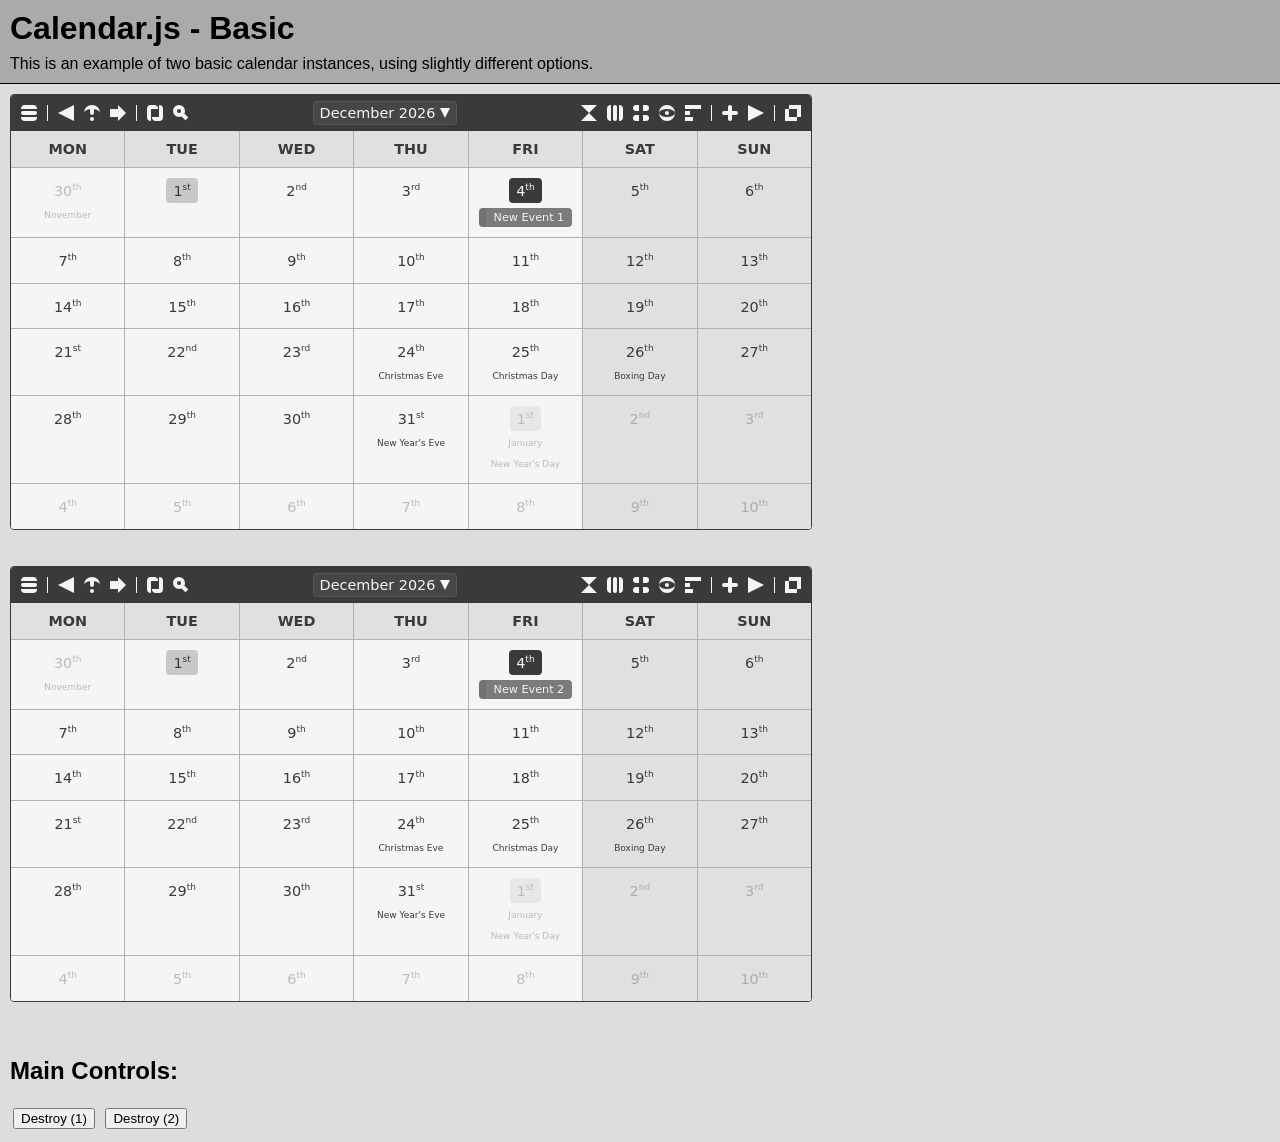
<file: test/dist/calendar.js.basic.html>
<!DOCTYPE html>
<html>
    <head>
        <meta charset="utf-8">
        <meta name="viewport" content="width=device-width, initial-scale=1">
        <title>Calendar.js</title>
        <link rel="stylesheet" href="../css/styles.css">
        <link rel="stylesheet" href="../../dist/calendar.js.css">
        <script src="../../dist/calendar.js"></script>
    </head>

    <body>
        <div class="header">
            <h1 id="header">Calendar.js - Basic</h1>
            <p>This is an example of two basic calendar instances, using slightly different options.</p>
        </div>

        <div class="contents">
            <div id="calendar1" style="max-width: 800px;"></div>
            <br/>
            <br/>
            <div id="calendar2" style="max-width: 800px;"></div>
            <br/>
            <br/>
    
            <h2>Main Controls:</h2>
            <button onclick="calendarInstance1.destroy();">Destroy (1)</button>
            <button onclick="calendarInstance2.destroy();">Destroy (2)</button>
        </div>
    </body>

    <script>
        var calendarInstance1 = new calendarJs( "calendar1", { 
                exportEventsEnabled: true,
                useAmPmForTimeDisplays: true
            } ),
            calendarInstance2 = new calendarJs( "calendar2", { 
                exportEventsEnabled: false,
            } );

        document.title += " v" + calendarInstance1.getVersion();

        var event1 = {
                from: new Date(),
                to: new Date(),
                title: "New Event 1",
                description: "A description of the new event"
            },
            event2 = {
                from: new Date(),
                to: new Date(),
                title: "New Event 2",
                description: "A description of the new event"
            };

        calendarInstance1.addEvent( event1 );
        calendarInstance2.addEvent( event2 );
    </script>
</html>
</file>
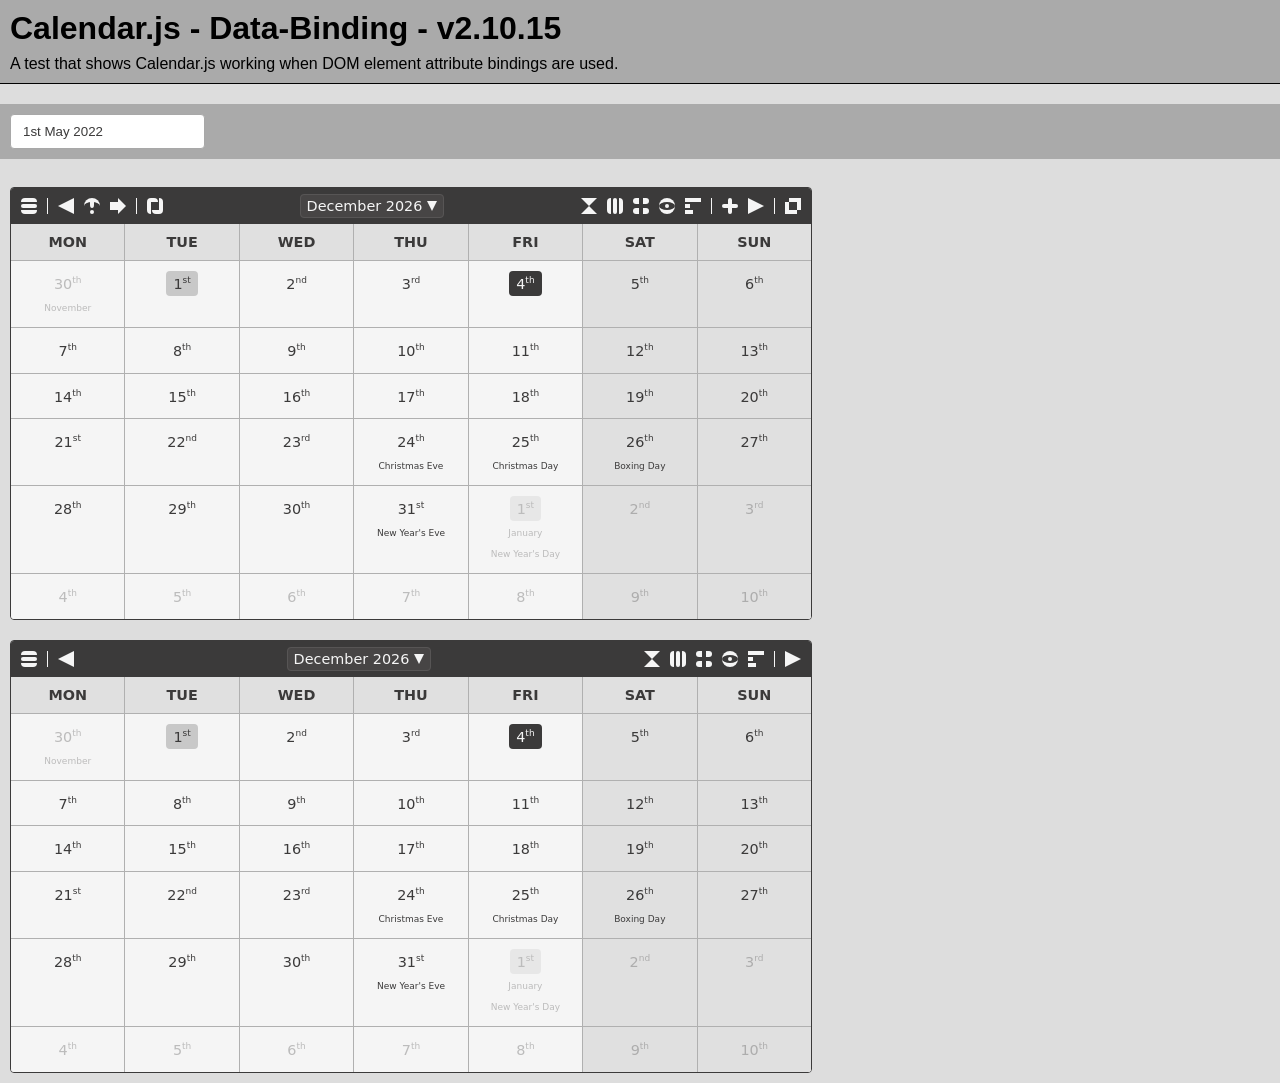
<file: test/dist/calendar.js.binding.html>
<!DOCTYPE html>
<html>
    <head>
        <meta charset="utf-8">
        <meta name="viewport" content="width=device-width, initial-scale=1">
        <title>Calendar.js - Data-Binding</title>
        <link rel="stylesheet" href="../css/styles.css">
        <link rel="stylesheet" href="../../dist/calendar.js.css">
        <script src="../../dist/calendar.js"></script>
        <script src="../../dist/calendar.binding.js"></script>
    </head>

    <body>
        <div class="header">
            <h1 id="header">Calendar.js - Data-Binding</h1>
            <p>A test that shows Calendar.js working when DOM element attribute bindings are used.</p>
        </div>

        <div class="contents date-picker">
            <input type="text" id="myCalendar1" value="01/05/2022" data-binding-calendar='{ "views": { "datePicker": { "maximumDate": new Date() } } }' />
        </div>
        <br>

        <div class="contents">
            <div style="max-width: 800px;" data-binding-calendar='{ "views": { "fullMonth": { "showExtraTitleBarButtons": true } } }'>
                <p>Some data that should be cleared.</p>
            </div>
        </div>

        <div class="contents">
            <div style="max-width: 800px;" data-binding-calendar='{ "views": { "fullMonth": { "showExtraTitleBarButtons": false } } }'>
                <p>Some data that should be cleared.</p>
            </div>
        </div>

        <script>
            var calendarInstance = new calendarJs();

            document.title += " - v" + calendarInstance.getVersion();
            document.getElementById( "header" ).innerText += " - v" + calendarInstance.getVersion();

            calendarInstance.destroy();
        </script>
    </body>
</html>
</file>
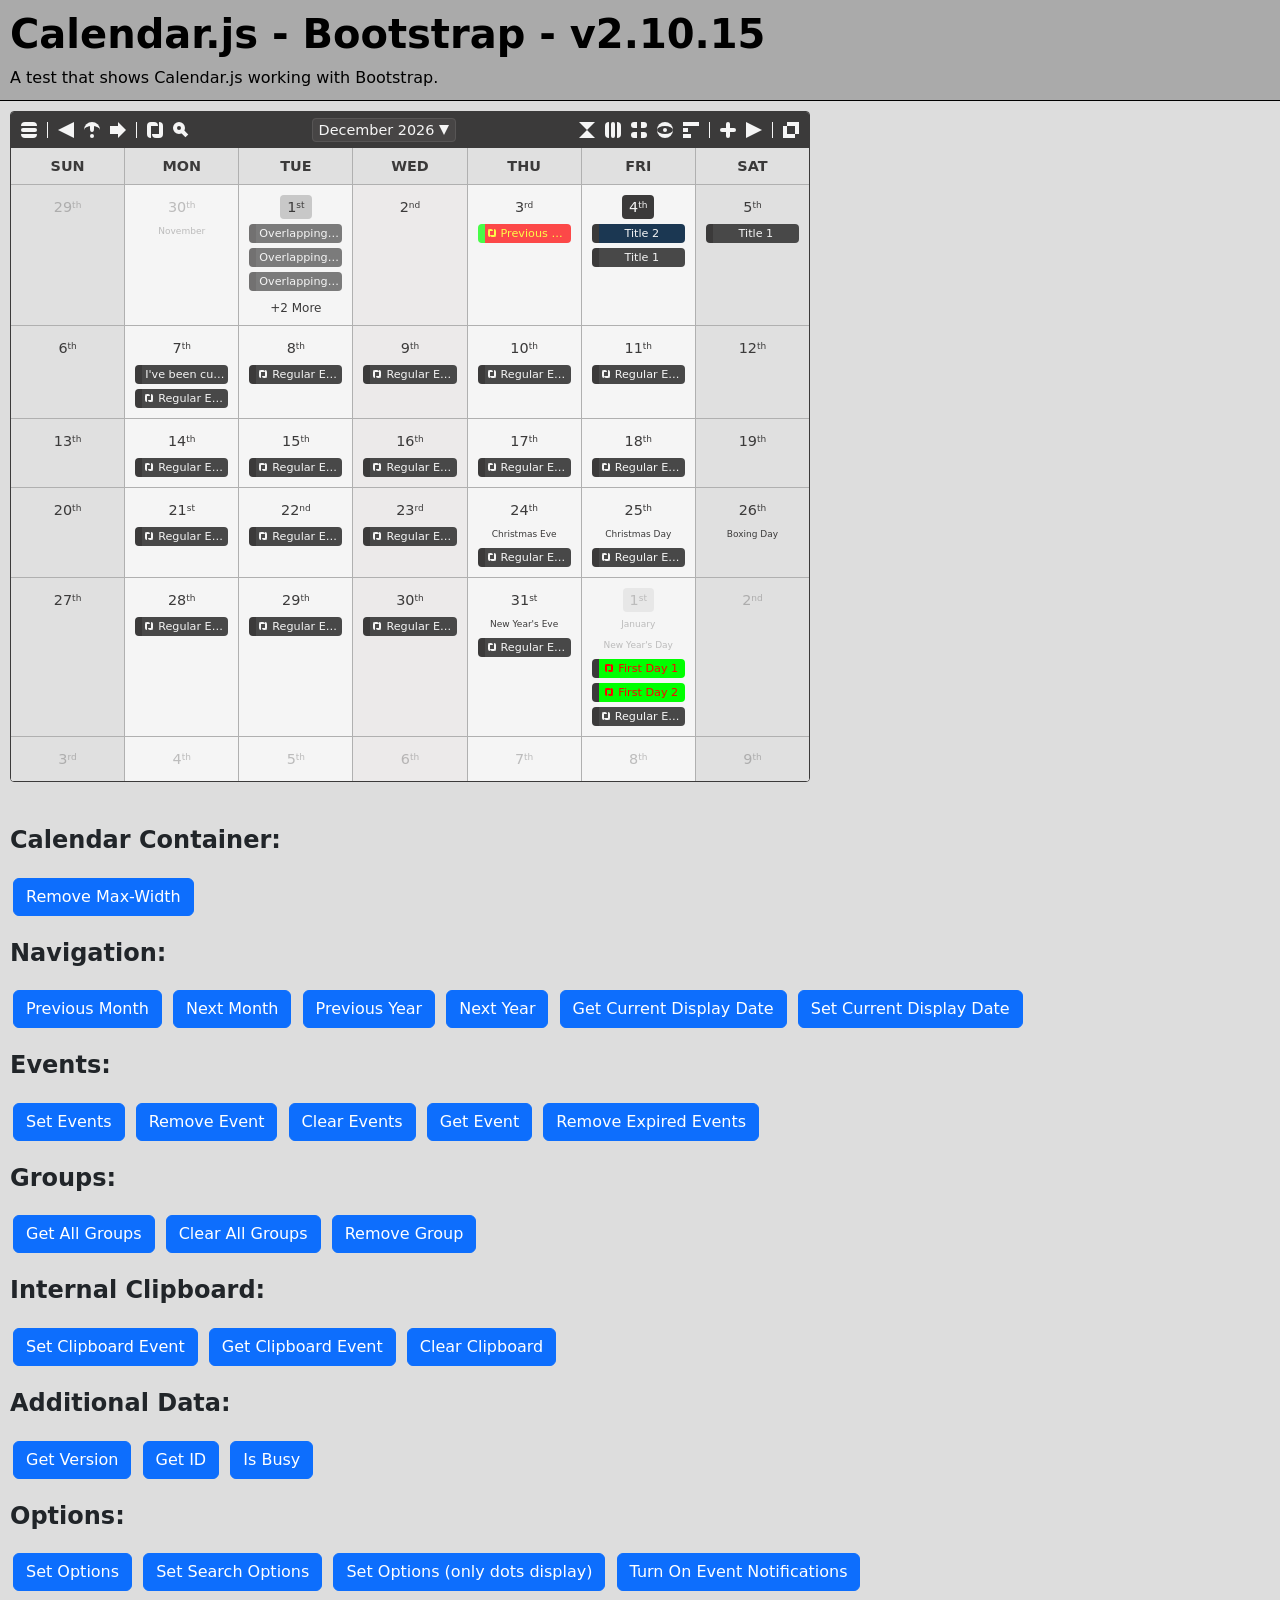
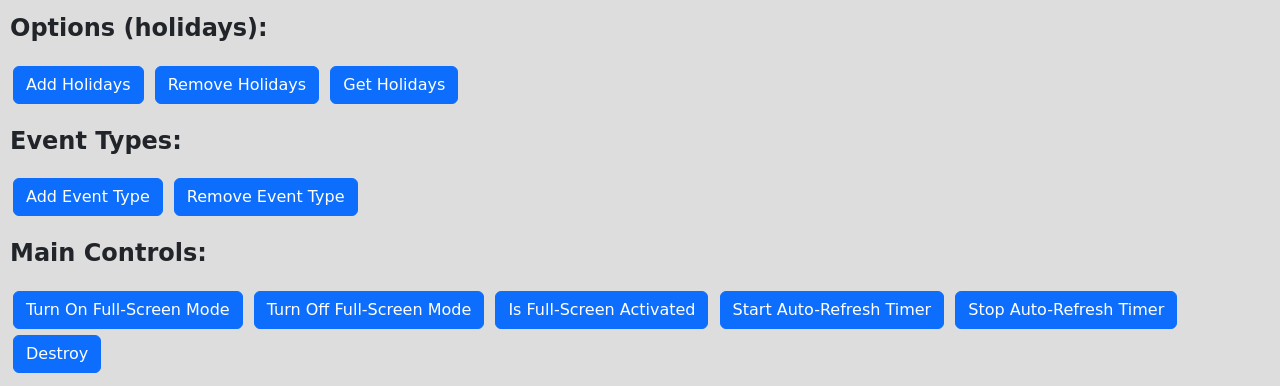
<file: test/dist/calendar.js.bootstrap.html>
<!DOCTYPE html>
<html>
    <head>
        <meta charset="utf-8">
        <meta name="viewport" content="width=device-width, initial-scale=1">
        <title>Calendar.js - Bootstrap</title>
        <link rel="stylesheet" href="../css/styles.css">
        <link rel="stylesheet" href="../../dist/calendar.js.css">
        <link href="https://cdn.jsdelivr.net/npm/bootstrap@5.3.2/dist/css/bootstrap.min.css" rel="stylesheet" integrity="sha384-T3c6CoIi6uLrA9TneNEoa7RxnatzjcDSCmG1MXxSR1GAsXEV/Dwwykc2MPK8M2HN" crossorigin="anonymous">
        <script src="../../dist/calendar.js"></script>
    </head>
    
    <body>
        <div class="header">
            <h1 id="header">Calendar.js - Bootstrap</h1>
            <p>A test that shows Calendar.js working with Bootstrap.</p>
        </div>

        <div class="contents">
            <div id="myCalendar" style="max-width: 800px;">
                <p>Some data that should be cleared.</p>
            </div>
            <br>

            <h2>Calendar Container:</h2>
            <button class="btn btn-primary" onclick="document.getElementById( 'myCalendar' ).style.maxWidth = 'none';">Remove Max-Width</button>
    
            <h2>Navigation:</h2>
            <button class="btn btn-primary" onclick="calendarInstance.moveToPreviousMonth();">Previous Month</button>
            <button class="btn btn-primary" onclick="calendarInstance.moveToNextMonth();">Next Month</button>
            <button class="btn btn-primary" onclick="calendarInstance.moveToPreviousYear();">Previous Year</button>
            <button class="btn btn-primary" onclick="calendarInstance.moveToNextYear();">Next Year</button>
            <button class="btn btn-primary" onclick="console.log( calendarInstance.getCurrentDisplayDate() );">Get Current Display Date</button>
            <button class="btn btn-primary" onclick="setCurrentDisplayDate();">Set Current Display Date</button>
            <br>
    
            <h2>Events:</h2>
            <button class="btn btn-primary" onclick="setEvents();">Set Events</button>
            <button class="btn btn-primary" onclick="removeEvent();">Remove Event</button>
            <button class="btn btn-primary" onclick="calendarInstance.clearEvents();">Clear Events</button>
            <button class="btn btn-primary" onclick="console.log( calendarInstance.getEvent( '1234-5678-9' ) );">Get Event</button>
            <button class="btn btn-primary" onclick="calendarInstance.removeExpiredEvents();">Remove Expired Events</button>
            <br>

            <h2>Groups:</h2>
            <button class="btn btn-primary" onclick="console.log( calendarInstance.getAllGroups() );">Get All Groups</button>
            <button class="btn btn-primary" onclick="calendarInstance.clearAllGroups();">Clear All Groups</button>
            <button class="btn btn-primary" onclick="calendarInstance.removeGroup( 'Group 1' );">Remove Group</button>
            <br>

            <h2>Internal Clipboard:</h2>
            <button class="btn btn-primary" onclick="calendarInstance.setClipboardEvent( getCopiedEvent() );">Set Clipboard Event</button>
            <button class="btn btn-primary" onclick="console.log( calendarInstance.getClipboardEvents() );">Get Clipboard Event</button>
            <button class="btn btn-primary" onclick="calendarInstance.clearClipboard();">Clear Clipboard</button>
            <br>

            <h2>Additional Data:</h2>
            <button class="btn btn-primary" onclick="console.log( calendarInstance.getVersion() );">Get Version</button>
            <button class="btn btn-primary" onclick="console.log( calendarInstance.getId() );">Get ID</button>
            <button class="btn btn-primary" onclick="console.log( calendarInstance.isBusy() );">Is Busy</button>
            <br>
            
            <h2>Options:</h2>
            <button class="btn btn-primary" onclick="setOptions();">Set Options</button>
            <button class="btn btn-primary" onclick="setSearchOptions();">Set Search Options</button>
            <button class="btn btn-primary" onclick="onlyDotsDisplay();">Set Options (only dots display)</button>
            <button class="btn btn-primary" onclick="turnOnEventNotifications();">Turn On Event Notifications</button>
            <br />

            <h2>Options (holidays):</h2>
            <button class="btn btn-primary" onclick="addNewHolidays();">Add Holidays</button>
            <button class="btn btn-primary" onclick="removeNewHolidays();">Remove Holidays</button>
            <button class="btn btn-primary" onclick="console.log( calendarInstance.getHolidays() );">Get Holidays</button>
            <br />

            <h2>Event Types:</h2>
            <button class="btn btn-primary" onclick="addEventType();">Add Event Type</button>
            <button class="btn btn-primary" onclick="removeEventType();">Remove Event Type</button>
            <br />
    
            <h2>Main Controls:</h2>
            <button class="btn btn-primary" onclick="calendarInstance.turnOnFullScreen();">Turn On Full-Screen Mode</button>
            <button class="btn btn-primary" onclick="calendarInstance.turnOffFullScreen();">Turn Off Full-Screen Mode</button>
            <button class="btn btn-primary" onclick="console.log( calendarInstance.isFullScreenActivated() );">Is Full-Screen Activated</button>
            <button class="btn btn-primary" onclick="calendarInstance.startTheAutoRefreshTimer();">Start Auto-Refresh Timer</button>
            <button class="btn btn-primary" onclick="calendarInstance.stopTheAutoRefreshTimer();">Stop Auto-Refresh Timer</button>
            <button class="btn btn-primary" onclick="calendarInstance.destroy();">Destroy</button>
        </div>
    </body>

    <script>
        var calendarInstance = new calendarJs( "myCalendar", { 
            exportEventsEnabled: true, 
            manualEditingEnabled: true, 
            views: {
                fullWeek: {
                    showWeekNumbersInTitles: false
                },
                fullMonth: {
                    showTimesInEvents: false,
                    minimumDayHeight: 0,
                    allowEventScrolling: false
                }
            },
            fullScreenModeEnabled: true,
            organizerName: "Your Name",
            organizerEmailAddress: "your@email.address",
            visibleDays: [ 0, 1, 2, 3, 4, 5, 6 ],
            searchOptions: {
                history: [
                    "Regular Event",
                    "Test",
                    "At The Top",
                    "Zero",
                    "Title 1",
                    "Title 2",
                    "Title That Is Longer"
                ]
            },
            onEventDragStart: onDragEventStart,
            onEventDragStop: onDragEventStop,
            onEventDragDrop: onDragEventDrop,
            workingDays: [ 2 ],
            onBeforeEventAddEdit: null,
            startOfWeekDay: 6,
            workingHoursStart: {
                2: "09:00"
            },
            workingHoursEnd: {
                2: "17:00"
            },
            reverseOrderDaysOfWeek: false,
            useAmPmForTimeDisplays: false,
            onRender: function( elementId ) {
                console.log( "Calendar instance ID " + elementId + " rendered." );
            },
            onFullDayEventRender: onRenderCustom,
            onFullWeekEventRender: onRenderCustom,
            onFullMonthEventRender: onRenderCustom,
            onAllEventsEventRender: onRenderCustom,
            onTimelineEventRender: onRenderCustom,
            onWidgetEventRender: onRenderCustom,
            onToolTipEventRender: onToolTipRenderCustom,
            viewToOpenOnFirstLoad: null,
            eventColorsEditingEnabled: true
        } );

        document.title += " - v" + calendarInstance.getVersion();
        document.getElementById( "header" ).innerText += " - v" + calendarInstance.getVersion();

        calendarInstance.addEvents( getEvents() );

        function onRenderCustom( event, eventDetails ) {
            var result = false;

            if ( eventDetails.id === "1234-5678" ) {
                event.innerHTML = "I've been custom rendered!";
                result = true;
            }
            
            return result;
        }

        function onToolTipRenderCustom( tooltip, eventDetails ) {
            var result = false;

            if ( eventDetails.id === "1234-5678" ) {
                tooltip.innerHTML = "This is a custom tooltip for an event.";
                result = true;
            }
            
            return result;
        }

        function turnOnEventNotifications() {
            calendarInstance.setOptions( {
                eventNotificationsEnabled: true
            } );
        }

        function addEventType() {
            console.log( "Event type added: " + calendarInstance.addEventType( 5, "A New Event Type" ) );
        }

        function removeEventType() {
            console.log( "Event type removed: " + calendarInstance.removeEventType( 5 ) );
        }

        function setEvents() {
            calendarInstance.setEvents( getEvents() );
        }

        function removeEvent() {
            calendarInstance.removeEvent( new Date(), "Test Title 2" );
        }

        function daysInMonth( year, month ) {
            return new Date( year, month + 1, 0 ).getDate();
        }

        function setOptions() {
            calendarInstance.setOptions( {
                manualEditingEnabled: false,
                exportEventsEnabled: false,
                showDayNumberOrdinals: false,
                fullScreenModeEnabled: false,
                showTimelineArrowsOnViews: false,
                maximumEventTitleLength: 10,
                maximumEventDescriptionLength: 10,
                maximumEventLocationLength: 10,
                maximumEventGroupLength: 10,
                tooltipsEnabled: true,
                visibleDays: [ 0, 1, 2, 3, 4 ],
                hideEventsWithoutGroupAssigned: true,
                showHolidays: false,
                allowHtmlInDisplay: true,
                workingDays: [],
                startOfWeekDay: 6,
                views: {
                    fullMonth: {
                        minimumDayHeight: 70,
                        maximumEventsPerDayDisplay: 0,
                        allowEventScrolling: true,
                        showDayNamesHeaders: false
                    },
                    fullWeek: {
                        showDayNamesHeaders: false
                    }
                },
                eventColorsEditingEnabled: false
            } );
        }

        function setSearchOptions() {
            calendarInstance.setSearchOptions( {
                left: 10,
                top: 10
            } );
        }

        function onlyDotsDisplay() {
            calendarInstance.setOptions( {
                views: {
                    fullMonth: {
                        useOnlyDotEvents: true
                    }
                }
            } );
        }

        function setCurrentDisplayDate() {
            var newDate = new Date();
            newDate.setMonth( newDate.getMonth() + 3 );

            calendarInstance.setCurrentDisplayDate( newDate );
        }

        function getEvents() {
            var previousDay = new Date(),
                today9 = new Date(),
                today11 = new Date(),
                tomorrow = new Date(),
                firstDayInNextMonth = new Date(),
                lastDayInNextMonth = new Date(),
                today = new Date(),
                today3HoursAhead = new Date(),
                previousYear = new Date(),
                nextYear = new Date(),
                overlappingEvent1 = new Date(),
                overlappingEventTo1 = new Date(),
                overlappingEvent2 = new Date(),
                overlappingEventTo2 = new Date(),
                overlappingEvent3 = new Date(),
                overlappingEventTo3 = new Date(),
                overlappingEvent4 = new Date(),
                overlappingEventTo4 = new Date(),
                overlappingEvent5 = new Date(),
                overlappingEventTo5 = new Date();

            previousDay.setDate( previousDay.getDate() - 1 );
            today11.setHours( 11 );
            tomorrow.setDate( today11.getDate() + 1 );
            today9.setHours( 9 );

            firstDayInNextMonth.setDate( 1 );
            firstDayInNextMonth.setDate( firstDayInNextMonth.getDate() + daysInMonth( firstDayInNextMonth.getFullYear(), firstDayInNextMonth.getMonth() ) );

            lastDayInNextMonth.setDate( 1 );
            lastDayInNextMonth.setMonth( lastDayInNextMonth.getMonth() + 1 );
            lastDayInNextMonth.setDate( lastDayInNextMonth.getDate() + daysInMonth( lastDayInNextMonth.getFullYear(), lastDayInNextMonth.getMonth() ) - 1 );

            today.setHours( 21, 59, 0, 0 );
            today.setDate( today.getDate() + 3 );
            today3HoursAhead.setHours( 23, 59, 0, 0 );
            today3HoursAhead.setDate( today3HoursAhead.getDate() + 3 );

            previousYear.setFullYear( previousYear.getFullYear() - 1 );
            nextYear.setFullYear( nextYear.getFullYear() + 1 );

            overlappingEvent1.setDate( overlappingEvent1.getDate() - 3 );
            overlappingEventTo1.setDate( overlappingEventTo1.getDate() - 3 );
            overlappingEvent2.setDate( overlappingEvent2.getDate() - 3 );
            overlappingEventTo2.setDate( overlappingEventTo2.getDate() - 3 );
            overlappingEvent3.setDate( overlappingEvent3.getDate() - 3 );
            overlappingEventTo3.setDate( overlappingEventTo3.getDate() - 3 );
            overlappingEvent4.setDate( overlappingEvent4.getDate() - 3 );
            overlappingEventTo4.setDate( overlappingEventTo4.getDate() - 3 );
            overlappingEvent5.setDate( overlappingEvent5.getDate() - 3 );
            overlappingEventTo5.setDate( overlappingEventTo5.getDate() - 3 );
            overlappingEvent1.setHours( 0, 10, 0, 0 );
            overlappingEventTo1.setHours( 1, 10, 0, 0 );
            overlappingEvent2.setHours( 0, 35, 0, 0 );
            overlappingEventTo2.setHours( 1, 35, 0, 0 );
            overlappingEvent3.setHours( 1, 20, 0, 0 );
            overlappingEventTo3.setHours( 2, 20, 0, 0 );
            overlappingEvent4.setHours( 2, 0, 0, 0 );
            overlappingEventTo4.setHours( 3, 0, 0, 0 );
            overlappingEvent5.setHours( 3, 30, 0, 0 );
            overlappingEventTo5.setHours( 4, 40, 0, 0 );

            return [
                {
                    from: today,
                    to: today3HoursAhead,
                    title: "Custom Event",
                    description: "This is a another event that should be rendered custom the custom triggers.",
                    location: "Teams Meeting",
                    group: "Group 6",
                    type: 1,
                    id: "1234-5678"
                },
                {
                    from: overlappingEvent1,
                    to: overlappingEventTo1,
                    title: "Overlapping Event 1",
                    description: "This is a another <b>description</b> of the event that has been added, so it can be shown in the pop-up dialog.",
                    location: "Teams Meeting",
                    group: "Group 1",
                    type: 1,
                    customTags: { 
                        testTag: true
                    }
                },
                {
                    from: overlappingEvent2,
                    to: overlappingEventTo2,
                    title: "Overlapping Event 2",
                    description: "This is a another <b>description</b> of the event that has been added, so it can be shown in the pop-up dialog.",
                    location: "Teams Meeting",
                    group: "Group 2",
                    type: 1,
                    customTags: true
                },
                {
                    from: overlappingEvent3,
                    to: overlappingEventTo3,
                    title: "Overlapping Event 3",
                    description: "This is a another <b>description</b> of the event that has been added, so it can be shown in the pop-up dialog.",
                    location: "Teams Meeting",
                    group: "Group 3",
                    type: 1,
                    customTags: [ 1 ]
                },
                {
                    from: overlappingEvent4,
                    to: overlappingEventTo4,
                    title: "Overlapping Event 4",
                    description: "This is a another <b>description</b> of the event that has been added, so it can be shown in the pop-up dialog.",
                    location: "Teams Meeting",
                    group: "Group 4",
                    type: 1,
                    customTags: 1
                },
                {
                    from: overlappingEvent5,
                    to: overlappingEventTo5,
                    title: "Overlapping Event 5",
                    description: "This is a another <b>description</b> of the event that has been added, so it can be shown in the pop-up dialog.",
                    location: "Teams Meeting",
                    group: "Group 5",
                    type: 1,
                    customTags: "Test Tag"
                },
                {
                    from: previousYear,
                    to: previousYear,
                    title: "Previous Year",
                    description: "This is a another <b>description</b> of the event that has been added, so it can be shown in the pop-up dialog.",
                    location: "Teams Meeting",
                    isAllDay: true,
                    group: "Group 2",
                    type: 2
                },
                {
                    from: nextYear,
                    to: nextYear,
                    title: "Next Year",
                    description: "This is a another <b>description</b> of the event that has been added, so it can be shown in the pop-up dialog.",
                    location: "Teams Meeting",
                    isAllDay: true,
                    group: "Group 2",
                    type: 2
                },
                {
                    from: previousDay,
                    to: previousDay,
                    title: "Previous Day",
                    description: "This is a another <b>description</b> of the event that has been added, so it can be shown in the pop-up dialog.",
                    location: "Teams Meeting",
                    isAllDay: true,
                    color: "#FF0000",
                    colorText: "#FFFF00",
                    colorBorder: "#00FF00",
                    repeatEvery: 5,
                    id: "1234-5678-9",
                    group: "Group 1",
                    locked: true,
                    type: 3
                },
                {
                    from: today11,
                    to: tomorrow,
                    title: "Title 1",
                    description: "This is a another <b>description</b> of the event that has been added, so it can be shown in the pop-up dialog.",
                    location: "Teams Meeting",
                    isAllDay: false,
                    group: "group 1"
                },
                {
                    from: tomorrow,
                    to: today11,
                    title: "Title Bad (should not show)",
                    description: "This is a another <b>description</b> of the event that has been added, so it can be shown in the pop-up dialog.",
                    location: "Teams Meeting",
                    isAllDay: false,
                    group: "group 1",
                    type: 0
                },
                {
                    from: today9,
                    to: today9,
                    title: "Title 2",
                    description: "This is a another <b>description</b> of the event that has been added, so it can be shown in the pop-up dialog.",
                    location: "Teams Meeting",
                    isAllDay: true,
                    group: "Group 1",
                    url: "https://www.google.com/",
                    type: 4
                },
                {
                    from: firstDayInNextMonth,
                    to: firstDayInNextMonth,
                    title: "First Day 1",
                    description: "This is a another <b>description</b> of the event that has been added, so it can be shown in the pop-up dialog.",
                    location: "Teams Meeting",
                    isAllDay: true,
                    color: "#00FF00",
                    colorText: "#FF0000",
                    repeatEvery: 4,
                    type: 0
                },
                {
                    from: firstDayInNextMonth,
                    to: firstDayInNextMonth,
                    title: "First Day 2",
                    description: "This is a another <b>description</b> of the event that has been added, so it can be shown in the pop-up dialog.",
                    location: "Teams Meeting",
                    isAllDay: true,
                    color: "#00FF00",
                    colorText: "#FF0000",
                    repeatEvery: 4,
                    type: 0
                },
                {
                    from: lastDayInNextMonth,
                    to: lastDayInNextMonth,
                    title: "Last Day 1",
                    description: "This is a another <b>description</b> of the event that has been added, so it can be shown in the pop-up dialog.",
                    location: "Teams Meeting",
                    isAllDay: true,
                    color: "#0000FF",
                    repeatEvery: 2,
                    type: 0
                },
                {
                    from: today,
                    to: today3HoursAhead,
                    title: "Regular Event",
                    description: "This is a another <b>description</b> of the event that has been added, so it can be shown in the pop-up dialog.",
                    repeatEvery: 1,
                    repeatEveryExcludeDays: [ 6, 0 ],
                    repeatEnds: new Date( today.getFullYear() + 1, 0, 1 ),
                    group: "Group 1",
                    type: 0
                }
            ];
        }

        function onDragEventStart( eventDetails ) {
            console.log( "Event drag started: " + eventDetails.id );
        }

        function onDragEventStop( eventDetails ) {
            console.log( "Event drag stopped: " + eventDetails.id );
        }

        function onDragEventDrop( eventDetails, dropDate ) {
            console.log( "Event drag dropped: " + eventDetails.id + ". Date dropped: " + dropDate );
        }

        function getCopiedEvent() {
            var today = new Date(),
                todayPlus1Hour = new Date();

            todayPlus1Hour.setHours( today.getHours() + 1 );

            return {
                from: today,
                to: todayPlus1Hour,
                title: "Copied Event",
                description: "This is a another description of the event that has been added, so it can be shown in the pop-up dialog.",
                group: "Group 1"
            }
        }

        function addNewHolidays() {
            var today = new Date();

            var holiday1 = {
                day: today.getDate(),
                month: today.getMonth() + 1,
                year: today.getFullYear(),
                title: "Google Day",
                onClick: function() {
                    window.open( "https://www.google.com/", "_blank" );
                }
            };

            var holiday2 = {
                day: today.getDate(),
                month: today.getMonth() + 1,
                title: "Calendar.js Day",
                backgroundColor: "lightblue",
                textColor: "maroon",
                onClick: function() {
                    window.open( "https://github.com/williamtroup/Calendar.js", "_blank" );
                }
            };
            
            calendarInstance.addHolidays( [ holiday1, holiday2 ] );
        }

        function removeNewHolidays() {
            calendarInstance.removeHolidays( [ "Google Day", "Calendar.js Day" ] );
        }
    </script>
</html>
</file>
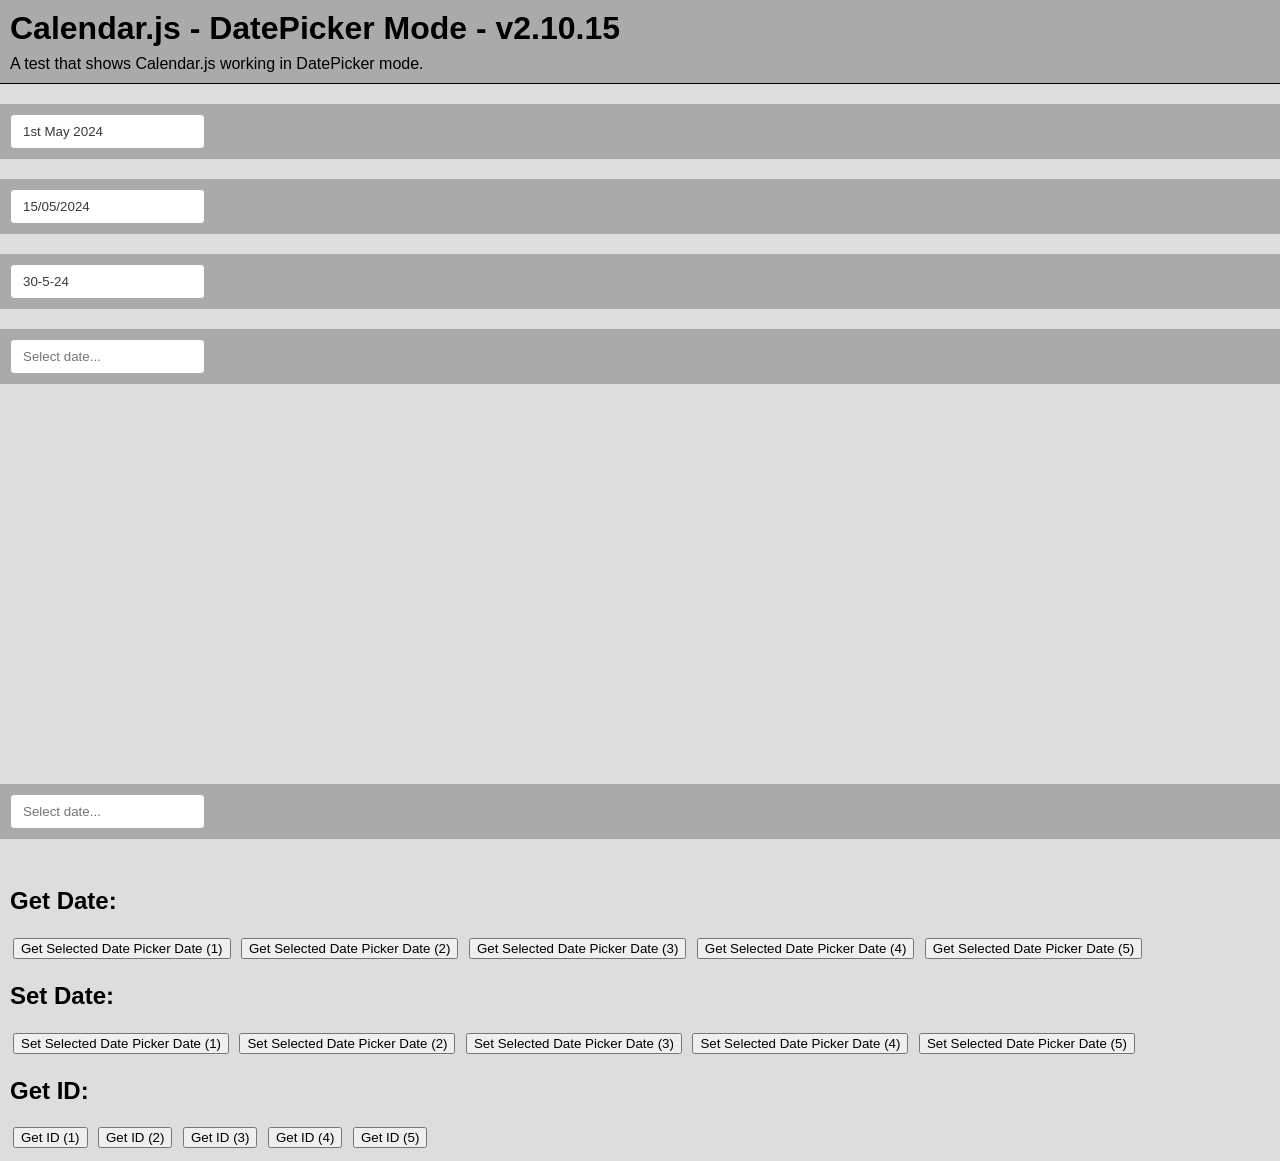
<file: test/dist/calendar.js.datepicker.html>
<!DOCTYPE html>
<html>
    <head>
        <meta charset="utf-8">
        <meta name="viewport" content="width=device-width, initial-scale=1">
        <title>Calendar.js - DatePicker Mode</title>
        <link rel="stylesheet" href="../css/styles.css">
        <link rel="stylesheet" href="../../dist/calendar.js.css">
        <script src="../../dist/calendar.js"></script>
    </head>

    <body>
        <div class="header">
            <h1 id="header">Calendar.js - DatePicker Mode</h1>
            <p>A test that shows Calendar.js working in DatePicker mode.</p>
        </div>

        <div class="contents date-picker">
            <input type="date" id="myCalendar1" value="01/05/2024" />
        </div>

        <div class="contents date-picker">
            <input type="text" id="myCalendar2" value="15/05/2024" />
        </div>

        <div class="contents date-picker">
            <input type="text" id="myCalendar3" value="30/05/2024" />
        </div>

        <div class="contents date-picker">
            <input type="text" class="myCalendar4" value="" />
        </div>

        <div class="contents date-picker" style="margin-top: 400px">
            <input type="text" id="myCalendar5" value="" />
        </div>
        <br>

        <div class="contents">
            <h2>Get Date:</h2>
            <button onclick="console.log( calendarInstance1.getSelectedDatePickerDate() );">Get Selected Date Picker Date (1)</button>
            <button onclick="console.log( calendarInstance2.getSelectedDatePickerDate() );">Get Selected Date Picker Date (2)</button>
            <button onclick="console.log( calendarInstance3.getSelectedDatePickerDate() );">Get Selected Date Picker Date (3)</button>
            <button onclick="console.log( calendarInstance4.getSelectedDatePickerDate() );">Get Selected Date Picker Date (4)</button>
            <button onclick="console.log( calendarInstance5.getSelectedDatePickerDate() );">Get Selected Date Picker Date (5)</button>
            <br>

            <h2>Set Date:</h2>
            <button onclick="calendarInstance1.setSelectedDatePickerDate( new Date() );">Set Selected Date Picker Date (1)</button>
            <button onclick="calendarInstance2.setSelectedDatePickerDate( new Date() );">Set Selected Date Picker Date (2)</button>
            <button onclick="calendarInstance3.setSelectedDatePickerDate( new Date() );">Set Selected Date Picker Date (3)</button>
            <button onclick="calendarInstance4.setSelectedDatePickerDate( new Date() );">Set Selected Date Picker Date (4)</button>
            <button onclick="calendarInstance5.setSelectedDatePickerDate( new Date() );">Set Selected Date Picker Date (5)</button>

            <h2>Get ID:</h2>
            <button onclick="console.log( calendarInstance1.getId() );">Get ID (1)</button>
            <button onclick="console.log( calendarInstance2.getId() );">Get ID (2)</button>
            <button onclick="console.log( calendarInstance3.getId() );">Get ID (3)</button>
            <button onclick="console.log( calendarInstance4.getId() );">Get ID (4)</button>
            <button onclick="console.log( calendarInstance5.getId() );">Get ID (5)</button>
        </div>
    </body>

    <script>
        var calendarElement4 = document.getElementsByClassName( "myCalendar4" )[ 0 ],
            calendarInstance1 = new calendarJs( "myCalendar1", {
                openInFullScreenMode: true,
                onDatePickerOpened: datePickerOpened,
                onDatePickerClosed: datePickerClosed,
                events: getEvents(),
                startOfWeekDay: 6,
                isPinUpViewEnabled: true,
                views: {
                    fullMonth: {
                        addYearButtons: true,
                        titleBarDateFormat: "{mmm} {yyyy}"
                    },
                    datePicker: {
                        minimumDate: new Date(),
                    }
                }
            } ),
            calendarInstance2 = new calendarJs( "myCalendar2", {
                openInFullScreenMode: true,
                onDatePickerOpened: datePickerOpened,
                onDatePickerClosed: datePickerClosed,
                views: {
                    fullMonth: {
                        titleBarDateFormat: "{mmm} {yyyy}"
                    },
                    datePicker: {
                        selectedDateFormat: "{dd}/{mm}/{yyyy}",
                        maximumDate: new Date(),
                    }
                }
            } ),
            calendarInstance3 = new calendarJs( "myCalendar3", {
                openInFullScreenMode: true,
                onDatePickerOpened: datePickerOpened,
                onDatePickerClosed: datePickerClosed,
                views: {
                    fullMonth: {
                        titleBarDateFormat: "{mmm} {yyyy}"
                    },
                    datePicker: {
                        selectedDateFormat: "{d}-{m}-{yy}"
                    }
                }
            } ),
            calendarInstance4 = new calendarJs( calendarElement4, {
                openInFullScreenMode: true,
                onDatePickerOpened: datePickerOpened,
                onDatePickerClosed: datePickerClosed,
                views: {
                    fullMonth: {
                        titleBarDateFormat: "{mmm} {yyyy}"
                    }
                }
            } ),
            calendarInstance5 = new calendarJs( "myCalendar5", {
                openInFullScreenMode: true,
                onDatePickerOpened: datePickerOpened,
                onDatePickerClosed: datePickerClosed,
                views: {
                    fullMonth: {
                        titleBarDateFormat: "{mmm} {yyyy}"
                    },
                    datePicker: {
                        selectedDateFormat: "{dddd} {d}{o} {mmmm}"
                    }
                }
            } );

        document.title += " - v" + calendarInstance1.getVersion();
        document.getElementById( "header" ).innerText += " - v" + calendarInstance1.getVersion();

        calendarInstance1.addEvents( getEvents() );

        function datePickerOpened( calendarId ) {
            console.log( "Opened: " + calendarId );
        }

        function datePickerClosed( calendarId ) {
            console.log( "Closed: " + calendarId );
        }

        function getEvents() {
            var result = [
                {
                    from: new Date(),
                    to: new Date(),
                    title: "Event 1",
                    description: "This is a another description of the event that has been added, so it can be shown in the pop-up dialog.",
                    location: "Teams Meeting",
                    group: "Group 1"
                }
            ];

            return result;
        }
    </script>
</html>
</file>
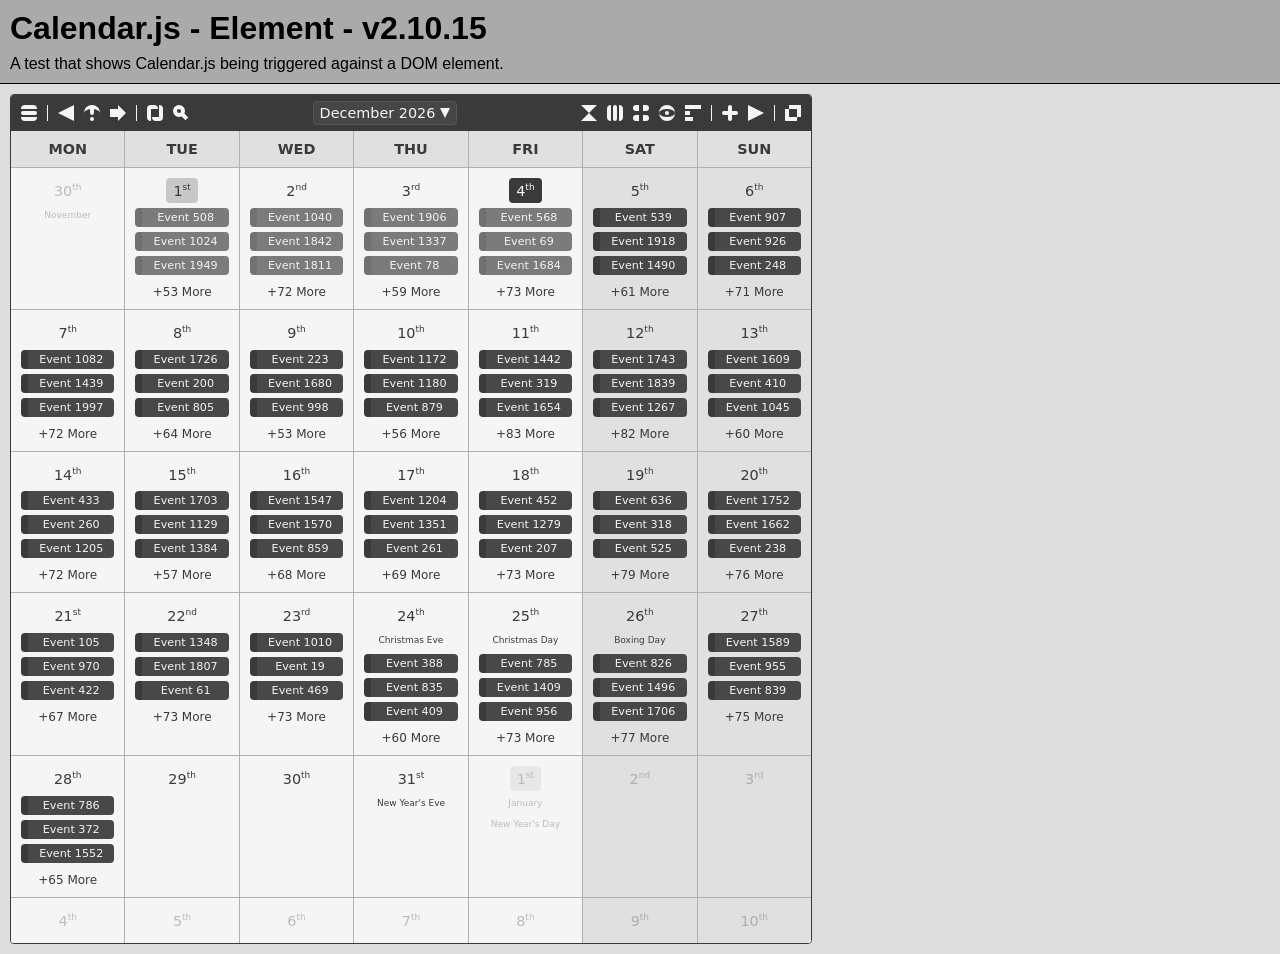
<file: test/dist/calendar.js.element.html>
<!DOCTYPE html>
<html>
    <head>
        <meta charset="utf-8">
        <meta name="viewport" content="width=device-width, initial-scale=1">
        <title>Calendar.js - Element</title>
        <link rel="stylesheet" href="../css/styles.css">
        <link rel="stylesheet" href="../../dist/calendar.js.css">
        <script src="../../dist/calendar.js"></script>
    </head>

    <body>
        <div class="header">
            <h1 id="header">Calendar.js - Element</h1>
            <p>A test that shows Calendar.js being triggered against a DOM element.</p>
        </div>

        <div class="contents">
            <div id="myCalendar" style="max-width: 800px;">
                <p>Some data that should be cleared.</p>
            </div>
        </div>
    </body>

    <script>
        var calendarElement = document.getElementById( "myCalendar" );

        var calendarInstance = new calendarJs( calendarElement, { 
            exportEventsEnabled: true, 
            manualEditingEnabled: true, 
            views: {
                fullMonth: {
                    showTimesInEvents: false,
                    minimumDayHeight: 0
                }
            },
            
            manualEditingEnabled: true,
            organizerName: "Your Name",
            organizerEmailAddress: "your@email.address",
            visibleDays: [ 0, 1, 2, 3, 4, 5, 6 ]
        } );

        document.title += " - v" + calendarInstance.getVersion();
        document.getElementById( "header" ).innerText += " - v" + calendarInstance.getVersion();

        calendarInstance.addEventType( 5, "Event Type 1" );
        calendarInstance.addEventType( 6, "Event Type 2" );
        calendarInstance.addEventType( 7, "Event Type 3" );
        calendarInstance.addEventType( 8, "Event Type 4" );
        calendarInstance.addEventType( 9, "Event Type 5" );
        calendarInstance.addEventType( 10, "Event Type 6" );
        calendarInstance.addEventType( 11, "Event Type 7" );
        calendarInstance.addEventType( 12, "Event Type 8" );
        calendarInstance.addEventType( 13, "Event Type 9" );
        calendarInstance.addEventType( 14, "Event Type 10" );

        calendarInstance.addEvents( getEvents() );

        function getEvents() {
            var events = [];

            for ( var eventIndex = 0; eventIndex < 2000; eventIndex++ ) {
                var today = new Date();
                today.setDate( Math.floor( ( Math.random() * 28 ) + 1 ) );
                today.setHours( Math.floor( ( Math.random() * 23 ) + 1 ) );
                today.setMinutes( Math.floor( ( Math.random() * 59 ) + 1 ) );

                var newEvent = {
                    from: today,
                    to: today,
                    title: "Event " + ( eventIndex + 1 ),
                    description: "This is a description of the event that has been added, so it can be shown in the pop-up dialog.",
                    location: "Teams Meeting",
                    group: "Group " + ( eventIndex + 1 )
                };

                events.push( newEvent );
            }

            return events;
        }
    </script>
</html>
</file>
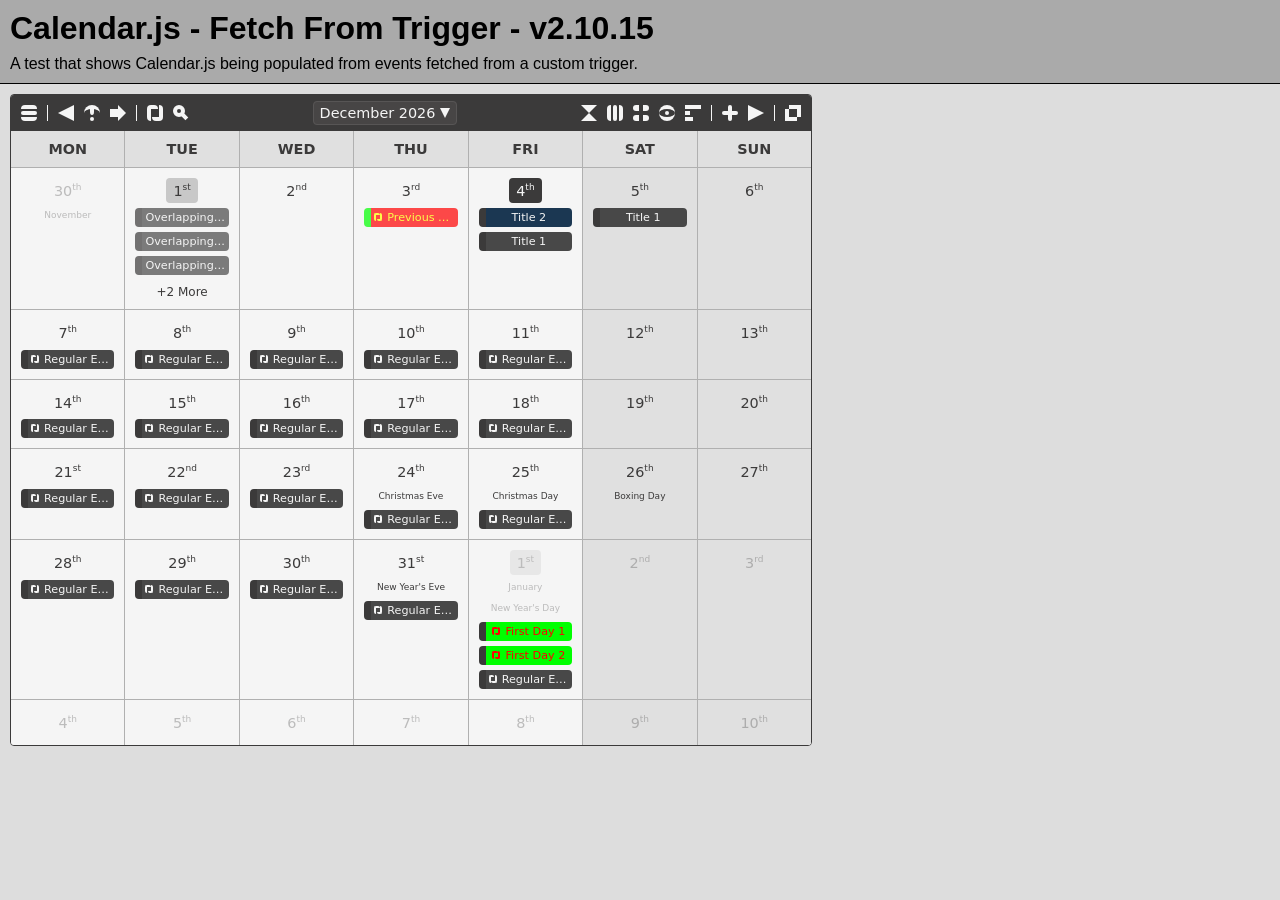
<file: test/dist/calendar.js.fetch.html>
<!DOCTYPE html>
<html>
    <head>
        <meta charset="utf-8">
        <meta name="viewport" content="width=device-width, initial-scale=1">
        <title>Calendar.js - Fetch From Trigger</title>
        <link rel="stylesheet" href="../css/styles.css">
        <link rel="stylesheet" href="../../dist/calendar.js.css">
        <script src="../../dist/calendar.js"></script>
    </head>

    <body>
        <div class="header">
            <h1 id="header">Calendar.js - Fetch From Trigger</h1>
            <p>A test that shows Calendar.js being populated from events fetched from a custom trigger.</p>
        </div>

        <div class="contents">
            <div id="calendar" style="max-width: 800px;"></div>
        </div>
    </body>

    <script>
        var calendarInstance = new calendarJs( "calendar", {
            onEventsFetch: getEvents
        } );

        document.title += " v" + calendarInstance.getVersion();
        document.getElementById( "header" ).innerText += " - v" + calendarInstance.getVersion();

        function daysInMonth( year, month ) {
            return new Date( year, month + 1, 0 ).getDate();
        }

        function getEvents() {
            var previousDay = new Date(),
                today9 = new Date(),
                today11 = new Date(),
                tomorrow = new Date(),
                firstDayInNextMonth = new Date(),
                lastDayInNextMonth = new Date(),
                today = new Date(),
                today3HoursAhead = new Date(),
                previousYear = new Date(),
                nextYear = new Date(),
                overlappingEvent1 = new Date(),
                overlappingEventTo1 = new Date(),
                overlappingEvent2 = new Date(),
                overlappingEventTo2 = new Date(),
                overlappingEvent3 = new Date(),
                overlappingEventTo3 = new Date(),
                overlappingEvent4 = new Date(),
                overlappingEventTo4 = new Date(),
                overlappingEvent5 = new Date(),
                overlappingEventTo5 = new Date();

            previousDay.setDate( previousDay.getDate() - 1 );
            today11.setHours( 11 );
            tomorrow.setDate( today11.getDate() + 1 );
            today9.setHours( 9 );

            firstDayInNextMonth.setDate( 1 );
            firstDayInNextMonth.setDate( firstDayInNextMonth.getDate() + daysInMonth( firstDayInNextMonth.getFullYear(), firstDayInNextMonth.getMonth() ) );

            lastDayInNextMonth.setDate( 1 );
            lastDayInNextMonth.setMonth( lastDayInNextMonth.getMonth() + 1 );
            lastDayInNextMonth.setDate( lastDayInNextMonth.getDate() + daysInMonth( lastDayInNextMonth.getFullYear(), lastDayInNextMonth.getMonth() ) - 1 );

            today.setHours( 21, 59, 0, 0 );
            today.setDate( today.getDate() + 3 );
            today3HoursAhead.setHours( 23, 59, 0, 0 );
            today3HoursAhead.setDate( today3HoursAhead.getDate() + 3 );

            previousYear.setFullYear( previousYear.getFullYear() - 1 );
            nextYear.setFullYear( nextYear.getFullYear() + 1 );

            overlappingEvent1.setDate( overlappingEvent1.getDate() - 3 );
            overlappingEventTo1.setDate( overlappingEventTo1.getDate() - 3 );
            overlappingEvent2.setDate( overlappingEvent2.getDate() - 3 );
            overlappingEventTo2.setDate( overlappingEventTo2.getDate() - 3 );
            overlappingEvent3.setDate( overlappingEvent3.getDate() - 3 );
            overlappingEventTo3.setDate( overlappingEventTo3.getDate() - 3 );
            overlappingEvent4.setDate( overlappingEvent4.getDate() - 3 );
            overlappingEventTo4.setDate( overlappingEventTo4.getDate() - 3 );
            overlappingEvent5.setDate( overlappingEvent5.getDate() - 3 );
            overlappingEventTo5.setDate( overlappingEventTo5.getDate() - 3 );
            overlappingEvent1.setHours( 0, 10, 0, 0 );
            overlappingEventTo1.setHours( 1, 10, 0, 0 );
            overlappingEvent2.setHours( 0, 35, 0, 0 );
            overlappingEventTo2.setHours( 1, 35, 0, 0 );
            overlappingEvent3.setHours( 1, 20, 0, 0 );
            overlappingEventTo3.setHours( 2, 20, 0, 0 );
            overlappingEvent4.setHours( 2, 0, 0, 0 );
            overlappingEventTo4.setHours( 3, 0, 0, 0 );
            overlappingEvent5.setHours( 3, 30, 0, 0 );
            overlappingEventTo5.setHours( 4, 40, 0, 0 );

            return [
            {
                    id: "1",
                    from: overlappingEvent1,
                    to: overlappingEventTo1,
                    title: "Overlapping Event 1",
                    description: "This is a another <b>description</b> of the event that has been added, so it can be shown in the pop-up dialog.",
                    location: "Teams Meeting",
                    group: "Group 1",
                    type: 1,
                    customTags: { 
                        testTag: true
                    }
                },
                {
                    id: "2",
                    from: overlappingEvent2,
                    to: overlappingEventTo2,
                    title: "Overlapping Event 2",
                    description: "This is a another <b>description</b> of the event that has been added, so it can be shown in the pop-up dialog.",
                    location: "Teams Meeting",
                    group: "Group 1",
                    type: 1,
                    customTags: true
                },
                {
                    id: "3",
                    from: overlappingEvent3,
                    to: overlappingEventTo3,
                    title: "Overlapping Event 3",
                    description: "This is a another <b>description</b> of the event that has been added, so it can be shown in the pop-up dialog.",
                    location: "Teams Meeting",
                    group: "Group 1",
                    type: 1,
                    customTags: [ 1 ]
                },
                {
                    id: "4",
                    from: overlappingEvent4,
                    to: overlappingEventTo4,
                    title: "Overlapping Event 4",
                    description: "This is a another <b>description</b> of the event that has been added, so it can be shown in the pop-up dialog.",
                    location: "Teams Meeting",
                    group: "Group 1",
                    type: 1,
                    customTags: 1
                },
                {
                    id: "5",
                    from: overlappingEvent5,
                    to: overlappingEventTo5,
                    title: "Overlapping Event 5",
                    description: "This is a another <b>description</b> of the event that has been added, so it can be shown in the pop-up dialog.",
                    location: "Teams Meeting",
                    group: "Group 1",
                    type: 1,
                    customTags: "Test Tag"
                },
                {
                    id: "6",
                    from: previousYear,
                    to: previousYear,
                    title: "Previous Year",
                    description: "This is a another <b>description</b> of the event that has been added, so it can be shown in the pop-up dialog.",
                    location: "Teams Meeting",
                    isAllDay: true,
                    group: "Group 2",
                    type: 2
                },
                {
                    id: "7",
                    from: nextYear,
                    to: nextYear,
                    title: "Next Year",
                    description: "This is a another <b>description</b> of the event that has been added, so it can be shown in the pop-up dialog.",
                    location: "Teams Meeting",
                    isAllDay: true,
                    group: "Group 2",
                    type: 2
                },
                {
                    id: "8",
                    from: previousDay,
                    to: previousDay,
                    title: "Previous Day",
                    description: "This is a another <b>description</b> of the event that has been added, so it can be shown in the pop-up dialog.",
                    location: "Teams Meeting",
                    isAllDay: true,
                    color: "#FF0000",
                    colorText: "#FFFF00",
                    colorBorder: "#00FF00",
                    repeatEvery: 5,
                    id: "1234-5678-9",
                    group: "Group 1",
                    locked: true,
                    type: 3
                },
                {
                    id: "9",
                    from: today11,
                    to: tomorrow,
                    title: "Title 1",
                    description: "This is a another <b>description</b> of the event that has been added, so it can be shown in the pop-up dialog.",
                    location: "Teams Meeting",
                    isAllDay: false,
                    group: "group 1"
                },
                {
                    id: "10",
                    from: tomorrow,
                    to: today11,
                    title: "Title Bad (should not show)",
                    description: "This is a another <b>description</b> of the event that has been added, so it can be shown in the pop-up dialog.",
                    location: "Teams Meeting",
                    isAllDay: false,
                    group: "group 1",
                    type: 0
                },
                {
                    id: "11",
                    from: today9,
                    to: today9,
                    title: "Title 2",
                    description: "This is a another <b>description</b> of the event that has been added, so it can be shown in the pop-up dialog.",
                    location: "Teams Meeting",
                    isAllDay: true,
                    group: "Group 1",
                    url: "https://www.google.com/",
                    type: 4
                },
                {
                    id: "12",
                    from: firstDayInNextMonth,
                    to: firstDayInNextMonth,
                    title: "First Day 1",
                    description: "This is a another <b>description</b> of the event that has been added, so it can be shown in the pop-up dialog.",
                    location: "Teams Meeting",
                    isAllDay: true,
                    color: "#00FF00",
                    colorText: "#FF0000",
                    repeatEvery: 4,
                    type: 0
                },
                {
                    id: "13",
                    from: firstDayInNextMonth,
                    to: firstDayInNextMonth,
                    title: "First Day 2",
                    description: "This is a another <b>description</b> of the event that has been added, so it can be shown in the pop-up dialog.",
                    location: "Teams Meeting",
                    isAllDay: true,
                    color: "#00FF00",
                    colorText: "#FF0000",
                    repeatEvery: 4,
                    type: 0
                },
                {
                    id: "14",
                    from: lastDayInNextMonth,
                    to: lastDayInNextMonth,
                    title: "Last Day 1",
                    description: "This is a another <b>description</b> of the event that has been added, so it can be shown in the pop-up dialog.",
                    location: "Teams Meeting",
                    isAllDay: true,
                    color: "#0000FF",
                    repeatEvery: 2,
                    type: 0
                },
                {
                    id: "15",
                    from: today,
                    to: today3HoursAhead,
                    title: "Regular Event",
                    description: "This is a another <b>description</b> of the event that has been added, so it can be shown in the pop-up dialog.",
                    repeatEvery: 1,
                    repeatEveryExcludeDays: [ 6, 0 ],
                    repeatEnds: new Date( today.getFullYear() + 1, 0, 1 ),
                    group: "Group 1",
                    type: 0
                }
            ];
        }
    </script>
</html>
</file>
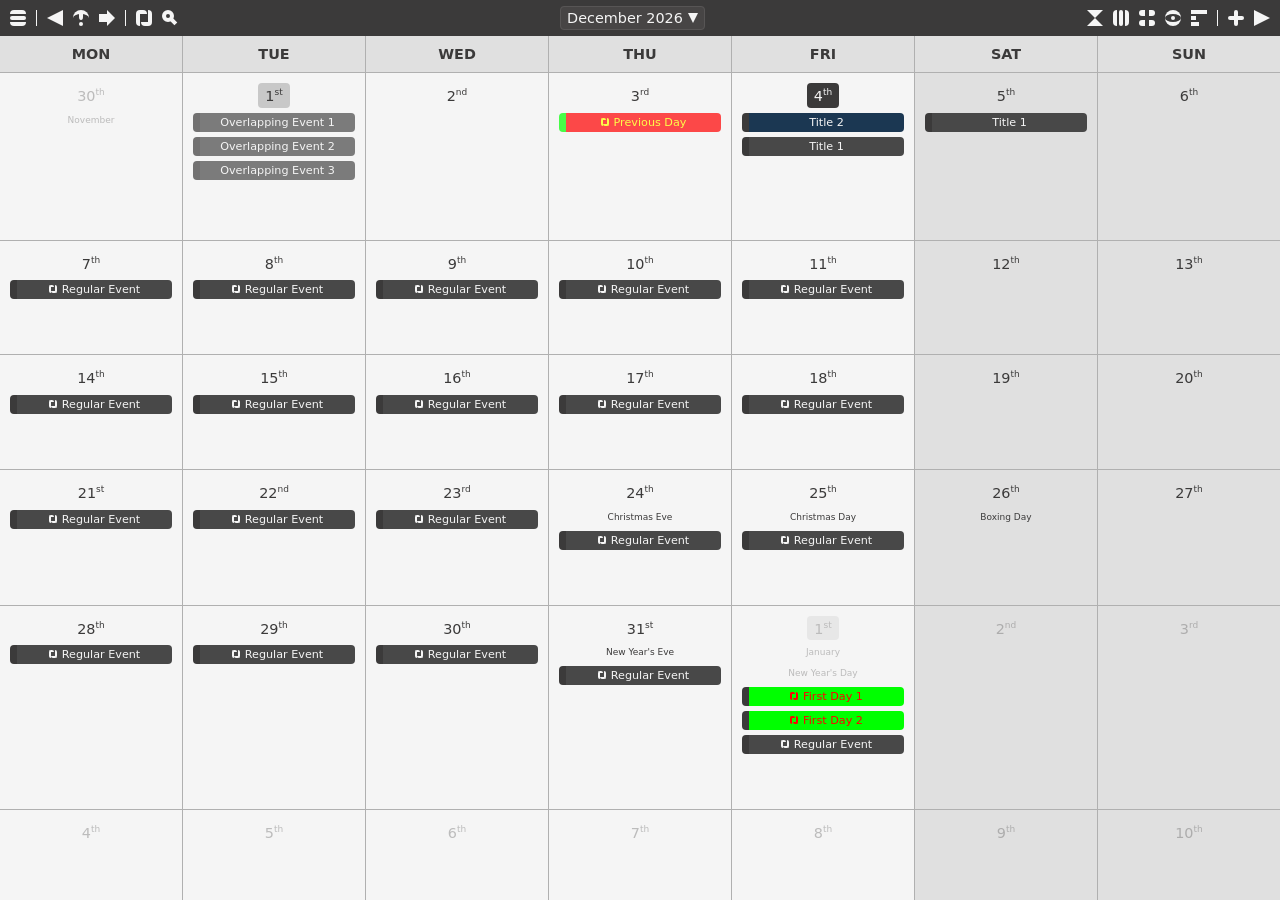
<file: test/dist/calendar.js.fullscreen.html>
<!DOCTYPE html>
<html>
    <head>
        <meta charset="utf-8">
        <meta name="viewport" content="width=device-width, initial-scale=1">
        <title>Calendar.js - Full Screen</title>
        <link rel="stylesheet" href="../css/styles.css">
        <link rel="stylesheet" href="../../dist/calendar.js.css">
        <script src="../../dist/calendar.js"></script>
    </head>

    <body>
        <div class="header">
            <h1 id="header">Calendar.js - Full Screen</h1>
            <p>A test that shows Calendar.js working in Full Screen mode.</p>
        </div>

        <div class="contents">
            <div id="myCalendar" style="max-width: 800px;">
                <p>Some data that should be cleared.</p>
            </div>
            <br>
        </div>
    </body>

    <script>
        var calendarInstance = new calendarJs( "myCalendar", { 
            exportEventsEnabled: true, 
            manualEditingEnabled: true, 
            views: {
                fullMonth: {
                    showTimesInEvents: false,
                    minimumDayHeight: 0
                }
            },
            organizerName: "Your Name",
            organizerEmailAddress: "your@email.address",
            visibleDays: [ 0, 1, 2, 3, 4, 5, 6 ],
            openInFullScreenMode: true,
            fullScreenModeEnabled: false,
            useTemplateWhenAddingNewEvent: false
        } );

        document.title += " - v" + calendarInstance.getVersion();
        document.getElementById( "header" ).innerText += " - v" + calendarInstance.getVersion();

        calendarInstance.addEvents( getEvents() );

        function daysInMonth( year, month ) {
            return new Date( year, month + 1, 0 ).getDate();
        }

        function getEvents() {
            var previousDay = new Date(),
                today9 = new Date(),
                today11 = new Date(),
                tomorrow = new Date(),
                firstDayInNextMonth = new Date(),
                lastDayInNextMonth = new Date(),
                today = new Date(),
                today3HoursAhead = new Date(),
                previousYear = new Date(),
                nextYear = new Date(),
                overlappingEvent1 = new Date(),
                overlappingEventTo1 = new Date(),
                overlappingEvent2 = new Date(),
                overlappingEventTo2 = new Date(),
                overlappingEvent3 = new Date(),
                overlappingEventTo3 = new Date(),
                overlappingEvent4 = new Date(),
                overlappingEventTo4 = new Date(),
                overlappingEvent5 = new Date(),
                overlappingEventTo5 = new Date();

            previousDay.setDate( previousDay.getDate() - 1 );
            today11.setHours( 11 );
            tomorrow.setDate( today11.getDate() + 1 );
            today9.setHours( 9 );

            firstDayInNextMonth.setDate( 1 );
            firstDayInNextMonth.setDate( firstDayInNextMonth.getDate() + daysInMonth( firstDayInNextMonth.getFullYear(), firstDayInNextMonth.getMonth() ) );

            lastDayInNextMonth.setDate( 1 );
            lastDayInNextMonth.setMonth( lastDayInNextMonth.getMonth() + 1 );
            lastDayInNextMonth.setDate( lastDayInNextMonth.getDate() + daysInMonth( lastDayInNextMonth.getFullYear(), lastDayInNextMonth.getMonth() ) - 1 );

            today.setHours( 21, 59, 0, 0 );
            today.setDate( today.getDate() + 3 );
            today3HoursAhead.setHours( 23, 59, 0, 0 );
            today3HoursAhead.setDate( today3HoursAhead.getDate() + 3 );

            previousYear.setFullYear( previousYear.getFullYear() - 1 );
            nextYear.setFullYear( nextYear.getFullYear() + 1 );

            overlappingEvent1.setDate( overlappingEvent1.getDate() - 3 );
            overlappingEventTo1.setDate( overlappingEventTo1.getDate() - 3 );
            overlappingEvent2.setDate( overlappingEvent2.getDate() - 3 );
            overlappingEventTo2.setDate( overlappingEventTo2.getDate() - 3 );
            overlappingEvent3.setDate( overlappingEvent3.getDate() - 3 );
            overlappingEventTo3.setDate( overlappingEventTo3.getDate() - 3 );
            overlappingEvent4.setDate( overlappingEvent4.getDate() - 3 );
            overlappingEventTo4.setDate( overlappingEventTo4.getDate() - 3 );
            overlappingEvent5.setDate( overlappingEvent5.getDate() - 3 );
            overlappingEventTo5.setDate( overlappingEventTo5.getDate() - 3 );
            overlappingEvent1.setHours( 0, 10, 0, 0 );
            overlappingEventTo1.setHours( 1, 10, 0, 0 );
            overlappingEvent2.setHours( 0, 35, 0, 0 );
            overlappingEventTo2.setHours( 1, 35, 0, 0 );
            overlappingEvent3.setHours( 1, 20, 0, 0 );
            overlappingEventTo3.setHours( 2, 20, 0, 0 );
            overlappingEvent4.setHours( 2, 0, 0, 0 );
            overlappingEventTo4.setHours( 3, 0, 0, 0 );
            overlappingEvent5.setHours( 3, 30, 0, 0 );
            overlappingEventTo5.setHours( 4, 40, 0, 0 );

            return [
                {
                    from: overlappingEvent1,
                    to: overlappingEventTo1,
                    title: "Overlapping Event 1",
                    description: "This is a another description of the event that has been added, so it can be shown in the pop-up dialog.",
                    location: "Teams Meeting",
                    group: "Group 1"
                },
                {
                    from: overlappingEvent2,
                    to: overlappingEventTo2,
                    title: "Overlapping Event 2",
                    description: "This is a another description of the event that has been added, so it can be shown in the pop-up dialog.",
                    location: "Teams Meeting",
                    group: "Group 1"
                },
                {
                    from: overlappingEvent3,
                    to: overlappingEventTo3,
                    title: "Overlapping Event 3",
                    description: "This is a another description of the event that has been added, so it can be shown in the pop-up dialog.",
                    location: "Teams Meeting",
                    group: "Group 1"
                },
                {
                    from: overlappingEvent4,
                    to: overlappingEventTo4,
                    title: "Overlapping Event 4",
                    description: "This is a another description of the event that has been added, so it can be shown in the pop-up dialog.",
                    location: "Teams Meeting",
                    group: "Group 1"
                },
                {
                    from: overlappingEvent5,
                    to: overlappingEventTo5,
                    title: "Overlapping Event 5",
                    description: "This is a another description of the event that has been added, so it can be shown in the pop-up dialog.",
                    location: "Teams Meeting",
                    group: "Group 1"
                },
                {
                    from: previousYear,
                    to: previousYear,
                    title: "Previous Year",
                    description: "This is a another description of the event that has been added, so it can be shown in the pop-up dialog.",
                    location: "Teams Meeting",
                    isAllDay: true,
                    group: "Group 2"
                },
                {
                    from: nextYear,
                    to: nextYear,
                    title: "Next Year",
                    description: "This is a another description of the event that has been added, so it can be shown in the pop-up dialog.",
                    location: "Teams Meeting",
                    isAllDay: true,
                    group: "Group 2"
                },
                {
                    from: previousDay,
                    to: previousDay,
                    title: "Previous Day",
                    description: "This is a another description of the event that has been added, so it can be shown in the pop-up dialog.",
                    location: "Teams Meeting",
                    isAllDay: true,
                    color: "#FF0000",
                    colorText: "#FFFF00",
                    colorBorder: "#00FF00",
                    repeatEvery: 5,
                    id: "1234-5678-9",
                    group: "Group 1"
                },
                {
                    from: today11,
                    to: tomorrow,
                    title: "Title 1",
                    description: "This is a another description of the event that has been added, so it can be shown in the pop-up dialog.",
                    location: "Teams Meeting",
                    isAllDay: false,
                    group: "group 1"
                },
                {
                    from: tomorrow,
                    to: today11,
                    title: "Title Bad (should not show)",
                    description: "This is a another description of the event that has been added, so it can be shown in the pop-up dialog.",
                    location: "Teams Meeting",
                    isAllDay: false,
                    group: "group 1"
                },
                {
                    from: today9,
                    to: today9,
                    title: "Title 2",
                    description: "This is a another description of the event that has been added, so it can be shown in the pop-up dialog.",
                    location: "Teams Meeting",
                    isAllDay: true,
                    group: "Group 1",
                    url: "https://www.google.com/"
                },
                {
                    from: firstDayInNextMonth,
                    to: firstDayInNextMonth,
                    title: "First Day 1",
                    description: "This is a another description of the event that has been added, so it can be shown in the pop-up dialog.",
                    location: "Teams Meeting",
                    isAllDay: true,
                    color: "#00FF00",
                    colorText: "#FF0000",
                    repeatEvery: 4,
                    group: "Group 2"
                },
                {
                    from: firstDayInNextMonth,
                    to: firstDayInNextMonth,
                    title: "First Day 2",
                    description: "This is a another description of the event that has been added, so it can be shown in the pop-up dialog.",
                    location: "Teams Meeting",
                    isAllDay: true,
                    color: "#00FF00",
                    colorText: "#FF0000",
                    repeatEvery: 4,
                    group: "Group 2"
                },
                {
                    from: lastDayInNextMonth,
                    to: lastDayInNextMonth,
                    title: "Last Day 1",
                    description: "This is a another description of the event that has been added, so it can be shown in the pop-up dialog.",
                    location: "Teams Meeting",
                    isAllDay: true,
                    color: "#0000FF",
                    repeatEvery: 2,
                    group: "Group 2"
                },
                {
                    from: today,
                    to: today3HoursAhead,
                    title: "Regular Event",
                    description: "This is a another description of the event that has been added, so it can be shown in the pop-up dialog.",
                    repeatEvery: 1,
                    repeatEveryExcludeDays: [ 6, 0 ],
                    repeatEnds: new Date( today.getFullYear() + 1, 0, 1 ),
                    group: "Group 1"
                }
            ];
        }
    </script>
</html>
</file>
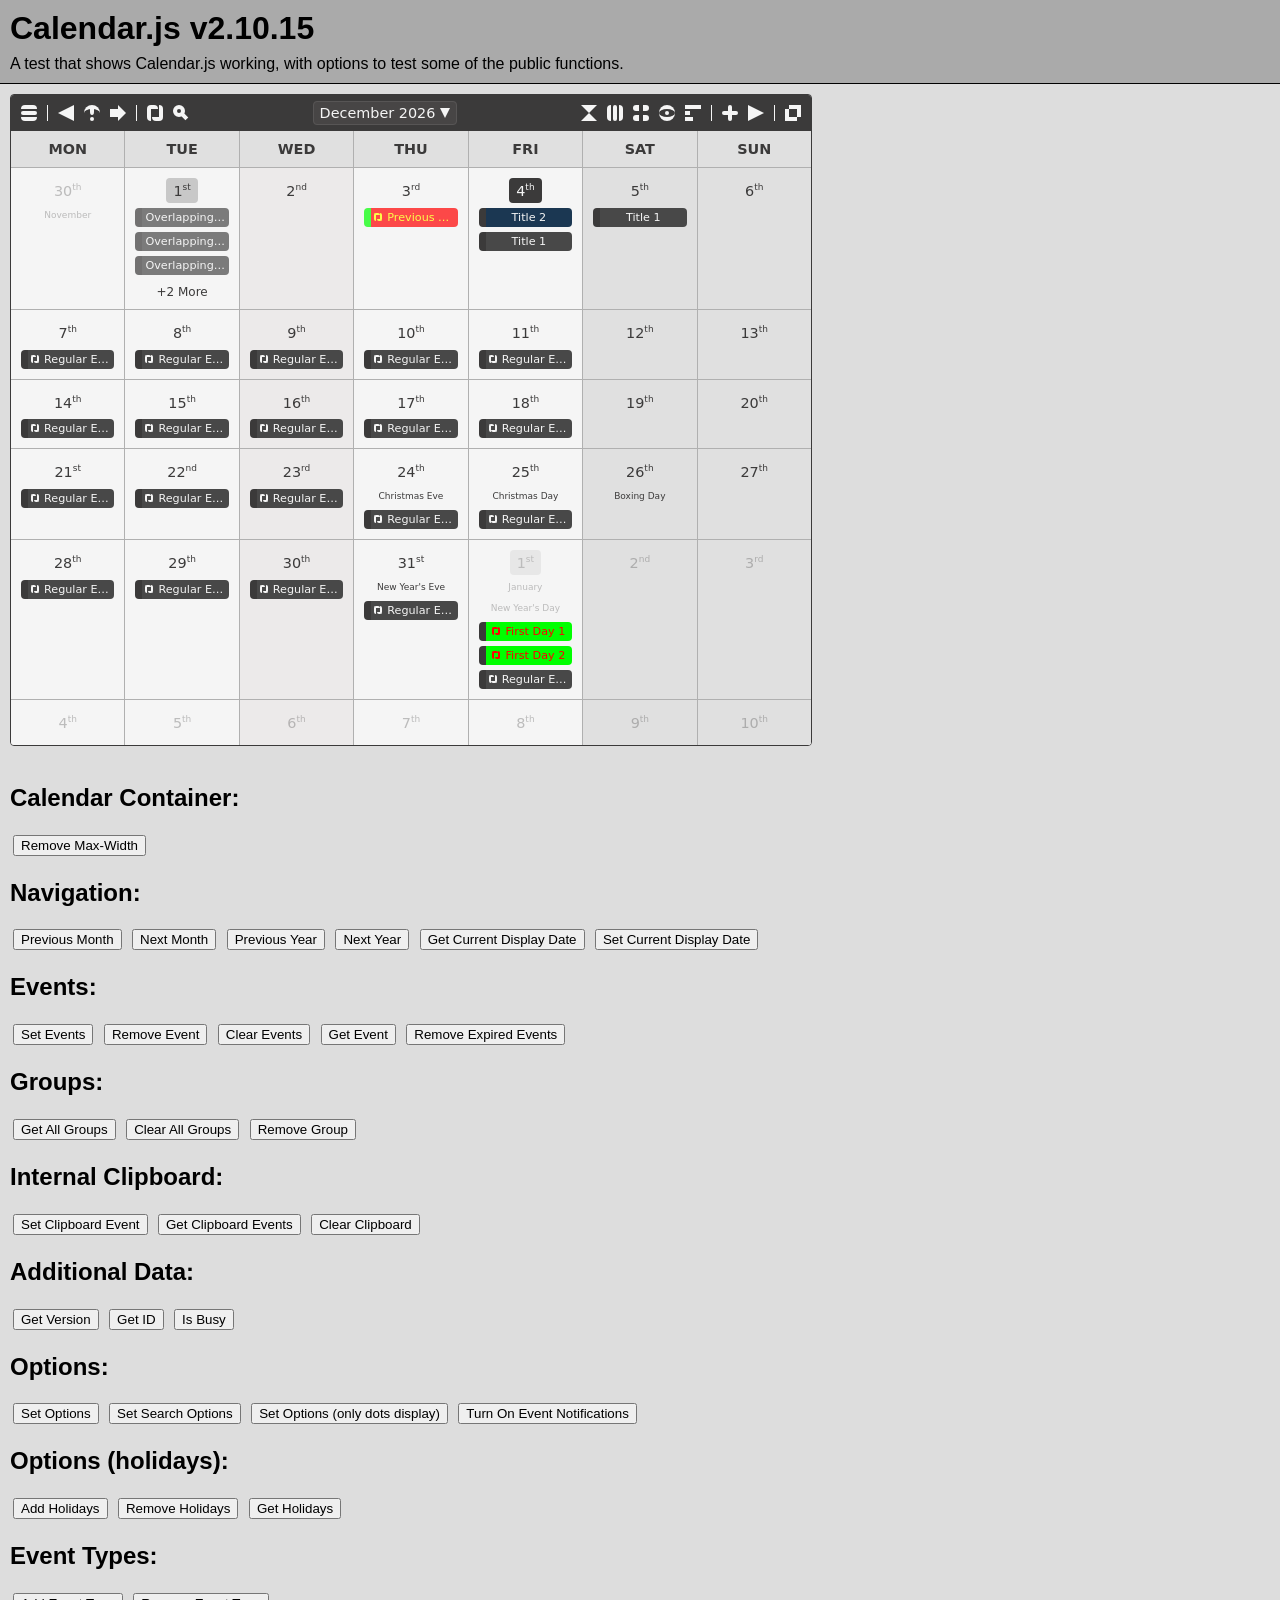
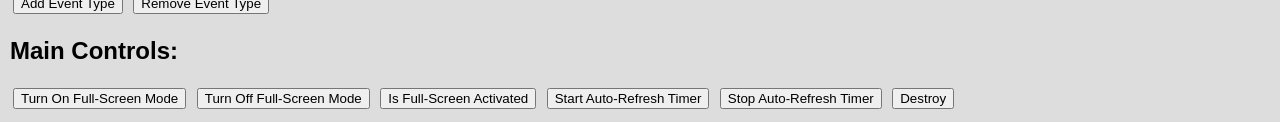
<file: test/dist/calendar.js.html>
<!DOCTYPE html>
<html>
    <head>
        <meta charset="utf-8">
        <meta name="viewport" content="width=device-width, initial-scale=1">
        <title>Calendar.js</title>
        <link rel="stylesheet" href="../css/styles.css">
        <link rel="stylesheet" href="../../dist/calendar.js.css">
        <script src="../../dist/calendar.js"></script>
    </head>

    <body>
        <div class="header">
            <h1 id="header">Calendar.js</h1>
            <p>A test that shows Calendar.js working, with options to test some of the public functions.</p>
        </div>

        <div class="contents">
            <div id="myCalendar" style="max-width: 800px;">
                <p>Some data that should be cleared.</p>
            </div>
            <br>

            <h2>Calendar Container:</h2>
            <button onclick="document.getElementById( 'myCalendar' ).style.maxWidth = 'none';">Remove Max-Width</button>
    
            <h2>Navigation:</h2>
            <button onclick="calendarInstance.moveToPreviousMonth();">Previous Month</button>
            <button onclick="calendarInstance.moveToNextMonth();">Next Month</button>
            <button onclick="calendarInstance.moveToPreviousYear();">Previous Year</button>
            <button onclick="calendarInstance.moveToNextYear();">Next Year</button>
            <button onclick="console.log( calendarInstance.getCurrentDisplayDate() );">Get Current Display Date</button>
            <button onclick="setCurrentDisplayDate();">Set Current Display Date</button>
            <br>
    
            <h2>Events:</h2>
            <button onclick="setEvents();">Set Events</button>
            <button onclick="removeEvent();">Remove Event</button>
            <button onclick="calendarInstance.clearEvents();">Clear Events</button>
            <button onclick="console.log( calendarInstance.getEvent( '1234-5678-9' ) );">Get Event</button>
            <button onclick="calendarInstance.removeExpiredEvents();">Remove Expired Events</button>
            <br>

            <h2>Groups:</h2>
            <button onclick="console.log( calendarInstance.getAllGroups() );">Get All Groups</button>
            <button onclick="calendarInstance.clearAllGroups();">Clear All Groups</button>
            <button onclick="calendarInstance.removeGroup( 'Group 1' );">Remove Group</button>
            <br>

            <h2>Internal Clipboard:</h2>
            <button onclick="calendarInstance.setClipboardEvent( getCopiedEvent() );">Set Clipboard Event</button>
            <button onclick="console.log( calendarInstance.getClipboardEvents() );">Get Clipboard Events</button>
            <button onclick="calendarInstance.clearClipboard();">Clear Clipboard</button>
            <br>

            <h2>Additional Data:</h2>
            <button onclick="console.log( calendarInstance.getVersion() );">Get Version</button>
            <button onclick="console.log( calendarInstance.getId() );">Get ID</button>
            <button onclick="console.log( calendarInstance.isBusy() );">Is Busy</button>
            <br>

            <h2>Options:</h2>
            <button onclick="setOptions();">Set Options</button>
            <button onclick="setSearchOptions();">Set Search Options</button>
            <button onclick="onlyDotsDisplay();">Set Options (only dots display)</button>
            <button onclick="turnOnEventNotifications();">Turn On Event Notifications</button>
            <br />

            <h2>Options (holidays):</h2>
            <button onclick="addNewHolidays();">Add Holidays</button>
            <button onclick="removeNewHolidays();">Remove Holidays</button>
            <button onclick="console.log( calendarInstance.getHolidays() );">Get Holidays</button>
            <br />

            <h2>Event Types:</h2>
            <button onclick="addEventType();">Add Event Type</button>
            <button onclick="removeEventType();">Remove Event Type</button>
            <br />
    
            <h2>Main Controls:</h2>
            <button onclick="calendarInstance.turnOnFullScreen();">Turn On Full-Screen Mode</button>
            <button onclick="calendarInstance.turnOffFullScreen();">Turn Off Full-Screen Mode</button>
            <button onclick="console.log( calendarInstance.isFullScreenActivated() );">Is Full-Screen Activated</button>
            <button onclick="calendarInstance.startTheAutoRefreshTimer();">Start Auto-Refresh Timer</button>
            <button onclick="calendarInstance.stopTheAutoRefreshTimer();">Stop Auto-Refresh Timer</button>
            <button onclick="calendarInstance.destroy();">Destroy</button>
        </div>
    </body>

    <script>
        var calendarInstance = new calendarJs( "myCalendar", { 
            exportEventsEnabled: true, 
            manualEditingEnabled: true, 
            views: {
                fullMonth: {
                    showTimesInEvents: false,
                    minimumDayHeight: 0,
                    addYearButtons: false
                }
            },
            fullScreenModeEnabled: true,
            organizerName: "Your Name",
            organizerEmailAddress: "your@email.address",
            visibleDays: [ 0, 1, 2, 3, 4, 5, 6 ],
            events: getEvents(),
            onEventDragStart: onDragEventStart,
            onEventDragStop: onDragEventStop,
            onEventDragDrop: onDragEventDrop,
            onBeforeEventAddEdit: null,
            startOfWeekDay: 0,
            useAmPmForTimeDisplays: false,
            workingDays: [ 2 ],
            workingHoursStart: "09:00",
            workingHoursEnd: "17:00"
        } );

        document.title += " v" + calendarInstance.getVersion();
        document.getElementById( "header" ).innerText += " v" + calendarInstance.getVersion();

        function turnOnEventNotifications() {
            calendarInstance.setOptions( {
                eventNotificationsEnabled: true
            } );
        }

        function addEventType() {
            console.log( "Event type added: " + calendarInstance.addEventType( 5, "A New Event Type" ) );
        }

        function removeEventType() {
            console.log( "Event type removed: " + calendarInstance.removeEventType( 5 ) );
        }

        function setEvents() {
            calendarInstance.setEvents( getEvents() );
        }

        function removeEvent() {
            calendarInstance.removeEvent( new Date(), "Test Title 2" );
        }

        function daysInMonth( year, month ) {
            return new Date( year, month + 1, 0 ).getDate();
        }

        function setOptions() {
            calendarInstance.setOptions( {
                manualEditingEnabled: false,
                exportEventsEnabled: false,
                showDayNumberOrdinals: false,
                fullScreenModeEnabled: false,
                showTimelineArrowsOnViews: false,
                maximumEventTitleLength: 10,
                maximumEventDescriptionLength: 10,
                maximumEventLocationLength: 10,
                maximumEventGroupLength: 10,
                tooltipsEnabled: true,
                visibleDays: [ 0, 1, 2, 3, 4 ],
                hideEventsWithoutGroupAssigned: true,
                showHolidays: false,
                allowHtmlInDisplay: true,
                workingDays: [],
                views: {
                    fullMonth: {
                        minimumDayHeight: 70,
                        maximumEventsPerDayDisplay: 0,
                        allowEventScrolling: true,
                        showDayNamesHeaders: false
                    },
                    fullWeek: {
                        showDayNamesHeaders: false
                    }
                }
            } );
        }

        function setSearchOptions() {
            calendarInstance.setSearchOptions( {
                left: 10,
                top: 10
            } );
        }

        function onlyDotsDisplay() {
            calendarInstance.setOptions( {
                views: {
                    fullMonth: {
                        useOnlyDotEvents: true
                    }
                }
            } );
        }

        function setCurrentDisplayDate() {
            var newDate = new Date();
            newDate.setMonth( newDate.getMonth() + 3 );

            calendarInstance.setCurrentDisplayDate( newDate );
        }

        function getEvents() {
            var previousDay = new Date(),
                today9 = new Date(),
                today11 = new Date(),
                tomorrow = new Date(),
                firstDayInNextMonth = new Date(),
                lastDayInNextMonth = new Date(),
                today = new Date(),
                today3HoursAhead = new Date(),
                previousYear = new Date(),
                nextYear = new Date(),
                overlappingEvent1 = new Date(),
                overlappingEventTo1 = new Date(),
                overlappingEvent2 = new Date(),
                overlappingEventTo2 = new Date(),
                overlappingEvent3 = new Date(),
                overlappingEventTo3 = new Date(),
                overlappingEvent4 = new Date(),
                overlappingEventTo4 = new Date(),
                overlappingEvent5 = new Date(),
                overlappingEventTo5 = new Date();

            previousDay.setDate( previousDay.getDate() - 1 );
            today11.setHours( 11 );
            tomorrow.setDate( today11.getDate() + 1 );
            today9.setHours( 9 );

            firstDayInNextMonth.setDate( 1 );
            firstDayInNextMonth.setDate( firstDayInNextMonth.getDate() + daysInMonth( firstDayInNextMonth.getFullYear(), firstDayInNextMonth.getMonth() ) );

            lastDayInNextMonth.setDate( 1 );
            lastDayInNextMonth.setMonth( lastDayInNextMonth.getMonth() + 1 );
            lastDayInNextMonth.setDate( lastDayInNextMonth.getDate() + daysInMonth( lastDayInNextMonth.getFullYear(), lastDayInNextMonth.getMonth() ) - 1 );

            today.setHours( 21, 59, 0, 0 );
            today.setDate( today.getDate() + 3 );
            today3HoursAhead.setHours( 23, 59, 0, 0 );
            today3HoursAhead.setDate( today3HoursAhead.getDate() + 3 );

            previousYear.setFullYear( previousYear.getFullYear() - 1 );
            nextYear.setFullYear( nextYear.getFullYear() + 1 );

            overlappingEvent1.setDate( overlappingEvent1.getDate() - 3 );
            overlappingEventTo1.setDate( overlappingEventTo1.getDate() - 3 );
            overlappingEvent2.setDate( overlappingEvent2.getDate() - 3 );
            overlappingEventTo2.setDate( overlappingEventTo2.getDate() - 3 );
            overlappingEvent3.setDate( overlappingEvent3.getDate() - 3 );
            overlappingEventTo3.setDate( overlappingEventTo3.getDate() - 3 );
            overlappingEvent4.setDate( overlappingEvent4.getDate() - 3 );
            overlappingEventTo4.setDate( overlappingEventTo4.getDate() - 3 );
            overlappingEvent5.setDate( overlappingEvent5.getDate() - 3 );
            overlappingEventTo5.setDate( overlappingEventTo5.getDate() - 3 );
            overlappingEvent1.setHours( 0, 10, 0, 0 );
            overlappingEventTo1.setHours( 1, 10, 0, 0 );
            overlappingEvent2.setHours( 0, 35, 0, 0 );
            overlappingEventTo2.setHours( 1, 35, 0, 0 );
            overlappingEvent3.setHours( 1, 20, 0, 0 );
            overlappingEventTo3.setHours( 2, 20, 0, 0 );
            overlappingEvent4.setHours( 2, 0, 0, 0 );
            overlappingEventTo4.setHours( 3, 0, 0, 0 );
            overlappingEvent5.setHours( 3, 30, 0, 0 );
            overlappingEventTo5.setHours( 4, 40, 0, 0 );

            return [
                {
                    from: overlappingEvent1,
                    to: overlappingEventTo1,
                    title: "Overlapping Event 1",
                    description: "This is a another <b>description</b> of the event that has been added, so it can be shown in the pop-up dialog.",
                    location: "Teams Meeting",
                    group: "Group 1",
                    type: 1,
                    customTags: { 
                        testTag: true
                    }
                },
                {
                    from: overlappingEvent2,
                    to: overlappingEventTo2,
                    title: "Overlapping Event 2",
                    description: "This is a another <b>description</b> of the event that has been added, so it can be shown in the pop-up dialog.",
                    location: "Teams Meeting",
                    group: "Group 1",
                    type: 1,
                    customTags: true
                },
                {
                    from: overlappingEvent3,
                    to: overlappingEventTo3,
                    title: "Overlapping Event 3",
                    description: "This is a another <b>description</b> of the event that has been added, so it can be shown in the pop-up dialog.",
                    location: "Teams Meeting",
                    group: "Group 1",
                    type: 1,
                    customTags: [ 1 ]
                },
                {
                    from: overlappingEvent4,
                    to: overlappingEventTo4,
                    title: "Overlapping Event 4",
                    description: "This is a another <b>description</b> of the event that has been added, so it can be shown in the pop-up dialog.",
                    location: "Teams Meeting",
                    group: "Group 1",
                    type: 1,
                    customTags: 1
                },
                {
                    from: overlappingEvent5,
                    to: overlappingEventTo5,
                    title: "Overlapping Event 5",
                    description: "This is a another <b>description</b> of the event that has been added, so it can be shown in the pop-up dialog.",
                    location: "Teams Meeting",
                    group: "Group 1",
                    type: 1,
                    customTags: "Test Tag"
                },
                {
                    from: previousYear,
                    to: previousYear,
                    title: "Previous Year",
                    description: "This is a another <b>description</b> of the event that has been added, so it can be shown in the pop-up dialog.",
                    location: "Teams Meeting",
                    isAllDay: true,
                    group: "Group 2",
                    type: 2
                },
                {
                    from: nextYear,
                    to: nextYear,
                    title: "Next Year",
                    description: "This is a another <b>description</b> of the event that has been added, so it can be shown in the pop-up dialog.",
                    location: "Teams Meeting",
                    isAllDay: true,
                    group: "Group 2",
                    type: 2
                },
                {
                    from: previousDay,
                    to: previousDay,
                    title: "Previous Day",
                    description: "This is a another <b>description</b> of the event that has been added, so it can be shown in the pop-up dialog.",
                    location: "Teams Meeting",
                    isAllDay: true,
                    color: "#FF0000",
                    colorText: "#FFFF00",
                    colorBorder: "#00FF00",
                    repeatEvery: 5,
                    id: "1234-5678-9",
                    group: "Group 1",
                    locked: true,
                    type: 3
                },
                {
                    from: today11,
                    to: tomorrow,
                    title: "Title 1",
                    description: "This is a another <b>description</b> of the event that has been added, so it can be shown in the pop-up dialog.",
                    location: "Teams Meeting",
                    isAllDay: false,
                    group: "group 1"
                },
                {
                    from: tomorrow,
                    to: today11,
                    title: "Title Bad (should not show)",
                    description: "This is a another <b>description</b> of the event that has been added, so it can be shown in the pop-up dialog.",
                    location: "Teams Meeting",
                    isAllDay: false,
                    group: "group 1",
                    type: 0
                },
                {
                    from: today9,
                    to: today9,
                    title: "Title 2",
                    description: "This is a another <b>description</b> of the event that has been added, so it can be shown in the pop-up dialog.",
                    location: "Teams Meeting",
                    isAllDay: true,
                    group: "Group 1",
                    url: "https://www.google.com/",
                    type: 4
                },
                {
                    from: firstDayInNextMonth,
                    to: firstDayInNextMonth,
                    title: "First Day 1",
                    description: "This is a another <b>description</b> of the event that has been added, so it can be shown in the pop-up dialog.",
                    location: "Teams Meeting",
                    isAllDay: true,
                    color: "#00FF00",
                    colorText: "#FF0000",
                    repeatEvery: 4,
                    type: 0
                },
                {
                    from: firstDayInNextMonth,
                    to: firstDayInNextMonth,
                    title: "First Day 2",
                    description: "This is a another <b>description</b> of the event that has been added, so it can be shown in the pop-up dialog.",
                    location: "Teams Meeting",
                    isAllDay: true,
                    color: "#00FF00",
                    colorText: "#FF0000",
                    repeatEvery: 4,
                    type: 0
                },
                {
                    from: lastDayInNextMonth,
                    to: lastDayInNextMonth,
                    title: "Last Day 1",
                    description: "This is a another <b>description</b> of the event that has been added, so it can be shown in the pop-up dialog.",
                    location: "Teams Meeting",
                    isAllDay: true,
                    color: "#0000FF",
                    repeatEvery: 2,
                    type: 0
                },
                {
                    from: today,
                    to: today3HoursAhead,
                    title: "Regular Event",
                    description: "This is a another <b>description</b> of the event that has been added, so it can be shown in the pop-up dialog.",
                    repeatEvery: 1,
                    repeatEveryExcludeDays: [ 6, 0 ],
                    repeatEnds: new Date( today.getFullYear() + 1, 0, 1 ),
                    group: "Group 1",
                    type: 0
                }
            ];
        }

        function onDragEventStart( eventDetails ) {
            console.log( "Event drag started: " + eventDetails.id );
        }

        function onDragEventStop( eventDetails ) {
            console.log( "Event drag stopped: " + eventDetails.id );
        }

        function onDragEventDrop( eventDetails, dropDate ) {
            console.log( "Event drag dropped: " + eventDetails.id + ". Date dropped: " + dropDate );
        }

        function getCopiedEvent() {
            var today = new Date(),
                todayPlus1Hour = new Date();

            todayPlus1Hour.setHours( today.getHours() + 1 );

            return {
                from: today,
                to: todayPlus1Hour,
                title: "Copied Event",
                description: "This is a another description of the event that has been added, so it can be shown in the pop-up dialog.",
                group: "Group 1"
            }
        }

        function addNewHolidays() {
            var today = new Date();

            var holiday1 = {
                day: today.getDate(),
                month: today.getMonth() + 1,
                year: today.getFullYear(),
                title: "Google Day",
                onClick: function() {
                    window.open( "https://www.google.com/", "_blank" );
                }
            };

            var holiday2 = {
                day: today.getDate(),
                month: today.getMonth() + 1,
                title: "Calendar.js Day",
                backgroundColor: "lightblue",
                textColor: "maroon",
                onClick: function() {
                    window.open( "https://github.com/williamtroup/Calendar.js", "_blank" );
                }
            };
            
            calendarInstance.addHolidays( [ holiday1, holiday2 ] );
        }

        function removeNewHolidays() {
            calendarInstance.removeHolidays( [ "Google Day", "Calendar.js Day" ] );
        }
    </script>
</html>
</file>
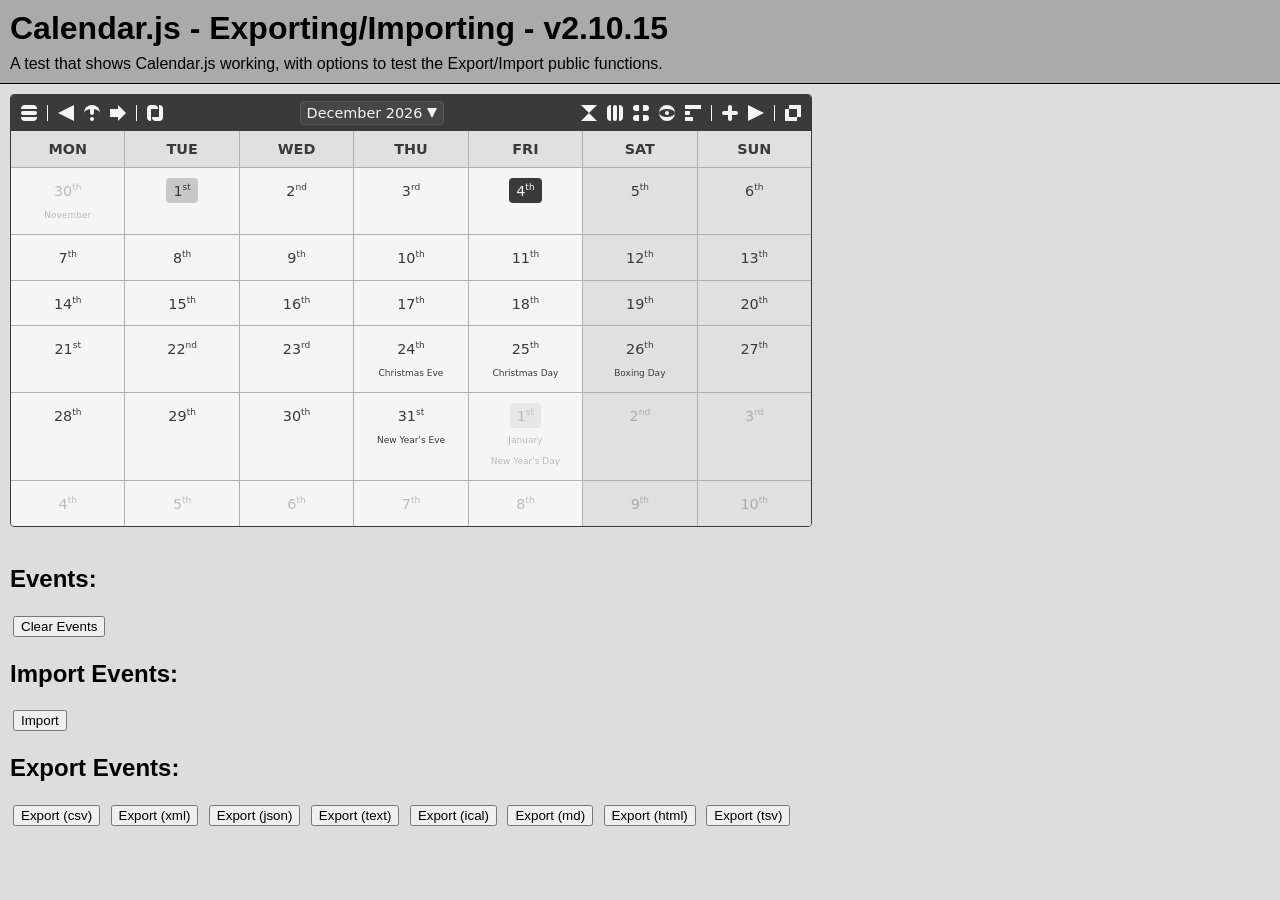
<file: test/dist/calendar.js.import.html>
<!DOCTYPE html>
<html>
    <head>
        <meta charset="utf-8">
        <meta name="viewport" content="width=device-width, initial-scale=1">
        <title>Calendar.js - Exporting/Importing</title>
        <link rel="stylesheet" href="../css/styles.css">
        <link rel="stylesheet" href="../../dist/calendar.js.css">
        <script src="../../dist/calendar.js"></script>
    </head>

    <body>
        <div class="header">
            <h1 id="header">Calendar.js - Exporting/Importing</h1>
            <p>A test that shows Calendar.js working, with options to test the Export/Import public functions.</p>
        </div>

        <div class="contents">
            <div id="myCalendar" style="max-width: 800px;">
                <p>Some data that should be cleared.</p>
            </div>
            <br>
    
            <h2>Events:</h2>
            <button onclick="calendarInstance.clearEvents();">Clear Events</button>

            <h2>Import Events:</h2>
            <button onclick="importEvents();">Import</button>

            <h2>Export Events:</h2>
            <button onclick="calendarInstance.export( 'csv' );">Export (csv)</button>
            <button onclick="calendarInstance.export( 'xml' );">Export (xml)</button>
            <button onclick="calendarInstance.export( 'json' );">Export (json)</button>
            <button onclick="calendarInstance.export( 'text' );">Export (text)</button>
            <button onclick="calendarInstance.export( 'ical' );">Export (ical)</button>
            <button onclick="calendarInstance.export( 'md' );">Export (md)</button>
            <button onclick="calendarInstance.export( 'html' );">Export (html)</button>
            <button onclick="calendarInstance.export( 'tsv' );">Export (tsv)</button>
        </div>
    </body>

    <script>
        var calendarInstance = new calendarJs( "myCalendar", { 
            exportEventsEnabled: true, 
            manualEditingEnabled: true, 
            views: {
                fullMonth: {
                    showTimesInEvents: false,
                    minimumDayHeight: 0
                }
            },
            manualEditingEnabled: true,
            organizerName: "Your Name",
            organizerEmailAddress: "your@email.address",
            visibleDays: [ 0, 1, 2, 3, 4, 5, 6 ],
            onEventsExported: function( events ) {
                console.log( events )
            }
        } );

        document.title += " v" + calendarInstance.getVersion();
        document.getElementById( "header" ).innerText += " - v" + calendarInstance.getVersion();

        function importEvents() {
            var input = document.createElement( "input" );
            input.type = "file";
            input.accept = ".ical, .ics, .json";
            input.multiple = "multiple";

            input.onchange = function() {
                calendarInstance.import( input.files );
            };

            input.click();
        }
    </script>
</html>
</file>
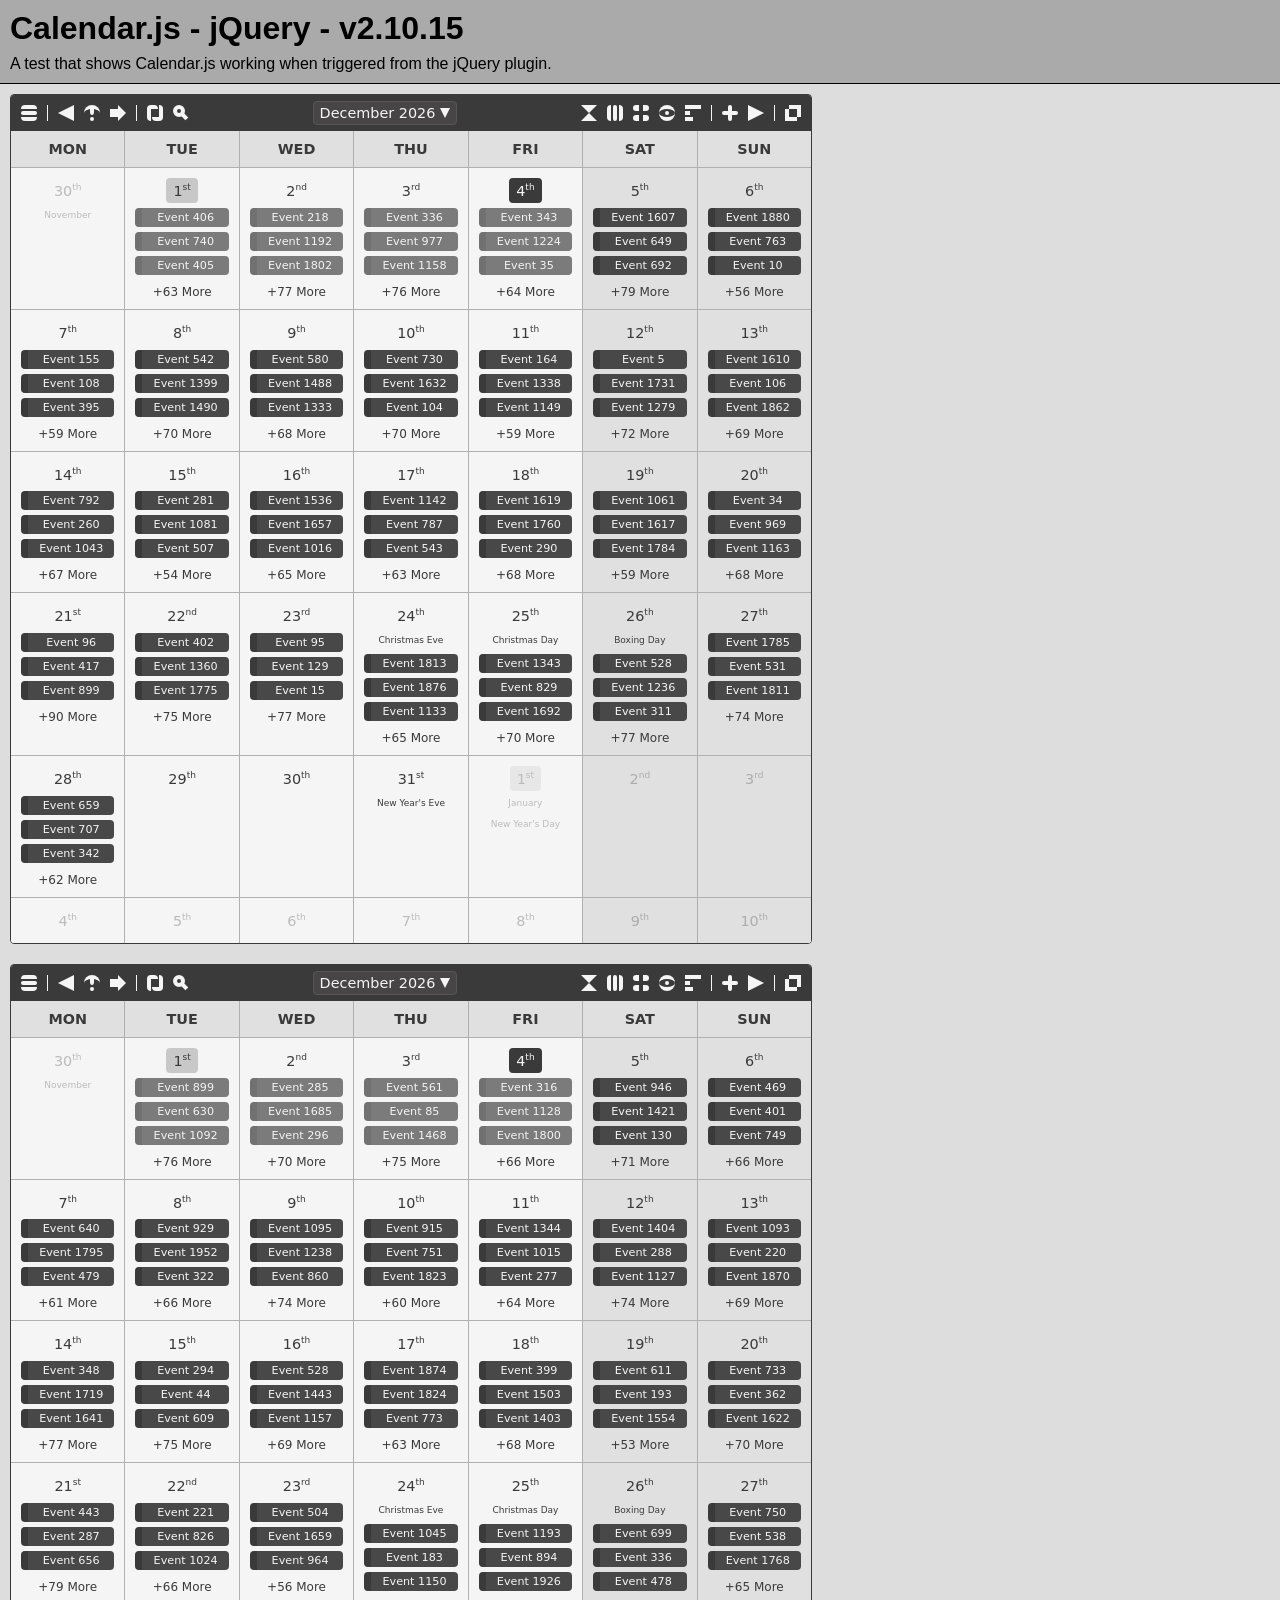
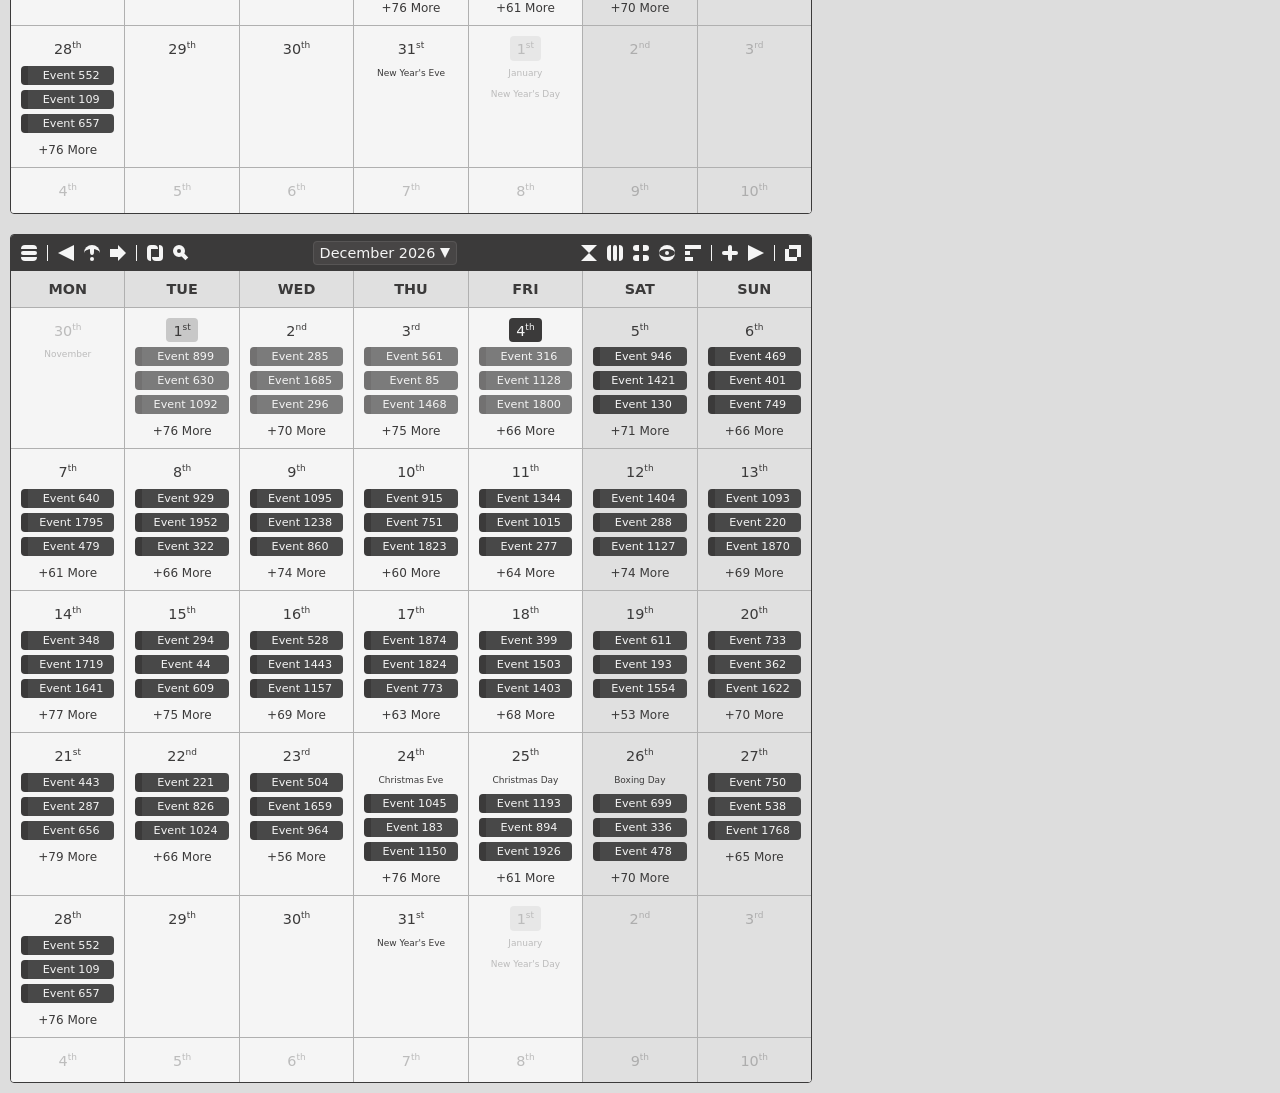
<file: test/dist/calendar.js.jquery.html>
<!DOCTYPE html>
<html>
    <head>
        <meta charset="utf-8">
        <meta name="viewport" content="width=device-width, initial-scale=1">
        <title>Calendar.js - jQuery</title>
        <link rel="stylesheet" href="../css/styles.css">
        <link rel="stylesheet" href="../../dist/calendar.js.css">
        <script src="https://code.jquery.com/jquery-3.6.4.js" integrity="sha256-a9jBBRygX1Bh5lt8GZjXDzyOB+bWve9EiO7tROUtj/E=" crossorigin="anonymous"></script>
        <script src="../../dist/calendar.js"></script>
        <script src="../../dist/calendar.jquery.js"></script>
    </head>

    <body>
        <div class="header">
            <h1 id="header">Calendar.js - jQuery</h1>
            <p>A test that shows Calendar.js working when triggered from the jQuery plugin.</p>
        </div>

        <div class="contents">
            <div id="myCalendar" style="max-width: 800px;">
                <p>Some data that should be cleared.</p>
            </div>
        </div>

        <div class="contents">
            <div class="myCalendar" style="max-width: 800px;">
                <p>Some data that should be cleared.</p>
            </div>
        </div>

        <div class="contents">
            <div class="myCalendar" style="max-width: 800px;">
                <p>Some data that should be cleared.</p>
            </div>
        </div>
    </body>

    <script>
        var calendarInstance = $( "#myCalendar" ).calendarJs( { 
            exportEventsEnabled: true, 
            manualEditingEnabled: true, 
            views: {
                fullMonth: {
                    showTimesInEvents: false,
                    minimumDayHeight: 0
                }
            },
            manualEditingEnabled: true,
            organizerName: "Your Name",
            organizerEmailAddress: "your@email.address",
            visibleDays: [ 0, 1, 2, 3, 4, 5, 6 ],
            events: getEvents()
        }, {
            loadedEvent: null
        } )[ 0 ];

        var calendarInstances = $( ".myCalendar" ).calendarJs( { 
            exportEventsEnabled: true, 
            manualEditingEnabled: true, 
            views: {
                fullMonth: {
                    showTimesInEvents: false,
                    minimumDayHeight: 0
                }
            },
            manualEditingEnabled: true,
            organizerName: "Your Name",
            organizerEmailAddress: "your@email.address",
            visibleDays: [ 0, 1, 2, 3, 4, 5, 6 ],
            events: getEvents()
        }, {
            loadedEvent: null
        } );

        setupCalendarAndWindow();

        function setupCalendarAndWindow() {
            document.title += " - v" + calendarInstance.getVersion();
            document.getElementById( "header" ).innerText += " - v" + calendarInstance.getVersion();
        }

        function getEvents() {
            var events = [];

            for ( var eventIndex = 0; eventIndex < 2000; eventIndex++ ) {
                var today = new Date();
                today.setDate( Math.floor( ( Math.random() * 28 ) + 1 ) );
                today.setHours( Math.floor( ( Math.random() * 23 ) + 1 ) );
                today.setMinutes( Math.floor( ( Math.random() * 59 ) + 1 ) );

                var newEvent = {
                    from: today,
                    to: today,
                    title: "Event " + ( eventIndex + 1 ),
                    description: "This is a description of the event that has been added, so it can be shown in the pop-up dialog.",
                    location: "Teams Meeting",
                    group: "Group " + ( eventIndex + 1 )
                };

                events.push( newEvent );
            }

            return events;
        }
    </script>
</html>
</file>
<file: test/css/styles.css>
body {
    font-family: 'Montserrat', sans-serif;
    margin: 0;
    background-color: #DDDDDD !important;
}

a,
a:visited {
    color: blue;
}

div.header {
    background-color: #AAAAAA !important;
    color: black !important;
    padding: 10px !important;
    border-bottom: 1px black solid !important;
    margin-block-start: 0 !important;
    margin-block-end: 0 !important;
    margin: 0 !important;
}

div.header h1,
div.header p {
    margin: 0;
    padding: 0;
}

div.header h1 {
    margin-bottom: 8px;
    font-weight: 700;
}

h2 {
    display: block !important;
    font-size: 1.5em !important;
    margin-block-start: 0.83em !important;
    margin-block-end: 0.83em !important;
    margin-inline-start: 0 !important;
    margin-inline-end: 0 !important;
    font-weight: bold !important;
}

div.contents {
    padding: 10px;
}

button {
    margin: 3px !important;
}

div.date-picker {
    margin-top: 20px;
    background-color: #AAAAAA;
    padding: 10px;
}
</file>
<file: dist/calendar.js.css>
/*
 * Calendar.js Library v2.10.15
 *
 * Copyright 2024 Bunoon
 * Released under the MIT License
 */
:root {
  --calendar-js-default-font: system-ui, -apple-system, "Segoe UI", Roboto, "Helvetica Neue", "Noto Sans", "Liberation Sans", Arial, sans-serif, "Apple Color Emoji", "Segoe UI Emoji", "Segoe UI Symbol", "Noto Color Emoji";
  --calendar-js-title-bar-font-weight: 900;
  --calendar-js-large-font-size: 0.9rem;
  --calendar-js-small-font-size: 0.7rem;
  --calendar-js-dark-color: #3b3a3a;
  --calendar-js-dark-lighter-color: #575555;
  --calendar-js-light-color: #F5F5F5;
  --calendar-js-day-date-picker-hover-color: #a7a7a7;
  --calendar-js-grid-border-color: #B0B0B0;
  --calendar-js-alert-color: #C60000;
  --calendar-js-event-color: #484848;
  --calendar-js-event-text-color: var(--calendar-js-light-color);
  --calendar-js-event-color-all-day: #1b3752;
  --calendar-js-event-text-color-all-day: var(--calendar-js-light-color);
  --calendar-js-day-names-color: #E0E0E0;
  --calendar-js-input-border-color: #A8A8A8;
  --calendar-js-input-background-color: #FFFFFF;
  --calendar-js-area-disabled-stripped: rgba( 40, 40, 40, 0.1 );
  --calendar-js-area-disabled-stripped-weekend-day: rgba( 40, 40, 40, 0.2 );
  --calendar-js-link-color: #2471A3;
  --calendar-js-input-hover-color: var(--calendar-js-dark-color);
  --calendar-js-primary-button-color: var(--calendar-js-dark-color);
  --calendar-js-secondary-button-color: var(--calendar-js-dark-color);
  --calendar-js-tertiary-button-color: #6c757d;
  --calendar-js-drop-down-menu-background-color: #DCDCDC;
  --calendar-js-title-bar-button-color: var(--calendar-js-light-color);
  --calendar-js-menu-item-icon-color: var(--calendar-js-dark-color);
  --calendar-js-title-bar-text-color: var(--calendar-js-light-color);
  --calendar-js-view-time-arrow-color: rgb(234, 67, 53);
  --calendar-js-transition: all .3s;
  --calendar-js-transition-faster: all .2s;
  --calendar-js-border-radius: 0.25rem;
  --calendar-js-spacing: 10px;
  --calendar-js-spacing-border-size: 0.5px;
  --calendar-js-spacing-border-left-size: calc( var(--calendar-js-spacing-border-size) * 12 );
  --calendar-js-spacing-border-size-button: var(--calendar-js-spacing-border-size);
  --calendar-js-spacing-shadow-size: 4px;
  --calendar-js-side-menu-width: 320px;
  --calendar-js-side-menu-width-small: 270px;
  --calendar-js-side-menu-right-border-width: calc( var(--calendar-js-spacing-border-size) * 12 );
  --calendar-js-time-view-hours-width: 70px;
  --calendar-js-time-view-hours-height: 25px;
  --calendar-js-time-view-arrow-line-height: 12px;
  --calendar-js-time-view-timeline-section-width: 180px;
  --calendar-js-time-view-timeline-section-width-small: 130px;
  --calendar-js-input-box-shadow-size: 2px;
  --calendar-js-input-checkbox-size-with-spacing: 25px;
  --calendar-js-event-left-border: 7px solid var(--calendar-js-dark-color);
  --calendar-js-event-expired-opacity: 0.7;
  --calendar-js-scroll-bar-border-style: inset 0 0 6px gray;
}

@media (prefers-color-scheme: dark) {
  :root {
    --calendar-js-dark-color: #282828;
    --calendar-js-input-hover-color: var(--calendar-js-dark-color);
    --calendar-js-primary-button-color: var(--calendar-js-dark-color);
    --calendar-js-secondary-button-color: var(--calendar-js-dark-color);
    --calendar-js-menu-item-icon-color: var(--calendar-js-dark-color);
  }
}
/*
    -------------------------------------------------------------------------
    Calendar.js - Containers
    -------------------------------------------------------------------------
*/
div.calendar,
div.calendar-tooltip,
div.calendar-tooltip-event,
div.calendar-context-menu,
div.calendar-dialog,
div.calendar-dialog input,
div.calendar-dialog textarea,
div.calendar-notification,
div.calendar-widget {
  font-family: var(--calendar-js-default-font);
  color: var(--calendar-js-dark-color);
}
@media screen and (min-width: 451px) {
  div.calendar,
  div.calendar-tooltip,
  div.calendar-tooltip-event,
  div.calendar-context-menu,
  div.calendar-dialog,
  div.calendar-dialog input,
  div.calendar-dialog textarea,
  div.calendar-notification,
  div.calendar-widget {
    font-size: var(--calendar-js-large-font-size);
  }
}
@media screen and (max-width: 450px) {
  div.calendar,
  div.calendar-tooltip,
  div.calendar-tooltip-event,
  div.calendar-context-menu,
  div.calendar-dialog,
  div.calendar-dialog input,
  div.calendar-dialog textarea,
  div.calendar-notification,
  div.calendar-widget {
    font-size: var(--calendar-js-small-font-size);
  }
}
div.calendar div.view-shown,
div.calendar-tooltip div.view-shown,
div.calendar-tooltip-event div.view-shown,
div.calendar-context-menu div.view-shown,
div.calendar-dialog div.view-shown,
div.calendar-dialog input div.view-shown,
div.calendar-dialog textarea div.view-shown,
div.calendar-notification div.view-shown,
div.calendar-widget div.view-shown {
  top: 0 !important;
  visibility: visible !important;
}
div.calendar span.light-title-bar-text,
div.calendar-tooltip span.light-title-bar-text,
div.calendar-tooltip-event span.light-title-bar-text,
div.calendar-context-menu span.light-title-bar-text,
div.calendar-dialog span.light-title-bar-text,
div.calendar-dialog input span.light-title-bar-text,
div.calendar-dialog textarea span.light-title-bar-text,
div.calendar-notification span.light-title-bar-text,
div.calendar-widget span.light-title-bar-text {
  font-weight: 300 !important;
}
div.calendar *,
div.calendar-tooltip *,
div.calendar-tooltip-event *,
div.calendar-context-menu *,
div.calendar-dialog *,
div.calendar-dialog input *,
div.calendar-dialog textarea *,
div.calendar-notification *,
div.calendar-widget * {
  box-sizing: content-box;
  line-height: normal;
}
div.calendar *::before, div.calendar *::after,
div.calendar-tooltip *::before,
div.calendar-tooltip *::after,
div.calendar-tooltip-event *::before,
div.calendar-tooltip-event *::after,
div.calendar-context-menu *::before,
div.calendar-context-menu *::after,
div.calendar-dialog *::before,
div.calendar-dialog *::after,
div.calendar-dialog input *::before,
div.calendar-dialog input *::after,
div.calendar-dialog textarea *::before,
div.calendar-dialog textarea *::after,
div.calendar-notification *::before,
div.calendar-notification *::after,
div.calendar-widget *::before,
div.calendar-widget *::after {
  box-sizing: content-box;
  line-height: normal;
}

div.disabled-background {
  top: 0;
  left: 0;
  height: 100%;
  width: 100%;
  z-index: 1000;
  position: fixed;
  background-color: #000000;
  background-color: rgba(0, 0, 0, 0.3);
}

div.disabled-area {
  top: 0;
  left: 0;
  height: 100%;
  width: 100%;
  z-index: 1000;
  position: absolute;
  background-color: #000000;
  background-color: rgba(0, 0, 0, 0.3);
  display: none;
}

div.prevent-pointer-events,
span.prevent-pointer-events {
  pointer-events: none;
}

/*
    -------------------------------------------------------------------------
    Calendar.js - Mode - Full-Screen
    -------------------------------------------------------------------------
*/
div.full-screen-view {
  top: 0;
  left: 0;
  height: 100%;
  width: 100%;
  z-index: 500;
  position: fixed !important;
  border-radius: 0 !important;
  border: none !important;
}
div.full-screen-view div.header-days {
  flex: none !important;
}
div.full-screen-view div.row-cells {
  flex: 1 1 auto;
}
div.full-screen-view div.plus-x-events {
  display: none !important;
}
div.full-screen-view div.full-month-view {
  display: flex;
  flex-flow: column;
  height: 100%;
}

/*
    -------------------------------------------------------------------------
    Calendar.js - Mode - Date-Picker
    -------------------------------------------------------------------------
*/
div.calendar-date-picker {
  position: relative;
}
div.calendar-date-picker input.calendar-date-picker-input {
  border: var(--calendar-js-spacing-border-size) solid var(--calendar-js-input-border-color);
  border-radius: var(--calendar-js-border-radius);
  outline: none;
  width: auto;
  padding: 0.375rem 0.75rem;
  line-height: 21px;
  color: var(--calendar-js-dark-color);
  margin-bottom: 0 !important;
  background-color: var(--calendar-js-input-background-color);
  transition: var(--calendar-js-transition);
  box-sizing: border-box;
  max-height: 35px;
}
div.calendar-date-picker input.calendar-date-picker-input:last-child {
  margin-bottom: 0;
}
div.calendar-date-picker input.calendar-date-picker-input:focus {
  border: var(--calendar-js-spacing-border-size) solid var(--calendar-js-dark-color) !important;
  box-shadow: 0 0 var(--calendar-js-input-box-shadow-size) var(--calendar-js-input-box-shadow-size) var(--calendar-js-dark-color);
}
div.calendar-date-picker input.calendar-date-picker-input:not(:disabled):hover {
  border: var(--calendar-js-spacing-border-size) solid var(--calendar-js-input-hover-color);
}
div.calendar-date-picker div.calendar-hidden {
  display: none;
}
div.calendar-date-picker div.calendar-shown {
  animation: fade-in-effect ease 0.5s;
  -webkit-animation: fade-in-effect ease 0.5s;
  -moz-animation: fade-in-effect ease 0.5s;
  -o-animation: fade-in-effect ease 0.5s;
  -ms-animation: fade-in-effect ease 0.5s;
  display: block;
}
div.calendar-date-picker div.calendar-shadow-bottom {
  box-shadow: var(--calendar-js-spacing-shadow-size) var(--calendar-js-spacing-shadow-size) var(--calendar-js-spacing-shadow-size) var(--calendar-js-dark-color);
}
div.calendar-date-picker div.calendar-shadow-top {
  box-shadow: var(--calendar-js-spacing-shadow-size) calc(0px - var(--calendar-js-spacing-shadow-size)) var(--calendar-js-spacing-shadow-size) var(--calendar-js-dark-color);
}
div.calendar-date-picker div.calendar {
  font-size: var(--calendar-js-small-font-size) !important;
  position: absolute;
  width: 100%;
  max-width: 330px;
  z-index: 1000;
  margin-top: var(--calendar-js-spacing-border-size);
  margin-left: -var(--calendar-js-spacing-border-size);
}
div.calendar-date-picker div.calendar div.full-month-view div.title-bar {
  font-size: var(--calendar-js-large-font-size) !important;
}
div.calendar-date-picker div.calendar div.full-month-view div.cell {
  padding: calc(var(--calendar-js-spacing) / 2) !important;
}
div.calendar-date-picker div.calendar div.full-month-view div.days div.cell-today {
  background-color: var(--calendar-js-dark-color) !important;
  color: var(--calendar-js-light-color) !important;
}
div.calendar-date-picker div.calendar div.full-month-view div.days div.cell-selected {
  background-color: var(--calendar-js-day-date-picker-hover-color) !important;
}
div.calendar-date-picker div.calendar div.full-month-view div.days div.cell {
  transition: var(--calendar-js-transition);
}
div.calendar-date-picker div.calendar div.full-month-view div.days div.cell:not(.cell-no-click):hover {
  cursor: pointer;
  background-color: var(--calendar-js-day-date-picker-hover-color);
}
div.calendar-date-picker div.calendar div.full-month-view div.days div.cell:not(.cell-no-click):active {
  cursor: pointer;
  opacity: 0.4;
}
div.calendar-date-picker div.calendar div.full-month-view div.ib-arrow-expand-left-right-icon {
  display: none !important;
}

/*
    -------------------------------------------------------------------------
    Calendar.js - Mode - Widget
    -------------------------------------------------------------------------
*/
div.calendar-widget {
  -moz-user-select: none;
  -webkit-user-select: none;
  -ms-user-select: none;
  -o-user-select: none;
  user-select: none;
  cursor: default;
  border-radius: var(--calendar-js-border-radius);
  padding: var(--calendar-js-spacing);
  background-image: linear-gradient(var(--calendar-js-dark-color), var(--calendar-js-dark-lighter-color));
  color: var(--calendar-js-light-color);
  max-width: 400px !important;
  width: 100%;
}
div.calendar-widget div.day-name {
  font-weight: 900;
  margin-bottom: var(--calendar-js-spacing);
}
div.calendar-widget div.day-name div.right-divider-line {
  width: 1px;
  background-color: var(--calendar-js-title-bar-button-color);
  height: 16px;
}
div.calendar-widget div.day-name div.ib-arrow-left-full,
div.calendar-widget div.day-name div.ib-arrow-right-full,
div.calendar-widget div.day-name div.ib-plus,
div.calendar-widget div.day-name div.ib-pin,
div.calendar-widget div.day-name div.right-divider-line {
  float: right;
  margin-left: var(--calendar-js-spacing);
}
div.calendar-widget div.day-date {
  font-weight: 300;
  font-size: x-large;
  margin-bottom: calc(var(--calendar-js-spacing) * 2);
}
div.calendar-widget div.scroll-margin {
  padding-right: var(--calendar-js-spacing);
}
div.calendar-widget div.events {
  margin-top: var(--calendar-js-spacing);
  font-weight: 300;
  max-height: 400px;
  overflow-y: auto;
}
div.calendar-widget div.events div.expired {
  opacity: var(--calendar-js-event-expired-opacity);
}
div.calendar-widget div.events div.all-day {
  background-color: var(--calendar-js-event-color-all-day) !important;
  color: var(--calendar-js-event-text-color-all-day) !important;
}
div.calendar-widget div.events div.event {
  white-space: pre-line;
  -ms-word-break: normal;
  word-break: normal;
  border-radius: var(--calendar-js-border-radius);
  background-color: var(--calendar-js-event-color);
  padding: var(--calendar-js-spacing);
  color: var(--calendar-js-event-text-color);
  margin-bottom: var(--calendar-js-spacing);
  border-left: var(--calendar-js-event-left-border);
  text-align: left;
}
div.calendar-widget div.events div.event div {
  margin-bottom: calc(var(--calendar-js-spacing) / 2);
}
div.calendar-widget div.events div.event div:last-child {
  margin-bottom: 0;
}
div.calendar-widget div.events div.event div.title {
  font-weight: 900;
}
div.calendar-widget div.events div.event div.date,
div.calendar-widget div.events div.event div.duration,
div.calendar-widget div.events div.event div.description,
div.calendar-widget div.events div.event div.location,
div.calendar-widget div.events div.event div.repeats {
  font-size: smaller;
  font-weight: 300;
}
div.calendar-widget div.events div.event div.ib-refresh-medium {
  margin-right: calc(var(--calendar-js-spacing) / 2);
}
div.calendar-widget div.events div.event:last-child {
  margin-bottom: 0;
}
div.calendar-widget div.events:last-child {
  margin-bottom: 0;
}
div.calendar-widget div.events div.event {
  margin-bottom: calc(var(--calendar-js-spacing) / 2);
}
div.calendar-widget div.events div.event:last-of-type {
  margin-bottom: 0;
}

/*
    -------------------------------------------------------------------------
    Calendar.js - Notifications
    -------------------------------------------------------------------------
*/
div.calendar-notification {
  animation: fade-in-effect ease 0.5s;
  -webkit-animation: fade-in-effect ease 0.5s;
  -moz-animation: fade-in-effect ease 0.5s;
  -o-animation: fade-in-effect ease 0.5s;
  -ms-animation: fade-in-effect ease 0.5s;
  -moz-user-select: none;
  -webkit-user-select: none;
  -ms-user-select: none;
  -o-user-select: none;
  user-select: none;
  cursor: default;
  position: fixed;
  bottom: var(--calendar-js-spacing);
  right: var(--calendar-js-spacing);
  width: auto;
  height: auto;
  display: none;
  z-index: 2500;
}
div.calendar-notification div.ib-close-icon {
  margin-left: calc(var(--calendar-js-spacing) * 2);
}
div.calendar-notification div.ib-close-icon::before, div.calendar-notification div.ib-close-icon::after {
  background-color: #9A9;
}
div.calendar-notification div.success,
div.calendar-notification div.error {
  padding: var(--calendar-js-spacing);
  border-radius: var(--calendar-js-border-radius);
}
div.calendar-notification div.success div.ib-close-icon,
div.calendar-notification div.error div.ib-close-icon {
  margin-left: calc(var(--calendar-js-spacing) * 2);
}
div.calendar-notification div.success {
  background-color: #EFE;
  border: var(--calendar-js-spacing-border-size) solid #DED;
  color: #9A9;
  box-shadow: var(--calendar-js-spacing-shadow-size) var(--calendar-js-spacing-shadow-size) var(--calendar-js-spacing-shadow-size) var(--calendar-js-dark-color);
}
div.calendar-notification div.success div.ib-close-icon::before, div.calendar-notification div.success div.ib-close-icon::after {
  background-color: #9A9;
}
div.calendar-notification div.error {
  background-color: #FEE;
  border: var(--calendar-js-spacing-border-size) solid #EDD;
  color: #A66;
  box-shadow: var(--calendar-js-spacing-shadow-size) var(--calendar-js-spacing-shadow-size) var(--calendar-js-spacing-shadow-size) var(--calendar-js-dark-color);
}
div.calendar-notification div.error div.ib-close-icon::before, div.calendar-notification div.error div.ib-close-icon::after {
  background-color: #A66;
}

/*
    -------------------------------------------------------------------------
    Calendar.js - Layout
    -------------------------------------------------------------------------
*/
div.calendar {
  -moz-user-select: none;
  -webkit-user-select: none;
  -ms-user-select: none;
  -o-user-select: none;
  user-select: none;
  cursor: default;
  border-radius: var(--calendar-js-border-radius);
  overflow: hidden;
  width: 100%;
  min-width: 260px;
  border: var(--calendar-js-spacing-border-size) solid var(--calendar-js-dark-color);
  position: relative;
}
div.calendar sup {
  font-size: xx-small;
}
div.calendar p {
  margin-bottom: 0;
}
div.calendar div.focused-event {
  animation: focused-event-effect 2s infinite;
}
div.calendar div.selected-event {
  box-shadow: 0 0 1.5px 1.5px var(--calendar-js-alert-color);
}
div.calendar div.cut-event {
  opacity: 0.2 !important;
}
div.calendar div.copy-event {
  opacity: 0.5 !important;
}
div.calendar div.header-days {
  font-weight: 900 !important;
  background-color: var(--calendar-js-day-names-color) !important;
  color: var(--calendar-js-dark-color) !important;
  text-transform: uppercase;
}
div.calendar div.weekend-day {
  background-color: var(--calendar-js-day-names-color);
}
div.calendar div.working-day {
  background-color: #eceaea;
}
div.calendar div.drag-over {
  background-color: rgba(135, 206, 250, 0.4) !important;
  transition: var(--calendar-js-transition-faster);
}
div.calendar div.drag-not-allowed {
  background: repeating-linear-gradient(135deg, transparent, transparent var(--calendar-js-spacing), var(--calendar-js-area-disabled-stripped) var(--calendar-js-spacing), var(--calendar-js-area-disabled-stripped) calc(var(--calendar-js-spacing) * 2)), repeating-linear-gradient(45deg, var(--calendar-js-light-color), var(--calendar-js-light-color) var(--calendar-js-spacing), var(--calendar-js-area-disabled-stripped) var(--calendar-js-spacing), var(--calendar-js-area-disabled-stripped) calc(var(--calendar-js-spacing) * 2));
}
div.calendar div.drag-not-allowed div.ib-arrow-expand-left-right-icon {
  display: none !important;
}
div.calendar div.drag-not-allowed-weekend-day {
  background: repeating-linear-gradient(135deg, transparent, transparent var(--calendar-js-spacing), var(--calendar-js-area-disabled-stripped-weekend-day) var(--calendar-js-spacing), var(--calendar-js-area-disabled-stripped-weekend-day) calc(var(--calendar-js-spacing) * 2)), repeating-linear-gradient(45deg, var(--calendar-js-day-names-color), var(--calendar-js-day-names-color) var(--calendar-js-spacing), var(--calendar-js-area-disabled-stripped-weekend-day) var(--calendar-js-spacing), var(--calendar-js-area-disabled-stripped-weekend-day) calc(var(--calendar-js-spacing) * 2));
}
div.calendar div.drag-not-allowed-weekend-day div.ib-arrow-expand-left-right-icon {
  display: none !important;
}
div.calendar div.no-events-available-text {
  position: absolute;
  left: 50%;
  top: 50%;
  transform: translate(-50%, -50%);
  text-align: center;
  width: 100%;
  max-width: 300px;
}
div.calendar div.no-events-available-text p {
  margin-top: 0;
  margin-bottom: var(--calendar-js-spacing);
}
div.calendar span.link {
  text-decoration: underline !important;
  color: var(--calendar-js-link-color) !important;
  transition: var(--calendar-js-transition);
}
div.calendar span.link:hover {
  cursor: pointer;
  opacity: 0.6;
}
div.calendar span.link:active {
  cursor: pointer;
  opacity: 0.4;
}
div.calendar div.row-cells {
  border-bottom: var(--calendar-js-spacing-border-size) solid var(--calendar-js-grid-border-color);
  display: -ms-flexbox;
  display: flex;
  -ms-flex-wrap: nowrap;
  flex-wrap: nowrap;
  font-weight: 300;
  background-color: var(--calendar-js-light-color);
  color: var(--calendar-js-dark-color);
  width: 100%;
}
div.calendar div.row-cells div.cell-1 {
  width: 100%;
}
div.calendar div.row-cells div.cell-2 {
  width: calc(100% - (var(--calendar-js-spacing) * 2 + var(--calendar-js-spacing-border-size)) / 2);
}
div.calendar div.row-cells div.cell-3 {
  width: calc(100% - (var(--calendar-js-spacing) * 2 + var(--calendar-js-spacing-border-size)) / 3);
}
div.calendar div.row-cells div.cell-4 {
  width: calc(100% - (var(--calendar-js-spacing) * 2 + var(--calendar-js-spacing-border-size)) / 4);
}
div.calendar div.row-cells div.cell-5 {
  width: calc(100% - (var(--calendar-js-spacing) * 2 + var(--calendar-js-spacing-border-size)) / 5);
}
div.calendar div.row-cells div.cell-6 {
  width: calc(100% - (var(--calendar-js-spacing) * 2 + var(--calendar-js-spacing-border-size)) / 6);
}
div.calendar div.row-cells div.cell-7 {
  width: calc(100% - (var(--calendar-js-spacing) * 2 + var(--calendar-js-spacing-border-size)) / 7);
}
div.calendar div.row-cells div.scrollY {
  overflow-y: auto !important;
}
div.calendar div.row-cells div.cell {
  display: inline-block;
  text-align: center;
  border-right: var(--calendar-js-spacing-border-size) solid var(--calendar-js-grid-border-color);
  position: relative;
  overflow: hidden;
  color: var(--calendar-js-dark-color);
}
@media screen and (min-width: 451px) {
  div.calendar div.row-cells div.cell {
    padding: var(--calendar-js-spacing);
  }
}
@media screen and (max-width: 450px) {
  div.calendar div.row-cells div.cell {
    padding: calc(var(--calendar-js-spacing) / 2);
  }
}
div.calendar div.row-cells div.cell div.separator,
div.calendar div.row-cells div.cell div.dots-separator {
  height: 2px;
}
@media screen and (max-width: 450px) {
  div.calendar div.row-cells div.cell div.separator {
    display: none;
  }
}
div.calendar div.row-cells div.cell div.day-muted,
div.calendar div.row-cells div.cell span.day-muted,
div.calendar div.row-cells div.cell span.no-click {
  opacity: 0.3;
}
div.calendar div.row-cells div.cell span {
  display: inline-block;
  padding: 4px;
  padding-left: 0;
  padding-right: 0;
  border-radius: var(--calendar-js-border-radius);
}
div.calendar div.row-cells div.cell span.today, div.calendar div.row-cells div.cell span.first-day {
  padding-left: 7px;
  padding-right: 7px;
}
div.calendar div.row-cells div.cell span.today {
  background-color: var(--calendar-js-dark-color) !important;
  color: var(--calendar-js-light-color) !important;
}
div.calendar div.row-cells div.cell span.first-day {
  background-color: #C8C8C8;
  color: var(--calendar-js-dark-color);
}
div.calendar div.row-cells div.cell span.holiday, div.calendar div.row-cells div.cell span.holiday-link, div.calendar div.row-cells div.cell span.month-name, div.calendar div.row-cells div.cell span.blank {
  display: inline-block;
  font-size: xx-small;
}
div.calendar div.row-cells div.cell span.month-name:hover, div.calendar div.row-cells div.cell span.holiday-link:hover {
  text-decoration: underline;
  cursor: pointer;
}
div.calendar div.row-cells div.cell span.blank {
  padding: 0 !important;
}
@media screen and (max-width: 450px) {
  div.calendar div.row-cells div.cell span.holiday, div.calendar div.row-cells div.cell span.holiday-link {
    display: none;
  }
}
div.calendar div.row-cells div.cell:last-child {
  border-right: none;
}
div.calendar div.row-cells div.cell div.ib-arrow-expand-left-right-icon::before {
  border-left-color: var(--calendar-js-dark-color);
  border-bottom-color: var(--calendar-js-dark-color);
}
div.calendar div.row-cells div.cell div.ib-arrow-expand-left-right-icon::after {
  border-right-color: var(--calendar-js-dark-color);
  border-top-color: var(--calendar-js-dark-color);
}
@media screen and (min-width: 451px) {
  div.calendar div.row-cells div.cell:hover div.ib-arrow-expand-left-right-icon {
    display: block;
  }
}
@media screen and (max-width: 450px) {
  div.calendar div.row-cells div.cell:hover div.ib-arrow-expand-left-right-icon {
    display: none;
  }
}
div.calendar div.row-cells:last-child {
  border-bottom: none;
}
div.calendar div.ib-arrow-expand-left-right-icon {
  animation: fade-in-effect ease 2s;
  -webkit-animation: fade-in-effect ease 2s;
  -moz-animation: fade-in-effect ease 2s;
  -o-animation: fade-in-effect ease 2s;
  -ms-animation: fade-in-effect ease 2s;
  position: absolute;
  right: 5px;
  top: 5px;
  display: none;
}

/*
    -------------------------------------------------------------------------
    Calendar.js - Layout - Pin-Up Mode
    -------------------------------------------------------------------------
*/
div.calendar div.pin-up {
  position: relative;
  background-size: cover;
  height: 250px;
  background-color: var(--calendar-js-day-names-color);
  border-bottom: var(--calendar-js-spacing-border-size) solid var(--calendar-js-grid-border-color);
}
div.calendar div.pin-up div.pin-up-text {
  position: absolute;
  color: var(--calendar-js-light-color);
  bottom: calc(var(--calendar-js-spacing) * 2);
  right: calc(var(--calendar-js-spacing) * 2);
  font-weight: 900;
  text-align: center;
  border-radius: var(--calendar-js-border-radius);
  background-color: rgba(59, 58, 59, 0.6);
  padding: calc(var(--calendar-js-spacing) * 2);
  transition: var(--calendar-js-transition);
}
div.calendar div.pin-up div.pin-up-text:hover {
  background-color: rgba(59, 58, 59, 0.8);
  cursor: pointer;
  opacity: 1;
}
div.calendar div.pin-up div.pin-up-text:active {
  cursor: pointer;
  opacity: 0.7;
}
div.calendar div.pin-up div.pin-up-text div.day {
  font-size: 40px;
}
div.calendar div.pin-up div.pin-up-text div.day sup {
  font-size: small;
}
div.calendar div.pin-up div.pin-up-text div.month {
  font-size: 20px;
}
div.calendar div.pin-up div.pin-up-text div.year {
  margin-top: 6px;
  font-size: 14px;
}

/*
    -------------------------------------------------------------------------
    Calendar.js - Layout - Side Menu
    -------------------------------------------------------------------------
*/
div.calendar div.side-menu-disabled-background {
  top: 0;
  left: 0;
  height: 100%;
  width: 100%;
  z-index: 1000;
  position: absolute;
  background-color: #000000;
  background-color: rgba(0, 0, 0, 0.3);
  display: none;
}
div.calendar div.side-menu {
  position: absolute;
  height: 100%;
  top: 0;
  color: var(--calendar-js-light-color) !important;
  z-index: 1500;
  transition: var(--calendar-js-transition);
  background-color: var(--calendar-js-dark-color);
  border-right: var(--calendar-js-side-menu-right-border-width) solid var(--calendar-js-light-color);
  border-radius: var(--calendar-js-border-radius);
  overflow-x: hidden;
  overflow-y: auto;
}
@media screen and (min-width: 451px) {
  div.calendar div.side-menu {
    width: var(--calendar-js-side-menu-width);
    left: calc(0px - (var(--calendar-js-side-menu-width) + var(--calendar-js-side-menu-right-border-width)));
  }
}
@media screen and (max-width: 450px) {
  div.calendar div.side-menu {
    width: var(--calendar-js-side-menu-width-small);
    left: calc(0px - (var(--calendar-js-side-menu-width-small) + var(--calendar-js-side-menu-right-border-width)));
  }
}
div.calendar div.side-menu div.main-header {
  font-weight: 700;
  height: auto;
  overflow: auto;
  position: sticky;
  top: 0;
  background-color: var(--calendar-js-dark-color);
  padding: var(--calendar-js-spacing);
  z-index: 1;
  color: var(--calendar-js-title-bar-text-color);
}
@media screen and (min-width: 451px) {
  div.calendar div.side-menu div.main-header {
    font-size: 1.2rem;
  }
}
@media screen and (max-width: 450px) {
  div.calendar div.side-menu div.main-header {
    font-size: 1rem;
  }
}
div.calendar div.side-menu div.main-header p {
  float: left;
  margin: 0 !important;
}
div.calendar div.side-menu div.main-header div.right-divider-line {
  width: 1px;
  background-color: var(--calendar-js-title-bar-button-color);
  height: 16px;
}
div.calendar div.side-menu div.main-header div[class^=ib-],
div.calendar div.side-menu div.main-header div.right-divider-line {
  margin-top: 3px;
  float: right;
  margin-left: var(--calendar-js-spacing);
}
div.calendar div.side-menu div.content {
  padding: var(--calendar-js-spacing);
  padding-top: 0;
}
div.calendar div.side-menu div.content div.content-section-opened {
  border-left: var(--calendar-js-spacing-border-left-size) solid #656363 !important;
}
div.calendar div.side-menu div.content div.content-section {
  margin-top: var(--calendar-js-spacing);
  border-radius: var(--calendar-js-border-radius);
  background-color: #474545;
  border: var(--calendar-js-spacing-border-size) solid var(--calendar-js-dark-lighter-color);
  transition: var(--calendar-js-transition);
}
div.calendar div.side-menu div.content div.content-section:first-of-type {
  margin-top: 0;
}
div.calendar div.side-menu div.content div.content-section div.text-header,
div.calendar div.side-menu div.content div.content-section div.text-header-closed {
  position: relative;
  padding: var(--calendar-js-spacing);
  margin-top: 0 !important;
  margin-bottom: 0;
  cursor: pointer;
}
div.calendar div.side-menu div.content div.content-section div.text-header div.right-divider-line,
div.calendar div.side-menu div.content div.content-section div.text-header div.ib-arrow-down-full,
div.calendar div.side-menu div.content div.content-section div.text-header div.ib-arrow-up-full,
div.calendar div.side-menu div.content div.content-section div.text-header div.ib-square,
div.calendar div.side-menu div.content div.content-section div.text-header div.ib-square-hollow,
div.calendar div.side-menu div.content div.content-section div.text-header-closed div.right-divider-line,
div.calendar div.side-menu div.content div.content-section div.text-header-closed div.ib-arrow-down-full,
div.calendar div.side-menu div.content div.content-section div.text-header-closed div.ib-arrow-up-full,
div.calendar div.side-menu div.content div.content-section div.text-header-closed div.ib-square,
div.calendar div.side-menu div.content div.content-section div.text-header-closed div.ib-square-hollow {
  float: right;
  margin-top: 1px;
  margin-right: var(--calendar-js-spacing);
}
div.calendar div.side-menu div.content div.content-section div.text-header div.right-divider-line:first-of-type,
div.calendar div.side-menu div.content div.content-section div.text-header div.ib-arrow-down-full:first-of-type,
div.calendar div.side-menu div.content div.content-section div.text-header div.ib-arrow-up-full:first-of-type,
div.calendar div.side-menu div.content div.content-section div.text-header div.ib-square:first-of-type,
div.calendar div.side-menu div.content div.content-section div.text-header div.ib-square-hollow:first-of-type,
div.calendar div.side-menu div.content div.content-section div.text-header-closed div.right-divider-line:first-of-type,
div.calendar div.side-menu div.content div.content-section div.text-header-closed div.ib-arrow-down-full:first-of-type,
div.calendar div.side-menu div.content div.content-section div.text-header-closed div.ib-arrow-up-full:first-of-type,
div.calendar div.side-menu div.content div.content-section div.text-header-closed div.ib-square:first-of-type,
div.calendar div.side-menu div.content div.content-section div.text-header-closed div.ib-square-hollow:first-of-type {
  margin-right: 0;
}
div.calendar div.side-menu div.content div.content-section div.text-header div.right-divider-line,
div.calendar div.side-menu div.content div.content-section div.text-header-closed div.right-divider-line {
  width: 1px;
  background-color: var(--calendar-js-title-bar-button-color);
  height: 16px;
}
div.calendar div.side-menu div.content div.content-section div.text-header div.ib-arrow-down-full,
div.calendar div.side-menu div.content div.content-section div.text-header div.ib-arrow-up-full,
div.calendar div.side-menu div.content div.content-section div.text-header-closed div.ib-arrow-down-full,
div.calendar div.side-menu div.content div.content-section div.text-header-closed div.ib-arrow-up-full {
  pointer-events: none;
  transition-property: opacity;
}
div.calendar div.side-menu div.content div.content-section div.text-header div.ib-arrow-down-full,
div.calendar div.side-menu div.content div.content-section div.text-header-closed div.ib-arrow-down-full {
  border-top-color: var(--calendar-js-light-color);
}
div.calendar div.side-menu div.content div.content-section div.text-header div.ib-arrow-up-full,
div.calendar div.side-menu div.content div.content-section div.text-header-closed div.ib-arrow-up-full {
  border-bottom-color: var(--calendar-js-light-color);
}
div.calendar div.side-menu div.content div.content-section div.text-header div.ib-square-hollow,
div.calendar div.side-menu div.content div.content-section div.text-header-closed div.ib-square-hollow {
  border-color: var(--calendar-js-light-color);
}
div.calendar div.side-menu div.content div.content-section div.text-header div.ib-square,
div.calendar div.side-menu div.content div.content-section div.text-header-closed div.ib-square {
  background-color: var(--calendar-js-light-color);
}
div.calendar div.side-menu div.content div.content-section div.text-header {
  font-weight: 700;
}
div.calendar div.side-menu div.content div.content-section div.checkbox-container {
  animation: fade-in-effect ease 0.5s;
  -webkit-animation: fade-in-effect ease 0.5s;
  -moz-animation: fade-in-effect ease 0.5s;
  -o-animation: fade-in-effect ease 0.5s;
  -ms-animation: fade-in-effect ease 0.5s;
  padding-left: var(--calendar-js-spacing);
  padding-right: var(--calendar-js-spacing);
  padding-bottom: var(--calendar-js-spacing);
}
div.calendar div.side-menu div.content div.content-section div.checkbox-container label.checkbox {
  margin-bottom: calc(var(--calendar-js-spacing) / 2);
  margin-left: var(--calendar-js-spacing);
  color: var(--calendar-js-light-color) !important;
}
div.calendar div.side-menu div.content div.content-section div.checkbox-container label.checkbox span.check-mark {
  background-color: var(--calendar-js-light-color) !important;
}
div.calendar div.side-menu div.content div.content-section div.checkbox-container label.checkbox span.check-mark::before {
  border-color: var(--calendar-js-dark-color) !important;
}
div.calendar div.side-menu-open {
  left: 0 !important;
  transition: var(--calendar-js-transition);
  box-shadow: 0 0 10px 10px var(--calendar-js-dark-color);
}

/*
    -------------------------------------------------------------------------
    Calendar.js - Full Day View
    -------------------------------------------------------------------------
*/
div.calendar div.full-day-view {
  top: -100%;
  left: 0;
  height: 100%;
  width: 100%;
  position: absolute;
  background-color: var(--calendar-js-light-color);
  transition: var(--calendar-js-transition);
  visibility: hidden;
}
div.calendar div.full-day-view span.holiday {
  font-weight: 300 !important;
}
div.calendar div.full-day-view div.title-bar {
  width: calc(100% - var(--calendar-js-spacing));
  display: inline-block;
  padding-top: var(--calendar-js-spacing);
  padding-bottom: var(--calendar-js-spacing);
  padding-left: calc(var(--calendar-js-spacing) / 2);
  padding-right: calc(var(--calendar-js-spacing) / 2);
  background-color: var(--calendar-js-dark-color);
  color: var(--calendar-js-title-bar-text-color);
  text-align: center;
}
div.calendar div.full-day-view div.title-bar div.left-divider-line,
div.calendar div.full-day-view div.title-bar div.right-divider-line,
div.calendar div.full-day-view div.title-bar div.right-divider-line-full-screen-mode,
div.calendar div.full-day-view div.title-bar div.right-divider-line-views {
  width: 1px;
  background-color: var(--calendar-js-title-bar-button-color);
  height: 16px;
}
div.calendar div.full-day-view div.title-bar div.left-divider-line {
  float: left;
}
div.calendar div.full-day-view div.title-bar div.right-divider-line,
div.calendar div.full-day-view div.title-bar div.right-divider-line-full-screen-mode,
div.calendar div.full-day-view div.title-bar div.right-divider-line-views {
  float: right;
}
div.calendar div.full-day-view div.title-bar div.title {
  font-weight: 900 !important;
  display: inline-block;
}
@media screen and (max-width: 450px) {
  div.calendar div.full-day-view div.title-bar div.title {
    margin-top: 2px;
    max-width: 160px;
    white-space: nowrap;
    overflow: hidden;
    text-overflow: ellipsis;
  }
}
div.calendar div.full-day-view div.title-bar div {
  margin-left: calc(var(--calendar-js-spacing) / 2) !important;
  margin-right: calc(var(--calendar-js-spacing) / 2) !important;
}
div.calendar div.full-day-view div.title-bar div.ib-arrow-left-full,
div.calendar div.full-day-view div.title-bar div.ib-pin,
div.calendar div.full-day-view div.title-bar div.ib-refresh,
div.calendar div.full-day-view div.title-bar div.ib-search,
div.calendar div.full-day-view div.title-bar div.ib-octagon-hollow,
div.calendar div.full-day-view div.title-bar div.ib-hamburger,
div.calendar div.full-day-view div.title-bar div.ib-arrow-right-full-line {
  float: left;
}
div.calendar div.full-day-view div.title-bar div.ib-arrow-down-full-line,
div.calendar div.full-day-view div.title-bar div.ib-plus,
div.calendar div.full-day-view div.title-bar div.ib-close,
div.calendar div.full-day-view div.title-bar div.ib-bar-graph,
div.calendar div.full-day-view div.title-bar div.ib-arrow-right-full,
div.calendar div.full-day-view div.title-bar div.ib-hourglass,
div.calendar div.full-day-view div.title-bar div.ib-arrow-expand-left-right,
div.calendar div.full-day-view div.title-bar div.ib-arrow-contract-left-right {
  float: right;
}
@media screen and (min-width: 451px) {
  div.calendar div.full-day-view div.title-bar div.ib-arrow-down-full-line,
  div.calendar div.full-day-view div.title-bar div.ib-arrow-expand-left-right,
  div.calendar div.full-day-view div.title-bar div.ib-arrow-contract-left-right,
  div.calendar div.full-day-view div.title-bar div.ib-search,
  div.calendar div.full-day-view div.title-bar div.ib-refresh,
  div.calendar div.full-day-view div.title-bar div.ib-octagon-hollow,
  div.calendar div.full-day-view div.title-bar div.ib-bar-graph,
  div.calendar div.full-day-view div.title-bar div.ib-hourglass,
  div.calendar div.full-day-view div.title-bar div.right-divider-line-full-screen-mode,
  div.calendar div.full-day-view div.title-bar div.right-divider-line-views,
  div.calendar div.full-day-view div.title-bar div.ib-arrow-right-full-line {
    display: inline-block;
  }
}
@media screen and (max-width: 450px) {
  div.calendar div.full-day-view div.title-bar div.ib-arrow-down-full-line,
  div.calendar div.full-day-view div.title-bar div.ib-arrow-expand-left-right,
  div.calendar div.full-day-view div.title-bar div.ib-arrow-contract-left-right,
  div.calendar div.full-day-view div.title-bar div.ib-search,
  div.calendar div.full-day-view div.title-bar div.ib-refresh,
  div.calendar div.full-day-view div.title-bar div.ib-octagon-hollow,
  div.calendar div.full-day-view div.title-bar div.ib-bar-graph,
  div.calendar div.full-day-view div.title-bar div.ib-hourglass,
  div.calendar div.full-day-view div.title-bar div.right-divider-line-full-screen-mode,
  div.calendar div.full-day-view div.title-bar div.right-divider-line-views,
  div.calendar div.full-day-view div.title-bar div.ib-arrow-right-full-line {
    display: none !important;
  }
}
div.calendar div.full-day-view div.contents {
  display: inline-block;
  position: relative;
  overflow-x: hidden;
  overflow-y: auto;
  width: 100%;
  padding: 0 !important;
}
@media screen and (min-width: 451px) {
  div.calendar div.full-day-view div.contents {
    height: calc(100% - (var(--calendar-js-spacing) * 2 + var(--calendar-js-large-font-size)));
  }
}
@media screen and (max-width: 450px) {
  div.calendar div.full-day-view div.contents {
    height: calc(100% - (var(--calendar-js-spacing) * 2 + var(--calendar-js-small-font-size)));
  }
}
div.calendar div.full-day-view div.contents div.content-events-all-day {
  position: relative;
  border-bottom: var(--calendar-js-spacing-border-size) solid var(--calendar-js-dark-color);
  overflow: hidden;
}
div.calendar div.full-day-view div.contents div.content-events-all-day div.all-day-text {
  width: var(--calendar-js-time-view-hours-width);
  padding: var(--calendar-js-spacing);
  background-color: var(--calendar-js-light-color);
  color: var(--calendar-js-dark-color);
  border-right: var(--calendar-js-spacing-border-size) solid var(--calendar-js-dark-color);
  position: absolute;
  left: 0;
  top: 0;
  height: 100%;
}
div.calendar div.full-day-view div.contents div.content-events-all-day div.event {
  position: static !important;
  margin-left: calc(var(--calendar-js-time-view-hours-width) + var(--calendar-js-spacing) * 3) !important;
  margin-top: var(--calendar-js-spacing);
  margin-bottom: var(--calendar-js-spacing);
}
div.calendar div.full-day-view div.contents div.expired {
  opacity: var(--calendar-js-event-expired-opacity);
}
div.calendar div.full-day-view div.contents div.all-day {
  background-color: var(--calendar-js-event-color-all-day) !important;
  color: var(--calendar-js-event-text-color-all-day) !important;
}
div.calendar div.full-day-view div.contents div.event {
  white-space: pre-line;
  -ms-word-break: normal;
  word-break: normal;
  border-radius: var(--calendar-js-border-radius);
  background-color: var(--calendar-js-event-color);
  padding: var(--calendar-js-spacing);
  color: var(--calendar-js-event-text-color);
  margin-bottom: var(--calendar-js-spacing);
  border-left: var(--calendar-js-event-left-border);
  text-align: left;
}
div.calendar div.full-day-view div.contents div.event div {
  margin-bottom: calc(var(--calendar-js-spacing) / 2);
}
div.calendar div.full-day-view div.contents div.event div:last-child {
  margin-bottom: 0;
}
div.calendar div.full-day-view div.contents div.event div.title {
  font-weight: 900;
}
div.calendar div.full-day-view div.contents div.event div.date,
div.calendar div.full-day-view div.contents div.event div.duration,
div.calendar div.full-day-view div.contents div.event div.description,
div.calendar div.full-day-view div.contents div.event div.location,
div.calendar div.full-day-view div.contents div.event div.repeats {
  font-size: smaller;
  font-weight: 300;
}
div.calendar div.full-day-view div.contents div.event div.ib-refresh-medium {
  margin-right: calc(var(--calendar-js-spacing) / 2);
}
div.calendar div.full-day-view div.contents div.event:last-child {
  margin-bottom: 0;
}
div.calendar div.full-day-view div.contents:last-child {
  margin-bottom: 0;
}
div.calendar div.full-day-view div.contents div.contents-events {
  position: relative;
}
div.calendar div.full-day-view div.contents div.contents-events div.resizable {
  resize: vertical;
}
div.calendar div.full-day-view div.contents div.contents-events div.time-arrow {
  position: absolute;
  width: calc(100% - var(--calendar-js-time-view-hours-width) - var(--calendar-js-spacing) * 2 - var(--calendar-js-spacing-border-size));
  left: calc(var(--calendar-js-time-view-hours-width) + var(--calendar-js-spacing) * 2 + var(--calendar-js-spacing-border-size));
  top: 0;
  z-index: 10;
  height: var(--calendar-js-time-view-arrow-line-height);
  display: none;
  pointer-events: none;
}
div.calendar div.full-day-view div.contents div.contents-events div.time-arrow div.arrow-left {
  width: 0;
  height: 0;
  border-top: calc(var(--calendar-js-time-view-arrow-line-height) / 2) solid transparent;
  border-bottom: calc(var(--calendar-js-time-view-arrow-line-height) / 2) solid transparent;
  border-right: var(--calendar-js-time-view-arrow-line-height) solid var(--calendar-js-view-time-arrow-color);
}
div.calendar div.full-day-view div.contents div.contents-events div.time-arrow div.line {
  background-color: var(--calendar-js-view-time-arrow-color);
  position: absolute;
  left: var(--calendar-js-time-view-arrow-line-height);
  top: calc(var(--calendar-js-time-view-arrow-line-height) / 4);
  height: calc(var(--calendar-js-time-view-arrow-line-height) / 2);
  width: 100%;
}
div.calendar div.full-day-view div.contents div.contents-events div.hour {
  background-color: var(--calendar-js-light-color);
  border-bottom: var(--calendar-js-spacing-border-size) solid var(--calendar-js-dark-color);
  position: relative;
}
div.calendar div.full-day-view div.contents div.contents-events div.hour::before {
  border-bottom: var(--calendar-js-spacing-border-size) dashed var(--calendar-js-input-border-color);
  width: calc(100% - (var(--calendar-js-time-view-hours-width) + var(--calendar-js-spacing) * 2));
  height: calc(var(--calendar-js-time-view-hours-height) + var(--calendar-js-spacing) * 2 - var(--calendar-js-spacing-border-size));
  content: "";
  display: block;
  position: absolute;
  top: 0;
  left: calc(var(--calendar-js-time-view-hours-width) + var(--calendar-js-spacing) * 2 + var(--calendar-js-spacing-border-size));
}
div.calendar div.full-day-view div.contents div.contents-events div.hour div.hour-text {
  display: flex;
  align-items: center;
  width: var(--calendar-js-time-view-hours-width);
  height: var(--calendar-js-time-view-hours-height);
  padding: var(--calendar-js-spacing);
  background-color: var(--calendar-js-light-color);
  color: var(--calendar-js-dark-color);
  border-right: var(--calendar-js-spacing-border-size) solid var(--calendar-js-dark-color);
}
div.calendar div.full-day-view div.contents div.contents-events div.hour div.hour-text:nth-child(odd) {
  background-color: var(--calendar-js-dark-color);
  color: var(--calendar-js-light-color);
}
div.calendar div.full-day-view div.contents div.contents-events div.hour:nth-child(odd) {
  background-color: var(--calendar-js-day-names-color);
}
div.calendar div.full-day-view div.contents div.contents-events div.hour:last-child {
  border-bottom: none;
}
div.calendar div.full-day-view div.contents div.event {
  position: absolute;
  margin-left: 0;
  margin-right: 0;
  width: calc(100% - var(--calendar-js-time-view-hours-width) - var(--calendar-js-spacing) * 6 - var(--calendar-js-spacing) / 2);
  left: calc(var(--calendar-js-time-view-hours-width) + var(--calendar-js-spacing) * 3);
  overflow: hidden;
  z-index: 1;
}
div.calendar div.full-day-view div.contents div.working-hours {
  position: absolute;
  width: calc(100% - var(--calendar-js-time-view-hours-width) - var(--calendar-js-spacing) * 2);
  left: calc(var(--calendar-js-time-view-hours-width) + var(--calendar-js-spacing) * 2);
  background-color: rgba(40, 40, 40, 0.4);
  display: none;
  pointer-events: none;
  z-index: 0;
}

/*
    -------------------------------------------------------------------------
    Calendar.js - Full Week View
    -------------------------------------------------------------------------
*/
div.calendar div.full-week-view {
  top: -100%;
  left: 0;
  height: 100%;
  width: 100%;
  position: absolute;
  background-color: var(--calendar-js-light-color);
  transition: var(--calendar-js-transition);
  visibility: hidden;
}
div.calendar div.full-week-view div.title-bar {
  width: calc(100% - var(--calendar-js-spacing));
  display: inline-block;
  padding-top: var(--calendar-js-spacing);
  padding-bottom: var(--calendar-js-spacing);
  padding-left: calc(var(--calendar-js-spacing) / 2);
  padding-right: calc(var(--calendar-js-spacing) / 2);
  background-color: var(--calendar-js-dark-color);
  color: var(--calendar-js-title-bar-text-color);
  text-align: center;
}
div.calendar div.full-week-view div.title-bar div.left-divider-line,
div.calendar div.full-week-view div.title-bar div.right-divider-line,
div.calendar div.full-week-view div.title-bar div.right-divider-line-full-screen-mode,
div.calendar div.full-week-view div.title-bar div.right-divider-line-views {
  width: 1px;
  background-color: var(--calendar-js-title-bar-button-color);
  height: 16px;
}
div.calendar div.full-week-view div.title-bar div.left-divider-line {
  float: left;
}
div.calendar div.full-week-view div.title-bar div.right-divider-line,
div.calendar div.full-week-view div.title-bar div.right-divider-line-full-screen-mode,
div.calendar div.full-week-view div.title-bar div.right-divider-line-views {
  float: right;
}
div.calendar div.full-week-view div.title-bar div.title {
  font-weight: 900 !important;
  display: inline-block;
}
@media screen and (max-width: 450px) {
  div.calendar div.full-week-view div.title-bar div.title {
    margin-top: 2px;
    max-width: 160px;
    white-space: nowrap;
    overflow: hidden;
    text-overflow: ellipsis;
  }
}
div.calendar div.full-week-view div.title-bar div {
  margin-left: calc(var(--calendar-js-spacing) / 2) !important;
  margin-right: calc(var(--calendar-js-spacing) / 2) !important;
}
div.calendar div.full-week-view div.title-bar div.ib-arrow-left-full,
div.calendar div.full-week-view div.title-bar div.ib-pin,
div.calendar div.full-week-view div.title-bar div.ib-refresh,
div.calendar div.full-week-view div.title-bar div.ib-search,
div.calendar div.full-week-view div.title-bar div.ib-octagon-hollow,
div.calendar div.full-week-view div.title-bar div.ib-hamburger,
div.calendar div.full-week-view div.title-bar div.ib-arrow-right-full-line {
  float: left;
}
div.calendar div.full-week-view div.title-bar div.ib-arrow-down-full-line,
div.calendar div.full-week-view div.title-bar div.ib-plus,
div.calendar div.full-week-view div.title-bar div.ib-close,
div.calendar div.full-week-view div.title-bar div.ib-bar-graph,
div.calendar div.full-week-view div.title-bar div.ib-arrow-right-full,
div.calendar div.full-week-view div.title-bar div.ib-hourglass,
div.calendar div.full-week-view div.title-bar div.ib-arrow-expand-left-right,
div.calendar div.full-week-view div.title-bar div.ib-arrow-contract-left-right {
  float: right;
}
@media screen and (min-width: 451px) {
  div.calendar div.full-week-view div.title-bar div.ib-arrow-down-full-line,
  div.calendar div.full-week-view div.title-bar div.ib-arrow-expand-left-right,
  div.calendar div.full-week-view div.title-bar div.ib-arrow-contract-left-right,
  div.calendar div.full-week-view div.title-bar div.ib-search,
  div.calendar div.full-week-view div.title-bar div.ib-refresh,
  div.calendar div.full-week-view div.title-bar div.ib-octagon-hollow,
  div.calendar div.full-week-view div.title-bar div.ib-bar-graph,
  div.calendar div.full-week-view div.title-bar div.ib-hourglass,
  div.calendar div.full-week-view div.title-bar div.right-divider-line-full-screen-mode,
  div.calendar div.full-week-view div.title-bar div.right-divider-line-views,
  div.calendar div.full-week-view div.title-bar div.ib-arrow-right-full-line {
    display: inline-block;
  }
}
@media screen and (max-width: 450px) {
  div.calendar div.full-week-view div.title-bar div.ib-arrow-down-full-line,
  div.calendar div.full-week-view div.title-bar div.ib-arrow-expand-left-right,
  div.calendar div.full-week-view div.title-bar div.ib-arrow-contract-left-right,
  div.calendar div.full-week-view div.title-bar div.ib-search,
  div.calendar div.full-week-view div.title-bar div.ib-refresh,
  div.calendar div.full-week-view div.title-bar div.ib-octagon-hollow,
  div.calendar div.full-week-view div.title-bar div.ib-bar-graph,
  div.calendar div.full-week-view div.title-bar div.ib-hourglass,
  div.calendar div.full-week-view div.title-bar div.right-divider-line-full-screen-mode,
  div.calendar div.full-week-view div.title-bar div.right-divider-line-views,
  div.calendar div.full-week-view div.title-bar div.ib-arrow-right-full-line {
    display: none !important;
  }
}
div.calendar div.full-week-view div.contents {
  display: inline-block;
  position: relative;
  overflow-x: hidden;
  overflow-y: auto;
  width: 100%;
  padding: 0 !important;
}
@media screen and (min-width: 451px) {
  div.calendar div.full-week-view div.contents {
    height: calc(100% - (var(--calendar-js-spacing) * 2 + var(--calendar-js-large-font-size)));
  }
}
@media screen and (max-width: 450px) {
  div.calendar div.full-week-view div.contents {
    height: calc(100% - (var(--calendar-js-spacing) * 2 + var(--calendar-js-small-font-size)));
  }
}
div.calendar div.full-week-view div.contents div.content-events-all-day {
  position: relative;
  border-bottom: var(--calendar-js-spacing-border-size) solid var(--calendar-js-dark-color);
  overflow: hidden;
}
div.calendar div.full-week-view div.contents div.content-events-all-day div.all-day-text {
  width: var(--calendar-js-time-view-hours-width);
  padding: var(--calendar-js-spacing);
  background-color: var(--calendar-js-light-color);
  color: var(--calendar-js-dark-color);
  border-right: var(--calendar-js-spacing-border-size) solid var(--calendar-js-dark-color);
  position: absolute;
  left: 0;
  top: 0;
  height: 100%;
}
div.calendar div.full-week-view div.contents div.content-events-all-day div.event {
  position: static !important;
  margin-left: calc(var(--calendar-js-time-view-hours-width) + var(--calendar-js-spacing) * 3) !important;
  margin-top: var(--calendar-js-spacing);
  margin-bottom: var(--calendar-js-spacing);
}
div.calendar div.full-week-view div.contents div.header-days-container {
  position: sticky;
  top: 0;
  background-color: var(--calendar-js-dark-color);
  z-index: 100;
}
div.calendar div.full-week-view div.contents div.header-days-container div.header-days {
  width: calc(100% - var(--calendar-js-time-view-hours-width) - var(--calendar-js-spacing) * 2);
  background-color: blue;
  margin-left: calc(var(--calendar-js-time-view-hours-width) + var(--calendar-js-spacing) * 2 + var(--calendar-js-spacing-border-size));
  border-bottom: var(--calendar-js-spacing-border-size) solid var(--calendar-js-grid-border-color);
}
div.calendar div.full-week-view div.contents div.hours {
  position: relative;
}
div.calendar div.full-week-view div.contents div.hours div.hour {
  background-color: var(--calendar-js-light-color);
  border-bottom: var(--calendar-js-spacing-border-size) solid var(--calendar-js-dark-color);
  position: relative;
}
div.calendar div.full-week-view div.contents div.hours div.hour::before {
  border-bottom: var(--calendar-js-spacing-border-size) dashed var(--calendar-js-input-border-color);
  width: calc(100% - (var(--calendar-js-time-view-hours-width) + var(--calendar-js-spacing) * 2));
  height: calc(var(--calendar-js-time-view-hours-height) + var(--calendar-js-spacing) * 2 - var(--calendar-js-spacing-border-size));
  content: "";
  display: block;
  position: absolute;
  top: 0;
  left: calc(var(--calendar-js-time-view-hours-width) + var(--calendar-js-spacing) * 2 + var(--calendar-js-spacing-border-size));
}
div.calendar div.full-week-view div.contents div.hours div.hour div.hour-text {
  display: flex;
  align-items: center;
  width: var(--calendar-js-time-view-hours-width);
  height: var(--calendar-js-time-view-hours-height);
  padding: var(--calendar-js-spacing);
  background-color: var(--calendar-js-light-color);
  color: var(--calendar-js-dark-color);
  border-right: var(--calendar-js-spacing-border-size) solid var(--calendar-js-dark-color);
}
div.calendar div.full-week-view div.contents div.hours div.hour div.hour-text:nth-child(odd) {
  background-color: var(--calendar-js-dark-color);
  color: var(--calendar-js-light-color);
}
div.calendar div.full-week-view div.contents div.hours div.hour:nth-child(odd) {
  background-color: var(--calendar-js-day-names-color);
}
div.calendar div.full-week-view div.contents div.hours div.hour:last-child {
  border-bottom: none;
}
div.calendar div.full-week-view div.contents div.content-events-all-day div.days {
  height: 100% !important;
}
div.calendar div.full-week-view div.contents div.content-events-all-day div.days div.cell div.expired {
  opacity: var(--calendar-js-event-expired-opacity);
}
div.calendar div.full-week-view div.contents div.content-events-all-day div.days div.cell div.all-day {
  background-color: var(--calendar-js-event-color-all-day) !important;
  color: var(--calendar-js-event-text-color-all-day) !important;
}
div.calendar div.full-week-view div.contents div.content-events-all-day div.days div.cell div.event {
  white-space: pre-line;
  -ms-word-break: normal;
  word-break: normal;
  border-radius: var(--calendar-js-border-radius);
  background-color: var(--calendar-js-event-color);
  padding: var(--calendar-js-spacing);
  color: var(--calendar-js-event-text-color);
  margin-bottom: var(--calendar-js-spacing);
  border-left: var(--calendar-js-event-left-border);
  text-align: left;
}
div.calendar div.full-week-view div.contents div.content-events-all-day div.days div.cell div.event div {
  margin-bottom: calc(var(--calendar-js-spacing) / 2);
}
div.calendar div.full-week-view div.contents div.content-events-all-day div.days div.cell div.event div:last-child {
  margin-bottom: 0;
}
div.calendar div.full-week-view div.contents div.content-events-all-day div.days div.cell div.event div.title {
  font-weight: 900;
}
div.calendar div.full-week-view div.contents div.content-events-all-day div.days div.cell div.event div.date,
div.calendar div.full-week-view div.contents div.content-events-all-day div.days div.cell div.event div.duration,
div.calendar div.full-week-view div.contents div.content-events-all-day div.days div.cell div.event div.description,
div.calendar div.full-week-view div.contents div.content-events-all-day div.days div.cell div.event div.location,
div.calendar div.full-week-view div.contents div.content-events-all-day div.days div.cell div.event div.repeats {
  font-size: smaller;
  font-weight: 300;
}
div.calendar div.full-week-view div.contents div.content-events-all-day div.days div.cell div.event div.ib-refresh-medium {
  margin-right: calc(var(--calendar-js-spacing) / 2);
}
div.calendar div.full-week-view div.contents div.content-events-all-day div.days div.cell div.event:last-child {
  margin-bottom: 0;
}
div.calendar div.full-week-view div.contents div.content-events-all-day div.days div.cell:last-child {
  margin-bottom: 0;
}
div.calendar div.full-week-view div.contents div.content-events-all-day div.days div.cell div.event {
  width: calc(100% - (var(--calendar-js-spacing) * 2 + var(--calendar-js-spacing-border-size) * 5)) !important;
  margin-left: 0 !important;
}
div.calendar div.full-week-view div.contents div.days {
  position: absolute;
  width: calc(100% - var(--calendar-js-time-view-hours-width) - var(--calendar-js-spacing) * 2);
  height: 100%;
  top: 0;
  left: calc(var(--calendar-js-time-view-hours-width) + var(--calendar-js-spacing) * 2 + var(--calendar-js-spacing-border-size));
  background-color: transparent;
}
div.calendar div.full-week-view div.contents div.days div.cell div.time-arrow {
  position: absolute;
  width: calc(100% - var(--calendar-js-time-view-hours-width) - var(--calendar-js-spacing) * 2 - var(--calendar-js-spacing-border-size));
  left: calc(var(--calendar-js-time-view-hours-width) + var(--calendar-js-spacing) * 2 + var(--calendar-js-spacing-border-size));
  top: 0;
  z-index: 10;
  height: var(--calendar-js-time-view-arrow-line-height);
  display: none;
  pointer-events: none;
}
div.calendar div.full-week-view div.contents div.days div.cell div.time-arrow div.arrow-left {
  width: 0;
  height: 0;
  border-top: calc(var(--calendar-js-time-view-arrow-line-height) / 2) solid transparent;
  border-bottom: calc(var(--calendar-js-time-view-arrow-line-height) / 2) solid transparent;
  border-right: var(--calendar-js-time-view-arrow-line-height) solid var(--calendar-js-view-time-arrow-color);
}
div.calendar div.full-week-view div.contents div.days div.cell div.time-arrow div.line {
  background-color: var(--calendar-js-view-time-arrow-color);
  position: absolute;
  left: var(--calendar-js-time-view-arrow-line-height);
  top: calc(var(--calendar-js-time-view-arrow-line-height) / 4);
  height: calc(var(--calendar-js-time-view-arrow-line-height) / 2);
  width: 100%;
}
div.calendar div.full-week-view div.contents div.days div.cell div.expired {
  opacity: var(--calendar-js-event-expired-opacity);
}
div.calendar div.full-week-view div.contents div.days div.cell div.all-day {
  background-color: var(--calendar-js-event-color-all-day) !important;
  color: var(--calendar-js-event-text-color-all-day) !important;
}
div.calendar div.full-week-view div.contents div.days div.cell div.event {
  white-space: pre-line;
  -ms-word-break: normal;
  word-break: normal;
  border-radius: var(--calendar-js-border-radius);
  background-color: var(--calendar-js-event-color);
  padding: var(--calendar-js-spacing);
  color: var(--calendar-js-event-text-color);
  margin-bottom: var(--calendar-js-spacing);
  border-left: var(--calendar-js-event-left-border);
  text-align: left;
}
div.calendar div.full-week-view div.contents div.days div.cell div.event div {
  margin-bottom: calc(var(--calendar-js-spacing) / 2);
}
div.calendar div.full-week-view div.contents div.days div.cell div.event div:last-child {
  margin-bottom: 0;
}
div.calendar div.full-week-view div.contents div.days div.cell div.event div.title {
  font-weight: 900;
}
div.calendar div.full-week-view div.contents div.days div.cell div.event div.date,
div.calendar div.full-week-view div.contents div.days div.cell div.event div.duration,
div.calendar div.full-week-view div.contents div.days div.cell div.event div.description,
div.calendar div.full-week-view div.contents div.days div.cell div.event div.location,
div.calendar div.full-week-view div.contents div.days div.cell div.event div.repeats {
  font-size: smaller;
  font-weight: 300;
}
div.calendar div.full-week-view div.contents div.days div.cell div.event div.ib-refresh-medium {
  margin-right: calc(var(--calendar-js-spacing) / 2);
}
div.calendar div.full-week-view div.contents div.days div.cell div.event:last-child {
  margin-bottom: 0;
}
div.calendar div.full-week-view div.contents div.days div.cell:last-child {
  margin-bottom: 0;
}
div.calendar div.full-week-view div.contents div.days div.cell div.time-arrow {
  width: 100%;
  left: 0;
}
div.calendar div.full-week-view div.contents div.days div.cell div.event {
  position: absolute;
  margin: 0;
  overflow: hidden;
  z-index: 1;
  left: var(--calendar-js-spacing);
  width: calc(100% - (var(--calendar-js-spacing) * 5 - var(--calendar-js-spacing-border-size) * 2));
  overflow: hidden;
  text-overflow: ellipsis;
}
div.calendar div.full-week-view div.contents div.days div.cell div.event span {
  white-space: pre;
}
@media screen and (min-width: 451px) {
  div.calendar div.full-week-view div.contents div.days div.cell div.event {
    font-size: var(--calendar-js-large-font-size) !important;
  }
}
@media screen and (max-width: 450px) {
  div.calendar div.full-week-view div.contents div.days div.cell div.event {
    font-size: var(--calendar-js-small-font-size) !important;
  }
}
div.calendar div.full-week-view div.contents div.days div.cell div.working-hours {
  position: absolute;
  width: 100%;
  background-color: rgba(40, 40, 40, 0.4);
  display: none;
  pointer-events: none;
  z-index: 0;
  left: 0;
  margin-top: var(--calendar-js-spacing-border-size);
}
div.calendar div.full-week-view div.contents div.days div.cell div.resizable {
  resize: vertical;
}

/*
    -------------------------------------------------------------------------
    Calendar.js - Full Month View - Date Header
    -------------------------------------------------------------------------
*/
div.calendar div.full-month-view div.title-bar {
  font-weight: var(--calendar-js-title-bar-font-weight);
  background-color: var(--calendar-js-dark-color);
  color: var(--calendar-js-title-bar-text-color);
  text-align: center;
  padding-top: var(--calendar-js-spacing);
  padding-bottom: var(--calendar-js-spacing);
  padding-left: calc(var(--calendar-js-spacing) / 2);
  padding-right: calc(var(--calendar-js-spacing) / 2);
  position: relative;
}
div.calendar div.full-month-view div.title-bar div[class^=ib-],
div.calendar div.full-month-view div.title-bar div.left-divider-line,
div.calendar div.full-month-view div.title-bar div.right-divider-line,
div.calendar div.full-month-view div.title-bar div.right-divider-line-full-screen-mode,
div.calendar div.full-month-view div.title-bar div.right-divider-line-views {
  margin-left: calc(var(--calendar-js-spacing) / 2);
  margin-right: calc(var(--calendar-js-spacing) / 2);
}
div.calendar div.full-month-view div.title-bar div.left-divider-line,
div.calendar div.full-month-view div.title-bar div.right-divider-line,
div.calendar div.full-month-view div.title-bar div.right-divider-line-full-screen-mode,
div.calendar div.full-month-view div.title-bar div.right-divider-line-views {
  width: 1px;
  background-color: var(--calendar-js-title-bar-button-color);
  height: 16px;
}
div.calendar div.full-month-view div.title-bar div.title-container {
  display: inline-block;
  position: relative;
  font-size: var(--calendar-js-large-font-size) !important;
}
div.calendar div.full-month-view div.title-bar div.title-container span.year-dropdown-button {
  white-space: nowrap;
  overflow: hidden;
  padding: 3px;
  padding-left: 6px;
  padding-right: 6px;
  border-radius: var(--calendar-js-border-radius);
  background-color: #474545;
  border: var(--calendar-js-spacing-border-size) solid var(--calendar-js-dark-lighter-color);
  font-weight: 500;
  transition: var(--calendar-js-transition);
  transition-property: opacity;
}
div.calendar div.full-month-view div.title-bar div.title-container span.year-dropdown-button span.ib-arrow-down-full-medium,
div.calendar div.full-month-view div.title-bar div.title-container span.year-dropdown-button span.ib-arrow-up-full-medium {
  transition-property: opacity;
  margin-left: calc(var(--calendar-js-spacing) / 2);
  pointer-events: none;
}
div.calendar div.full-month-view div.title-bar div.title-container span.year-dropdown-button span.ib-arrow-down-full-medium {
  border-top-color: var(--calendar-js-title-bar-text-color);
}
div.calendar div.full-month-view div.title-bar div.title-container span.year-dropdown-button span.ib-arrow-up-full-medium {
  border-bottom-color: var(--calendar-js-title-bar-text-color);
}
div.calendar div.full-month-view div.title-bar div.title-container span.year-dropdown-button:hover {
  cursor: pointer;
  opacity: 0.6;
}
div.calendar div.full-month-view div.title-bar div.title-container span.year-dropdown-button:active {
  cursor: pointer;
  opacity: 0.4;
}
div.calendar div.full-month-view div.title-bar div.title-container div.years-drop-down,
div.calendar div.full-month-view div.title-bar div.title-container div.years-drop-down-no-months {
  animation: fade-in-effect ease 0.5s;
  -webkit-animation: fade-in-effect ease 0.5s;
  -moz-animation: fade-in-effect ease 0.5s;
  -o-animation: fade-in-effect ease 0.5s;
  -ms-animation: fade-in-effect ease 0.5s;
  position: absolute;
  width: 240px;
  border: var(--calendar-js-spacing-border-size) solid var(--calendar-js-dark-color);
  left: 50%;
  transform: translate(-50%);
  background-color: var(--calendar-js-light-color);
  border-radius: var(--calendar-js-border-radius);
  z-index: 1500;
  display: none;
  overflow: hidden;
  font-weight: 500;
}
@media screen and (min-width: 451px) {
  div.calendar div.full-month-view div.title-bar div.title-container div.years-drop-down,
  div.calendar div.full-month-view div.title-bar div.title-container div.years-drop-down-no-months {
    top: calc(var(--calendar-js-spacing) + var(--calendar-js-large-font-size));
  }
}
@media screen and (max-width: 450px) {
  div.calendar div.full-month-view div.title-bar div.title-container div.years-drop-down,
  div.calendar div.full-month-view div.title-bar div.title-container div.years-drop-down-no-months {
    top: calc(var(--calendar-js-spacing) + var(--calendar-js-small-font-size));
  }
}
div.calendar div.full-month-view div.title-bar div.title-container div.years-drop-down div.months,
div.calendar div.full-month-view div.title-bar div.title-container div.years-drop-down-no-months div.months {
  margin-left: 1px;
  margin-right: 1px;
}
div.calendar div.full-month-view div.title-bar div.title-container div.years-drop-down div.months:first-child,
div.calendar div.full-month-view div.title-bar div.title-container div.years-drop-down-no-months div.months:first-child {
  margin-top: 1px;
}
div.calendar div.full-month-view div.title-bar div.title-container div.years-drop-down div.months div.month-name,
div.calendar div.full-month-view div.title-bar div.title-container div.years-drop-down div.months div.month-name-selected,
div.calendar div.full-month-view div.title-bar div.title-container div.years-drop-down div.months div.month-name-current-month,
div.calendar div.full-month-view div.title-bar div.title-container div.years-drop-down-no-months div.months div.month-name,
div.calendar div.full-month-view div.title-bar div.title-container div.years-drop-down-no-months div.months div.month-name-selected,
div.calendar div.full-month-view div.title-bar div.title-container div.years-drop-down-no-months div.months div.month-name-current-month {
  width: calc(33.33% - ((var(--calendar-js-spacing)) + 2px));
  padding: calc(var(--calendar-js-spacing) / 2);
  margin: 1px;
  display: inline-block;
  border-radius: var(--calendar-js-border-radius);
  font-size: 0.7rem;
}
div.calendar div.full-month-view div.title-bar div.title-container div.years-drop-down div.months div.month-name,
div.calendar div.full-month-view div.title-bar div.title-container div.years-drop-down div.months div.month-name-current-month,
div.calendar div.full-month-view div.title-bar div.title-container div.years-drop-down-no-months div.months div.month-name,
div.calendar div.full-month-view div.title-bar div.title-container div.years-drop-down-no-months div.months div.month-name-current-month {
  background-color: var(--calendar-js-day-names-color);
  color: var(--calendar-js-dark-color);
  transition: var(--calendar-js-transition);
}
div.calendar div.full-month-view div.title-bar div.title-container div.years-drop-down div.months div.month-name:hover,
div.calendar div.full-month-view div.title-bar div.title-container div.years-drop-down div.months div.month-name-current-month:hover,
div.calendar div.full-month-view div.title-bar div.title-container div.years-drop-down-no-months div.months div.month-name:hover,
div.calendar div.full-month-view div.title-bar div.title-container div.years-drop-down-no-months div.months div.month-name-current-month:hover {
  background-color: var(--calendar-js-dark-color);
  color: var(--calendar-js-light-color);
  cursor: pointer;
}
div.calendar div.full-month-view div.title-bar div.title-container div.years-drop-down div.months div.month-name:active:not(.year-selected),
div.calendar div.full-month-view div.title-bar div.title-container div.years-drop-down div.months div.month-name-current-month:active:not(.year-selected),
div.calendar div.full-month-view div.title-bar div.title-container div.years-drop-down-no-months div.months div.month-name:active:not(.year-selected),
div.calendar div.full-month-view div.title-bar div.title-container div.years-drop-down-no-months div.months div.month-name-current-month:active:not(.year-selected) {
  cursor: pointer;
  opacity: 0.4;
}
div.calendar div.full-month-view div.title-bar div.title-container div.years-drop-down div.months div.month-name-selected,
div.calendar div.full-month-view div.title-bar div.title-container div.years-drop-down-no-months div.months div.month-name-selected {
  background-color: var(--calendar-js-dark-color);
  color: var(--calendar-js-light-color);
}
div.calendar div.full-month-view div.title-bar div.title-container div.years-drop-down div.months div.month-name-current-month,
div.calendar div.full-month-view div.title-bar div.title-container div.years-drop-down-no-months div.months div.month-name-current-month {
  background-color: #BCBCBC;
  color: var(--calendar-js-dark-color);
}
div.calendar div.full-month-view div.title-bar div.title-container div.years-drop-down div.contents,
div.calendar div.full-month-view div.title-bar div.title-container div.years-drop-down-no-months div.contents {
  border-radius: var(--calendar-js-border-radius);
  height: 100px;
  white-space: pre-line;
  -ms-word-break: break-all;
  word-break: break-all;
  overflow-x: hidden;
  overflow-y: auto;
  width: 100%;
  margin-left: 0 !important;
  margin-right: 0 !important;
  margin-top: calc(var(--calendar-js-spacing) / 3);
  padding: 0;
  padding-top: calc(var(--calendar-js-spacing) / 2);
  padding-bottom: calc(var(--calendar-js-spacing) / 2);
  background-color: var(--calendar-js-light-color) !important;
}
div.calendar div.full-month-view div.title-bar div.title-container div.years-drop-down div.contents div.year,
div.calendar div.full-month-view div.title-bar div.title-container div.years-drop-down-no-months div.contents div.year {
  display: inline-block;
  color: var(--calendar-js-dark-color);
  font-size: 0.75rem;
  margin-right: 5px;
  width: calc(25% - 17px);
  text-align: center;
  margin-top: 5px;
  margin-bottom: 5px;
  border-radius: var(--calendar-js-border-radius);
  padding: 3px;
  transition: var(--calendar-js-transition);
}
div.calendar div.full-month-view div.title-bar div.title-container div.years-drop-down div.contents div.year:hover,
div.calendar div.full-month-view div.title-bar div.title-container div.years-drop-down-no-months div.contents div.year:hover {
  background-color: var(--calendar-js-dark-color);
  color: var(--calendar-js-light-color);
  cursor: pointer;
}
div.calendar div.full-month-view div.title-bar div.title-container div.years-drop-down div.contents div.year:active:not(.year-selected),
div.calendar div.full-month-view div.title-bar div.title-container div.years-drop-down-no-months div.contents div.year:active:not(.year-selected) {
  cursor: pointer;
  opacity: 0.4;
}
div.calendar div.full-month-view div.title-bar div.title-container div.years-drop-down div.contents div.year-selected,
div.calendar div.full-month-view div.title-bar div.title-container div.years-drop-down-no-months div.contents div.year-selected {
  background-color: var(--calendar-js-dark-color);
  color: var(--calendar-js-light-color);
  cursor: default !important;
}
div.calendar div.full-month-view div.title-bar div.title-container div.years-drop-down div.contents div.year-has-events,
div.calendar div.full-month-view div.title-bar div.title-container div.years-drop-down-no-months div.contents div.year-has-events {
  background-color: var(--calendar-js-drop-down-menu-background-color);
  color: var(--calendar-js-dark-color);
}
div.calendar div.full-month-view div.title-bar div.title-container div.years-drop-down-no-months div.contents {
  margin-top: 0;
  height: 180px;
}
div.calendar div.full-month-view div.title-bar div.ib-arrow-left-full,
div.calendar div.full-month-view div.title-bar div.ib-pin,
div.calendar div.full-month-view div.title-bar div.ib-refresh,
div.calendar div.full-month-view div.title-bar div.ib-search,
div.calendar div.full-month-view div.title-bar div.ib-octagon-hollow,
div.calendar div.full-month-view div.title-bar div.ib-hamburger,
div.calendar div.full-month-view div.title-bar div.ib-rewind,
div.calendar div.full-month-view div.title-bar div.left-divider-line,
div.calendar div.full-month-view div.title-bar div.ib-arrow-right-full-line {
  float: left;
}
div.calendar div.full-month-view div.title-bar div.ib-close,
div.calendar div.full-month-view div.title-bar div.ib-hamburger-side,
div.calendar div.full-month-view div.title-bar div.ib-eye,
div.calendar div.full-month-view div.title-bar div.ib-arrow-down-full-line,
div.calendar div.full-month-view div.title-bar div.ib-plus,
div.calendar div.full-month-view div.title-bar div.ib-arrow-right-full,
div.calendar div.full-month-view div.title-bar div.ib-arrow-expand-left-right,
div.calendar div.full-month-view div.title-bar div.ib-arrow-contract-left-right,
div.calendar div.full-month-view div.title-bar div.ib-forward,
div.calendar div.full-month-view div.title-bar div.ib-expand,
div.calendar div.full-month-view div.title-bar div.ib-hourglass,
div.calendar div.full-month-view div.title-bar div.ib-bar-graph,
div.calendar div.full-month-view div.title-bar div.right-divider-line,
div.calendar div.full-month-view div.title-bar div.right-divider-line-full-screen-mode,
div.calendar div.full-month-view div.title-bar div.right-divider-line-views {
  float: right;
}
@media screen and (min-width: 451px) {
  div.calendar div.full-month-view div.title-bar div.ib-refresh,
  div.calendar div.full-month-view div.title-bar div.ib-search,
  div.calendar div.full-month-view div.title-bar div.ib-hamburger,
  div.calendar div.full-month-view div.title-bar div.ib-hamburger-side,
  div.calendar div.full-month-view div.title-bar div.ib-eye,
  div.calendar div.full-month-view div.title-bar div.ib-arrow-down-full-line,
  div.calendar div.full-month-view div.title-bar div.ib-octagon-hollow,
  div.calendar div.full-month-view div.title-bar div.ib-expand,
  div.calendar div.full-month-view div.title-bar div.ib-hourglass,
  div.calendar div.full-month-view div.title-bar div.ib-rewind,
  div.calendar div.full-month-view div.title-bar div.ib-forward,
  div.calendar div.full-month-view div.title-bar div.ib-arrow-expand-left-right,
  div.calendar div.full-month-view div.title-bar div.ib-bar-graph,
  div.calendar div.full-month-view div.title-bar div.right-divider-line-full-screen-mode,
  div.calendar div.full-month-view div.title-bar div.right-divider-line-views,
  div.calendar div.full-month-view div.title-bar div.ib-arrow-right-full-line {
    display: inline-block;
  }
}
@media screen and (max-width: 450px) {
  div.calendar div.full-month-view div.title-bar div.ib-refresh,
  div.calendar div.full-month-view div.title-bar div.ib-search,
  div.calendar div.full-month-view div.title-bar div.ib-hamburger-side,
  div.calendar div.full-month-view div.title-bar div.ib-eye,
  div.calendar div.full-month-view div.title-bar div.ib-arrow-down-full-line,
  div.calendar div.full-month-view div.title-bar div.ib-octagon-hollow,
  div.calendar div.full-month-view div.title-bar div.ib-expand,
  div.calendar div.full-month-view div.title-bar div.ib-hourglass,
  div.calendar div.full-month-view div.title-bar div.ib-rewind,
  div.calendar div.full-month-view div.title-bar div.ib-forward,
  div.calendar div.full-month-view div.title-bar div.ib-arrow-expand-left-right,
  div.calendar div.full-month-view div.title-bar div.ib-bar-graph,
  div.calendar div.full-month-view div.title-bar div.right-divider-line-full-screen-mode,
  div.calendar div.full-month-view div.title-bar div.right-divider-line-views,
  div.calendar div.full-month-view div.title-bar div.ib-arrow-right-full-line {
    display: none !important;
  }
}

/*
    -------------------------------------------------------------------------
    Calendar.js - Full Month View - Day Events
    -------------------------------------------------------------------------
*/
div.calendar div.full-month-view div.row-cells div.cell div.event {
  border-radius: var(--calendar-js-border-radius);
  background-color: var(--calendar-js-event-color);
  padding: 3px;
  color: var(--calendar-js-event-text-color);
  margin-top: 5px;
  margin-bottom: 5px;
  border-left: var(--calendar-js-event-left-border);
  white-space: nowrap;
  overflow: hidden;
  text-overflow: ellipsis;
}
@media screen and (min-width: 451px) {
  div.calendar div.full-month-view div.row-cells div.cell div.event {
    font-size: 0.7rem !important;
  }
}
@media screen and (max-width: 450px) {
  div.calendar div.full-month-view div.row-cells div.cell div.event {
    font-size: 0.5rem !important;
  }
}
div.calendar div.full-month-view div.row-cells div.cell div.event:last-child {
  margin-bottom: 0;
}
div.calendar div.full-month-view div.row-cells div.cell div.event div.ib-refresh-small {
  margin-right: calc(var(--calendar-js-spacing) / 2);
}
div.calendar div.full-month-view div.row-cells div.cell div.event-circle {
  display: inline-block;
  border-radius: 50% !important;
  border-left: none !important;
  height: 5px;
  width: 5px;
  margin-left: 2.5px;
  margin-right: 2.5px;
}
div.calendar div.full-month-view div.row-cells div.cell div.event-circle:last-child {
  margin-bottom: 5px;
}
div.calendar div.full-month-view div.row-cells div.cell div.expired {
  opacity: var(--calendar-js-event-expired-opacity);
}
div.calendar div.full-month-view div.row-cells div.cell div.not-in-current-month {
  opacity: 0.1;
}
div.calendar div.full-month-view div.row-cells div.cell div.all-day {
  background-color: var(--calendar-js-event-color-all-day) !important;
  color: var(--calendar-js-event-text-color-all-day);
}
div.calendar div.full-month-view div.row-cells div.cell div.plus-x-events {
  display: inline-block;
  font-size: smaller;
  text-align: center;
  margin-top: calc(var(--calendar-js-spacing) / 2);
  margin-left: auto;
  margin-right: auto;
  transition: var(--calendar-js-transition);
}
div.calendar div.full-month-view div.row-cells div.cell div.plus-x-events:hover {
  cursor: pointer;
  opacity: 0.6;
  text-decoration: underline;
}
div.calendar div.full-month-view div.row-cells div.cell div.plus-x-events:active {
  cursor: pointer;
  opacity: 0.4;
}

/*
    -------------------------------------------------------------------------
    Calendar.js - Full Year View
    -------------------------------------------------------------------------
*/
div.calendar div.full-year-view {
  top: -100%;
  left: 0;
  height: 100%;
  width: 100%;
  position: absolute;
  background-color: var(--calendar-js-light-color);
  transition: var(--calendar-js-transition);
  visibility: hidden;
}
div.calendar div.full-year-view div.title-bar {
  width: calc(100% - var(--calendar-js-spacing));
  display: inline-block;
  padding-top: var(--calendar-js-spacing);
  padding-bottom: var(--calendar-js-spacing);
  padding-left: calc(var(--calendar-js-spacing) / 2);
  padding-right: calc(var(--calendar-js-spacing) / 2);
  background-color: var(--calendar-js-dark-color);
  color: var(--calendar-js-title-bar-text-color);
  text-align: center;
}
div.calendar div.full-year-view div.title-bar div.left-divider-line,
div.calendar div.full-year-view div.title-bar div.right-divider-line,
div.calendar div.full-year-view div.title-bar div.right-divider-line-full-screen-mode,
div.calendar div.full-year-view div.title-bar div.right-divider-line-views {
  width: 1px;
  background-color: var(--calendar-js-title-bar-button-color);
  height: 16px;
}
div.calendar div.full-year-view div.title-bar div.left-divider-line {
  float: left;
}
div.calendar div.full-year-view div.title-bar div.right-divider-line,
div.calendar div.full-year-view div.title-bar div.right-divider-line-full-screen-mode,
div.calendar div.full-year-view div.title-bar div.right-divider-line-views {
  float: right;
}
div.calendar div.full-year-view div.title-bar div.title {
  font-weight: 900 !important;
  display: inline-block;
}
@media screen and (max-width: 450px) {
  div.calendar div.full-year-view div.title-bar div.title {
    margin-top: 2px;
    max-width: 160px;
    white-space: nowrap;
    overflow: hidden;
    text-overflow: ellipsis;
  }
}
div.calendar div.full-year-view div.title-bar div {
  margin-left: calc(var(--calendar-js-spacing) / 2) !important;
  margin-right: calc(var(--calendar-js-spacing) / 2) !important;
}
div.calendar div.full-year-view div.title-bar div.ib-arrow-left-full,
div.calendar div.full-year-view div.title-bar div.ib-pin,
div.calendar div.full-year-view div.title-bar div.ib-refresh,
div.calendar div.full-year-view div.title-bar div.ib-search,
div.calendar div.full-year-view div.title-bar div.ib-octagon-hollow,
div.calendar div.full-year-view div.title-bar div.ib-hamburger,
div.calendar div.full-year-view div.title-bar div.ib-arrow-right-full-line {
  float: left;
}
div.calendar div.full-year-view div.title-bar div.ib-arrow-down-full-line,
div.calendar div.full-year-view div.title-bar div.ib-plus,
div.calendar div.full-year-view div.title-bar div.ib-close,
div.calendar div.full-year-view div.title-bar div.ib-bar-graph,
div.calendar div.full-year-view div.title-bar div.ib-arrow-right-full,
div.calendar div.full-year-view div.title-bar div.ib-hourglass,
div.calendar div.full-year-view div.title-bar div.ib-arrow-expand-left-right,
div.calendar div.full-year-view div.title-bar div.ib-arrow-contract-left-right {
  float: right;
}
@media screen and (min-width: 451px) {
  div.calendar div.full-year-view div.title-bar div.ib-arrow-down-full-line,
  div.calendar div.full-year-view div.title-bar div.ib-arrow-expand-left-right,
  div.calendar div.full-year-view div.title-bar div.ib-arrow-contract-left-right,
  div.calendar div.full-year-view div.title-bar div.ib-search,
  div.calendar div.full-year-view div.title-bar div.ib-refresh,
  div.calendar div.full-year-view div.title-bar div.ib-octagon-hollow,
  div.calendar div.full-year-view div.title-bar div.ib-bar-graph,
  div.calendar div.full-year-view div.title-bar div.ib-hourglass,
  div.calendar div.full-year-view div.title-bar div.right-divider-line-full-screen-mode,
  div.calendar div.full-year-view div.title-bar div.right-divider-line-views,
  div.calendar div.full-year-view div.title-bar div.ib-arrow-right-full-line {
    display: inline-block;
  }
}
@media screen and (max-width: 450px) {
  div.calendar div.full-year-view div.title-bar div.ib-arrow-down-full-line,
  div.calendar div.full-year-view div.title-bar div.ib-arrow-expand-left-right,
  div.calendar div.full-year-view div.title-bar div.ib-arrow-contract-left-right,
  div.calendar div.full-year-view div.title-bar div.ib-search,
  div.calendar div.full-year-view div.title-bar div.ib-refresh,
  div.calendar div.full-year-view div.title-bar div.ib-octagon-hollow,
  div.calendar div.full-year-view div.title-bar div.ib-bar-graph,
  div.calendar div.full-year-view div.title-bar div.ib-hourglass,
  div.calendar div.full-year-view div.title-bar div.right-divider-line-full-screen-mode,
  div.calendar div.full-year-view div.title-bar div.right-divider-line-views,
  div.calendar div.full-year-view div.title-bar div.ib-arrow-right-full-line {
    display: none !important;
  }
}
div.calendar div.full-year-view div.contents {
  display: inline-block;
  position: relative;
  overflow-x: hidden;
  overflow-y: auto;
  width: calc(100% - var(--calendar-js-spacing));
  padding: calc(var(--calendar-js-spacing) / 2);
}
@media screen and (min-width: 451px) {
  div.calendar div.full-year-view div.contents {
    height: calc(100% - (var(--calendar-js-spacing) * 3 + var(--calendar-js-large-font-size)) - var(--calendar-js-spacing-border-size));
  }
}
@media screen and (max-width: 450px) {
  div.calendar div.full-year-view div.contents {
    height: calc(100% - (var(--calendar-js-spacing) * 3 + var(--calendar-js-small-font-size)) - var(--calendar-js-spacing-border-size));
  }
}
div.calendar div.full-year-view div.contents div.year-month {
  border-radius: var(--calendar-js-border-radius);
  border-bottom-left-radius: 0.15rem;
  border-bottom-right-radius: 0.15rem;
  border: var(--calendar-js-spacing-border-size) solid var(--calendar-js-dark-color);
  background-color: var(--calendar-js-day-names-color);
  display: inline-block;
  margin: calc(var(--calendar-js-spacing) / 2);
}
@media screen and (min-width: 451px) {
  div.calendar div.full-year-view div.contents div.year-month {
    width: calc(50% - (var(--calendar-js-spacing) + var(--calendar-js-spacing) / 4));
  }
}
@media screen and (max-width: 450px) {
  div.calendar div.full-year-view div.contents div.year-month {
    width: calc(100% - (var(--calendar-js-spacing) + var(--calendar-js-spacing) / 4));
  }
}
div.calendar div.full-year-view div.contents div.year-month div.title-bar-container {
  overflow: hidden;
}
div.calendar div.full-year-view div.contents div.year-month div.title-bar-container div.title-bar {
  background-color: var(--calendar-js-dark-color);
  color: var(--calendar-js-light-color);
  font-weight: 900;
  text-align: left;
  padding: var(--calendar-js-spacing);
}
div.calendar div.full-year-view div.contents div.year-month div.title-bar-container div.title-bar div.right-divider-line {
  width: 1px;
  background-color: var(--calendar-js-title-bar-button-color);
  height: 16px;
}
div.calendar div.full-year-view div.contents div.year-month div.title-bar-container div.title-bar div.ib-arrow-expand-left-right,
div.calendar div.full-year-view div.contents div.year-month div.title-bar-container div.title-bar div.ib-plus,
div.calendar div.full-year-view div.contents div.year-month div.title-bar-container div.title-bar div.right-divider-line {
  float: right;
  margin-right: var(--calendar-js-spacing) !important;
  margin-left: 0 !important;
}
div.calendar div.full-year-view div.contents div.year-month div.days div.cell {
  padding-top: var(--calendar-js-spacing) !important;
  padding-bottom: var(--calendar-js-spacing) !important;
  padding-left: calc(var(--calendar-js-spacing) / 2) !important;
  padding-right: calc(var(--calendar-js-spacing) / 2) !important;
  position: relative;
  overflow: visible !important;
  transition: var(--calendar-js-transition);
}
div.calendar div.full-year-view div.contents div.year-month div.days div.cell div.events-count {
  position: absolute;
  font-size: var(--calendar-js-small-font-size) !important;
  padding-top: calc(var(--calendar-js-spacing) / 4);
  padding-bottom: calc(var(--calendar-js-spacing) / 4);
  padding-right: calc(var(--calendar-js-spacing) / 2);
  padding-left: calc(var(--calendar-js-spacing) / 2);
  color: var(--calendar-js-light-color);
  background-color: var(--calendar-js-dark-lighter-color);
  bottom: -4px;
  right: -4px;
  border-radius: 50%;
  z-index: 10;
}
div.calendar div.full-year-view div.contents div.year-month div.days div.cell-today {
  background-color: var(--calendar-js-dark-color) !important;
  color: var(--calendar-js-light-color) !important;
}
div.calendar div.full-year-view div.contents div.year-month div.days div.has-events {
  background-color: rgba(135, 206, 250, 0.4);
}
div.calendar div.full-year-view div.contents div.year-month div.days div.cell:not(.cell-no-click):hover {
  cursor: pointer;
  background-color: var(--calendar-js-day-date-picker-hover-color);
}
div.calendar div.full-year-view div.contents div.year-month div.days div.cell:not(.cell-no-click):active {
  cursor: pointer;
  opacity: 0.4;
}
div.calendar div.full-year-view div.contents div.year-month div.days div.cell-muted span,
div.calendar div.full-year-view div.contents div.year-month div.days div.cell-muted sup {
  opacity: 0.3;
}

/*
    -------------------------------------------------------------------------
    Calendar.js - All Events View
    -------------------------------------------------------------------------
*/
div.calendar div.all-events-view {
  top: -100%;
  left: 0;
  height: 100%;
  width: 100%;
  position: absolute;
  background-color: var(--calendar-js-light-color);
  transition: var(--calendar-js-transition);
  visibility: hidden;
}
div.calendar div.all-events-view div.title-bar {
  width: calc(100% - var(--calendar-js-spacing));
  display: inline-block;
  padding-top: var(--calendar-js-spacing);
  padding-bottom: var(--calendar-js-spacing);
  padding-left: calc(var(--calendar-js-spacing) / 2);
  padding-right: calc(var(--calendar-js-spacing) / 2);
  background-color: var(--calendar-js-dark-color);
  color: var(--calendar-js-title-bar-text-color);
  text-align: center;
}
div.calendar div.all-events-view div.title-bar div.left-divider-line,
div.calendar div.all-events-view div.title-bar div.right-divider-line,
div.calendar div.all-events-view div.title-bar div.right-divider-line-full-screen-mode,
div.calendar div.all-events-view div.title-bar div.right-divider-line-views {
  width: 1px;
  background-color: var(--calendar-js-title-bar-button-color);
  height: 16px;
}
div.calendar div.all-events-view div.title-bar div.left-divider-line {
  float: left;
}
div.calendar div.all-events-view div.title-bar div.right-divider-line,
div.calendar div.all-events-view div.title-bar div.right-divider-line-full-screen-mode,
div.calendar div.all-events-view div.title-bar div.right-divider-line-views {
  float: right;
}
div.calendar div.all-events-view div.title-bar div.title {
  font-weight: 900 !important;
  display: inline-block;
}
@media screen and (max-width: 450px) {
  div.calendar div.all-events-view div.title-bar div.title {
    margin-top: 2px;
    max-width: 160px;
    white-space: nowrap;
    overflow: hidden;
    text-overflow: ellipsis;
  }
}
div.calendar div.all-events-view div.title-bar div {
  margin-left: calc(var(--calendar-js-spacing) / 2) !important;
  margin-right: calc(var(--calendar-js-spacing) / 2) !important;
}
div.calendar div.all-events-view div.title-bar div.ib-arrow-left-full,
div.calendar div.all-events-view div.title-bar div.ib-pin,
div.calendar div.all-events-view div.title-bar div.ib-refresh,
div.calendar div.all-events-view div.title-bar div.ib-search,
div.calendar div.all-events-view div.title-bar div.ib-octagon-hollow,
div.calendar div.all-events-view div.title-bar div.ib-hamburger,
div.calendar div.all-events-view div.title-bar div.ib-arrow-right-full-line {
  float: left;
}
div.calendar div.all-events-view div.title-bar div.ib-arrow-down-full-line,
div.calendar div.all-events-view div.title-bar div.ib-plus,
div.calendar div.all-events-view div.title-bar div.ib-close,
div.calendar div.all-events-view div.title-bar div.ib-bar-graph,
div.calendar div.all-events-view div.title-bar div.ib-arrow-right-full,
div.calendar div.all-events-view div.title-bar div.ib-hourglass,
div.calendar div.all-events-view div.title-bar div.ib-arrow-expand-left-right,
div.calendar div.all-events-view div.title-bar div.ib-arrow-contract-left-right {
  float: right;
}
@media screen and (min-width: 451px) {
  div.calendar div.all-events-view div.title-bar div.ib-arrow-down-full-line,
  div.calendar div.all-events-view div.title-bar div.ib-arrow-expand-left-right,
  div.calendar div.all-events-view div.title-bar div.ib-arrow-contract-left-right,
  div.calendar div.all-events-view div.title-bar div.ib-search,
  div.calendar div.all-events-view div.title-bar div.ib-refresh,
  div.calendar div.all-events-view div.title-bar div.ib-octagon-hollow,
  div.calendar div.all-events-view div.title-bar div.ib-bar-graph,
  div.calendar div.all-events-view div.title-bar div.ib-hourglass,
  div.calendar div.all-events-view div.title-bar div.right-divider-line-full-screen-mode,
  div.calendar div.all-events-view div.title-bar div.right-divider-line-views,
  div.calendar div.all-events-view div.title-bar div.ib-arrow-right-full-line {
    display: inline-block;
  }
}
@media screen and (max-width: 450px) {
  div.calendar div.all-events-view div.title-bar div.ib-arrow-down-full-line,
  div.calendar div.all-events-view div.title-bar div.ib-arrow-expand-left-right,
  div.calendar div.all-events-view div.title-bar div.ib-arrow-contract-left-right,
  div.calendar div.all-events-view div.title-bar div.ib-search,
  div.calendar div.all-events-view div.title-bar div.ib-refresh,
  div.calendar div.all-events-view div.title-bar div.ib-octagon-hollow,
  div.calendar div.all-events-view div.title-bar div.ib-bar-graph,
  div.calendar div.all-events-view div.title-bar div.ib-hourglass,
  div.calendar div.all-events-view div.title-bar div.right-divider-line-full-screen-mode,
  div.calendar div.all-events-view div.title-bar div.right-divider-line-views,
  div.calendar div.all-events-view div.title-bar div.ib-arrow-right-full-line {
    display: none !important;
  }
}
div.calendar div.all-events-view div.contents {
  display: inline-block;
  position: relative;
  overflow-x: hidden;
  overflow-y: auto;
  width: calc(100% - var(--calendar-js-spacing) * 2);
  padding: var(--calendar-js-spacing);
}
@media screen and (min-width: 451px) {
  div.calendar div.all-events-view div.contents {
    height: calc(100% - (var(--calendar-js-spacing) * 4 + var(--calendar-js-large-font-size)) - var(--calendar-js-spacing-border-size));
  }
}
@media screen and (max-width: 450px) {
  div.calendar div.all-events-view div.contents {
    height: calc(100% - (var(--calendar-js-spacing) * 4 + var(--calendar-js-small-font-size)) - var(--calendar-js-spacing-border-size));
  }
}
div.calendar div.all-events-view div.contents div.year-header {
  margin-top: calc(var(--calendar-js-spacing) * 2);
}
div.calendar div.all-events-view div.contents div.year-header span.header-text {
  font-weight: 900;
  font-size: 22px;
  transition: var(--calendar-js-transition);
}
div.calendar div.all-events-view div.contents div.year-header span.header-text:hover {
  cursor: pointer;
  opacity: 0.6;
}
div.calendar div.all-events-view div.contents div.year-header span.header-text:active {
  cursor: pointer;
  opacity: 0.4;
}
div.calendar div.all-events-view div.contents div.year-header div.line {
  margin-top: calc(var(--calendar-js-spacing) / 2);
  border-bottom: var(--calendar-js-spacing-border-size) solid var(--calendar-js-dark-color);
  margin-bottom: var(--calendar-js-spacing);
}
div.calendar div.all-events-view div.contents div.year-header:first-of-type {
  margin-top: 0;
}
div.calendar div.all-events-view div.contents div.month {
  border-radius: var(--calendar-js-border-radius);
  border: var(--calendar-js-spacing-border-size) solid var(--calendar-js-dark-color);
  overflow: hidden;
  margin-bottom: var(--calendar-js-spacing);
}
div.calendar div.all-events-view div.contents div.month div.header {
  background-color: var(--calendar-js-dark-color) !important;
  color: var(--calendar-js-light-color) !important;
  padding: var(--calendar-js-spacing);
  font-weight: var(--calendar-js-title-bar-font-weight);
}
div.calendar div.all-events-view div.contents div.month div.header div.right-divider-line {
  width: 1px;
  background-color: var(--calendar-js-title-bar-button-color);
  height: 16px;
}
div.calendar div.all-events-view div.contents div.month div.header div.ib-arrow-expand-left-right,
div.calendar div.all-events-view div.contents div.month div.header div.ib-plus,
div.calendar div.all-events-view div.contents div.month div.header div.ib-close,
div.calendar div.all-events-view div.contents div.month div.header div.ib-minus,
div.calendar div.all-events-view div.contents div.month div.header div.ib-square-hollow,
div.calendar div.all-events-view div.contents div.month div.header div.right-divider-line {
  float: right;
  margin-left: var(--calendar-js-spacing);
}
div.calendar div.all-events-view div.contents div.month div.events {
  padding: var(--calendar-js-spacing);
}
div.calendar div.all-events-view div.contents div.month div.events div.expired {
  opacity: var(--calendar-js-event-expired-opacity);
}
div.calendar div.all-events-view div.contents div.month div.events div.all-day {
  background-color: var(--calendar-js-event-color-all-day) !important;
  color: var(--calendar-js-event-text-color-all-day) !important;
}
div.calendar div.all-events-view div.contents div.month div.events div.event {
  white-space: pre-line;
  -ms-word-break: normal;
  word-break: normal;
  border-radius: var(--calendar-js-border-radius);
  background-color: var(--calendar-js-event-color);
  padding: var(--calendar-js-spacing);
  color: var(--calendar-js-event-text-color);
  margin-bottom: var(--calendar-js-spacing);
  border-left: var(--calendar-js-event-left-border);
  text-align: left;
}
div.calendar div.all-events-view div.contents div.month div.events div.event div {
  margin-bottom: calc(var(--calendar-js-spacing) / 2);
}
div.calendar div.all-events-view div.contents div.month div.events div.event div:last-child {
  margin-bottom: 0;
}
div.calendar div.all-events-view div.contents div.month div.events div.event div.title {
  font-weight: 900;
}
div.calendar div.all-events-view div.contents div.month div.events div.event div.date,
div.calendar div.all-events-view div.contents div.month div.events div.event div.duration,
div.calendar div.all-events-view div.contents div.month div.events div.event div.description,
div.calendar div.all-events-view div.contents div.month div.events div.event div.location,
div.calendar div.all-events-view div.contents div.month div.events div.event div.repeats {
  font-size: smaller;
  font-weight: 300;
}
div.calendar div.all-events-view div.contents div.month div.events div.event div.ib-refresh-medium {
  margin-right: calc(var(--calendar-js-spacing) / 2);
}
div.calendar div.all-events-view div.contents div.month div.events div.event:last-child {
  margin-bottom: 0;
}
div.calendar div.all-events-view div.contents div.month div.events:last-child {
  margin-bottom: 0;
}
div.calendar div.all-events-view div.contents div.month:last-child {
  margin-bottom: var(--calendar-js-spacing-border-size) !important;
}

/*
    -------------------------------------------------------------------------
    Calendar.js - Timeline View
    -------------------------------------------------------------------------
*/
div.calendar div.timeline-view {
  top: -100%;
  left: 0;
  height: 100%;
  width: 100%;
  position: absolute;
  background-color: var(--calendar-js-light-color);
  transition: var(--calendar-js-transition);
  visibility: hidden;
}
div.calendar div.timeline-view div.title-bar {
  width: calc(100% - var(--calendar-js-spacing));
  display: inline-block;
  padding-top: var(--calendar-js-spacing);
  padding-bottom: var(--calendar-js-spacing);
  padding-left: calc(var(--calendar-js-spacing) / 2);
  padding-right: calc(var(--calendar-js-spacing) / 2);
  background-color: var(--calendar-js-dark-color);
  color: var(--calendar-js-title-bar-text-color);
  text-align: center;
}
div.calendar div.timeline-view div.title-bar div.left-divider-line,
div.calendar div.timeline-view div.title-bar div.right-divider-line,
div.calendar div.timeline-view div.title-bar div.right-divider-line-full-screen-mode,
div.calendar div.timeline-view div.title-bar div.right-divider-line-views {
  width: 1px;
  background-color: var(--calendar-js-title-bar-button-color);
  height: 16px;
}
div.calendar div.timeline-view div.title-bar div.left-divider-line {
  float: left;
}
div.calendar div.timeline-view div.title-bar div.right-divider-line,
div.calendar div.timeline-view div.title-bar div.right-divider-line-full-screen-mode,
div.calendar div.timeline-view div.title-bar div.right-divider-line-views {
  float: right;
}
div.calendar div.timeline-view div.title-bar div.title {
  font-weight: 900 !important;
  display: inline-block;
}
@media screen and (max-width: 450px) {
  div.calendar div.timeline-view div.title-bar div.title {
    margin-top: 2px;
    max-width: 160px;
    white-space: nowrap;
    overflow: hidden;
    text-overflow: ellipsis;
  }
}
div.calendar div.timeline-view div.title-bar div {
  margin-left: calc(var(--calendar-js-spacing) / 2) !important;
  margin-right: calc(var(--calendar-js-spacing) / 2) !important;
}
div.calendar div.timeline-view div.title-bar div.ib-arrow-left-full,
div.calendar div.timeline-view div.title-bar div.ib-pin,
div.calendar div.timeline-view div.title-bar div.ib-refresh,
div.calendar div.timeline-view div.title-bar div.ib-search,
div.calendar div.timeline-view div.title-bar div.ib-octagon-hollow,
div.calendar div.timeline-view div.title-bar div.ib-hamburger,
div.calendar div.timeline-view div.title-bar div.ib-arrow-right-full-line {
  float: left;
}
div.calendar div.timeline-view div.title-bar div.ib-arrow-down-full-line,
div.calendar div.timeline-view div.title-bar div.ib-plus,
div.calendar div.timeline-view div.title-bar div.ib-close,
div.calendar div.timeline-view div.title-bar div.ib-bar-graph,
div.calendar div.timeline-view div.title-bar div.ib-arrow-right-full,
div.calendar div.timeline-view div.title-bar div.ib-hourglass,
div.calendar div.timeline-view div.title-bar div.ib-arrow-expand-left-right,
div.calendar div.timeline-view div.title-bar div.ib-arrow-contract-left-right {
  float: right;
}
@media screen and (min-width: 451px) {
  div.calendar div.timeline-view div.title-bar div.ib-arrow-down-full-line,
  div.calendar div.timeline-view div.title-bar div.ib-arrow-expand-left-right,
  div.calendar div.timeline-view div.title-bar div.ib-arrow-contract-left-right,
  div.calendar div.timeline-view div.title-bar div.ib-search,
  div.calendar div.timeline-view div.title-bar div.ib-refresh,
  div.calendar div.timeline-view div.title-bar div.ib-octagon-hollow,
  div.calendar div.timeline-view div.title-bar div.ib-bar-graph,
  div.calendar div.timeline-view div.title-bar div.ib-hourglass,
  div.calendar div.timeline-view div.title-bar div.right-divider-line-full-screen-mode,
  div.calendar div.timeline-view div.title-bar div.right-divider-line-views,
  div.calendar div.timeline-view div.title-bar div.ib-arrow-right-full-line {
    display: inline-block;
  }
}
@media screen and (max-width: 450px) {
  div.calendar div.timeline-view div.title-bar div.ib-arrow-down-full-line,
  div.calendar div.timeline-view div.title-bar div.ib-arrow-expand-left-right,
  div.calendar div.timeline-view div.title-bar div.ib-arrow-contract-left-right,
  div.calendar div.timeline-view div.title-bar div.ib-search,
  div.calendar div.timeline-view div.title-bar div.ib-refresh,
  div.calendar div.timeline-view div.title-bar div.ib-octagon-hollow,
  div.calendar div.timeline-view div.title-bar div.ib-bar-graph,
  div.calendar div.timeline-view div.title-bar div.ib-hourglass,
  div.calendar div.timeline-view div.title-bar div.right-divider-line-full-screen-mode,
  div.calendar div.timeline-view div.title-bar div.right-divider-line-views,
  div.calendar div.timeline-view div.title-bar div.ib-arrow-right-full-line {
    display: none !important;
  }
}
div.calendar div.timeline-view div.contents {
  position: relative;
  display: inline-block;
  overflow-x: auto;
  overflow-y: auto;
  width: 100%;
  padding: 0 !important;
  white-space: nowrap;
  vertical-align: top;
}
@media screen and (min-width: 451px) {
  div.calendar div.timeline-view div.contents {
    height: calc(100% - (var(--calendar-js-spacing) * 2 + var(--calendar-js-large-font-size)));
  }
}
@media screen and (max-width: 450px) {
  div.calendar div.timeline-view div.contents {
    height: calc(100% - (var(--calendar-js-spacing) * 2 + var(--calendar-js-small-font-size)));
  }
}
div.calendar div.timeline-view div.contents div.timeline-column {
  display: inline-block;
  position: absolute;
  top: 0;
  padding-left: var(--calendar-js-spacing);
  padding-right: var(--calendar-js-spacing);
  height: 100%;
  background-color: var(--calendar-js-light-color);
  border-right: var(--calendar-js-spacing-border-size) solid var(--calendar-js-grid-border-color);
}
@media screen and (min-width: 451px) {
  div.calendar div.timeline-view div.contents div.timeline-column {
    width: var(--calendar-js-time-view-timeline-section-width);
  }
}
@media screen and (max-width: 450px) {
  div.calendar div.timeline-view div.contents div.timeline-column {
    width: var(--calendar-js-time-view-timeline-section-width-small);
  }
}
div.calendar div.timeline-view div.contents div.timeline-column:nth-child(odd) {
  background-color: var(--calendar-js-day-names-color);
}
div.calendar div.timeline-view div.contents div.timeline-header {
  display: inline-block;
  position: sticky;
  border-bottom: var(--calendar-js-spacing-border-size) solid var(--calendar-js-grid-border-color);
  top: 0;
  vertical-align: top;
  z-index: 10;
}
div.calendar div.timeline-view div.contents div.timeline-header div.timeline-header-item {
  display: inline-block;
  padding: var(--calendar-js-spacing);
  text-align: center;
  border-right: var(--calendar-js-spacing-border-size) solid var(--calendar-js-grid-border-color);
  background-color: var(--calendar-js-day-names-color);
}
@media screen and (min-width: 451px) {
  div.calendar div.timeline-view div.contents div.timeline-header div.timeline-header-item {
    width: var(--calendar-js-time-view-timeline-section-width);
  }
}
@media screen and (max-width: 450px) {
  div.calendar div.timeline-view div.contents div.timeline-header div.timeline-header-item {
    width: var(--calendar-js-time-view-timeline-section-width-small);
  }
}
div.calendar div.timeline-view div.contents div.timeline-header div.timeline-header-item:first-child {
  text-align: center;
  position: sticky;
  left: 0;
  z-index: 2000;
}
div.calendar div.timeline-view div.contents div.timeline-header div.timeline-header-item:last-child {
  border-right: none;
}
div.calendar div.timeline-view div.contents div.timeline-header div.timeline-header-item div.ib-arrow-right-full {
  float: right;
  border-left-color: var(--calendar-js-dark-color);
}
div.calendar div.timeline-view div.contents div.timeline-header div.timeline-header-item div.ib-arrow-left-full {
  float: left;
  border-right-color: var(--calendar-js-dark-color);
}
div.calendar div.timeline-view div.contents div.timeline-row {
  float: left;
  clear: both;
  position: relative;
  border-bottom: var(--calendar-js-spacing-border-size) solid var(--calendar-js-grid-border-color);
}
div.calendar div.timeline-view div.contents div.timeline-row div.timeline-row-item,
div.calendar div.timeline-view div.contents div.timeline-row div.timeline-row-item-spacing {
  display: inline-block;
  padding: var(--calendar-js-spacing);
  padding-top: calc(var(--calendar-js-spacing) * 2);
  padding-bottom: calc(var(--calendar-js-spacing) * 2);
  text-align: left;
  color: var(--calendar-js-light-color);
  text-overflow: ellipsis;
  overflow: hidden;
  vertical-align: top;
  position: sticky;
  left: 0;
  z-index: 2002;
}
@media screen and (min-width: 451px) {
  div.calendar div.timeline-view div.contents div.timeline-row div.timeline-row-item,
  div.calendar div.timeline-view div.contents div.timeline-row div.timeline-row-item-spacing {
    width: var(--calendar-js-time-view-timeline-section-width);
  }
}
@media screen and (max-width: 450px) {
  div.calendar div.timeline-view div.contents div.timeline-row div.timeline-row-item,
  div.calendar div.timeline-view div.contents div.timeline-row div.timeline-row-item-spacing {
    width: var(--calendar-js-time-view-timeline-section-width-small);
  }
}
div.calendar div.timeline-view div.contents div.timeline-row div.timeline-row-item:last-child,
div.calendar div.timeline-view div.contents div.timeline-row div.timeline-row-item-spacing:last-child {
  border-right: none;
}
div.calendar div.timeline-view div.contents div.timeline-row div.timeline-row-item {
  border-right: var(--calendar-js-spacing-border-size) solid var(--calendar-js-grid-border-color);
  background-color: var(--calendar-js-dark-color);
}
div.calendar div.timeline-view div.contents div.timeline-row div.timeline-row-item-odd {
  background-color: var(--calendar-js-light-color);
  color: var(--calendar-js-dark-color);
}
div.calendar div.timeline-view div.contents div.timeline-row div.timeline-row-items {
  display: inline-block;
  vertical-align: top;
  position: relative;
}
div.calendar div.timeline-view div.contents div.timeline-row div.timeline-row-items div.timeline-row-item-spacing {
  background-color: transparent !important;
  border-right: var(--calendar-js-spacing-border-size) solid transparent !important;
}
div.calendar div.timeline-view div.contents div.timeline-row div.timeline-row-items div.expired {
  opacity: var(--calendar-js-event-expired-opacity);
}
div.calendar div.timeline-view div.contents div.timeline-row div.timeline-row-items div.all-day {
  background-color: var(--calendar-js-event-color-all-day) !important;
  color: var(--calendar-js-event-text-color-all-day) !important;
}
div.calendar div.timeline-view div.contents div.timeline-row div.timeline-row-items div.event {
  white-space: pre-line;
  -ms-word-break: normal;
  word-break: normal;
  border-radius: var(--calendar-js-border-radius);
  background-color: var(--calendar-js-event-color);
  padding: var(--calendar-js-spacing);
  color: var(--calendar-js-event-text-color);
  margin-bottom: var(--calendar-js-spacing);
  border-left: var(--calendar-js-event-left-border);
  text-align: left;
}
div.calendar div.timeline-view div.contents div.timeline-row div.timeline-row-items div.event div {
  margin-bottom: calc(var(--calendar-js-spacing) / 2);
}
div.calendar div.timeline-view div.contents div.timeline-row div.timeline-row-items div.event div:last-child {
  margin-bottom: 0;
}
div.calendar div.timeline-view div.contents div.timeline-row div.timeline-row-items div.event div.title {
  font-weight: 900;
}
div.calendar div.timeline-view div.contents div.timeline-row div.timeline-row-items div.event div.date,
div.calendar div.timeline-view div.contents div.timeline-row div.timeline-row-items div.event div.duration,
div.calendar div.timeline-view div.contents div.timeline-row div.timeline-row-items div.event div.description,
div.calendar div.timeline-view div.contents div.timeline-row div.timeline-row-items div.event div.location,
div.calendar div.timeline-view div.contents div.timeline-row div.timeline-row-items div.event div.repeats {
  font-size: smaller;
  font-weight: 300;
}
div.calendar div.timeline-view div.contents div.timeline-row div.timeline-row-items div.event div.ib-refresh-medium {
  margin-right: calc(var(--calendar-js-spacing) / 2);
}
div.calendar div.timeline-view div.contents div.timeline-row div.timeline-row-items div.event:last-child {
  margin-bottom: 0;
}
div.calendar div.timeline-view div.contents div.timeline-row div.timeline-row-items:last-child {
  margin-bottom: 0;
}
div.calendar div.timeline-view div.contents div.timeline-row div.timeline-row-items div.event {
  position: absolute;
  margin-left: 0;
  margin-right: 0;
  top: calc(var(--calendar-js-spacing));
  white-space: nowrap;
  overflow: hidden;
  text-overflow: ellipsis;
  z-index: 2001;
}

/*
    -------------------------------------------------------------------------
    Calendar.js - Dialog - Event Editor
    -------------------------------------------------------------------------
*/
div.event-editor {
  width: calc(100% - var(--calendar-js-spacing) * 2);
  max-width: 420px;
  border-radius: var(--calendar-js-border-radius);
  background-color: var(--calendar-js-light-color);
  border: var(--calendar-js-spacing-border-size) solid var(--calendar-js-dark-color);
  position: fixed;
  display: none;
  box-shadow: var(--calendar-js-spacing-shadow-size) var(--calendar-js-spacing-shadow-size) var(--calendar-js-spacing-shadow-size) var(--calendar-js-dark-color);
  z-index: 1500;
  left: 50%;
  top: 50%;
  transform: translate(-50%, -50%);
}
div.event-editor div.ib-close {
  float: right;
}
div.event-editor div.tab-content {
  height: 258px;
  margin-bottom: calc(var(--calendar-js-spacing) * 2);
}
div.event-editor div.tab-content div.split:last-of-type input {
  margin-bottom: 0 !important;
}
div.event-editor div.view {
  position: relative;
}
div.event-editor div.view div.title-bar {
  -moz-user-select: none;
  -webkit-user-select: none;
  -ms-user-select: none;
  -o-user-select: none;
  user-select: none;
  cursor: default;
  background-color: var(--calendar-js-dark-color);
  color: var(--calendar-js-title-bar-text-color);
  padding: var(--calendar-js-spacing);
  text-align: center;
  font-weight: var(--calendar-js-title-bar-font-weight);
}
div.event-editor div.view div.input-title-container {
  display: flex;
  margin-bottom: var(--calendar-js-spacing);
}
div.event-editor div.view div.input-title-container input[type=text] {
  flex-grow: 1;
  margin-bottom: 0 !important;
}
div.event-editor div.view div.input-title-container input[type=button] {
  padding: 0.375rem 0.75rem;
  margin-left: var(--calendar-js-spacing);
  line-height: 0;
}
div.event-editor div.view div.contents {
  padding: var(--calendar-js-spacing);
}
div.event-editor div.view input:not([type=button]),
div.event-editor div.view textarea {
  border: var(--calendar-js-spacing-border-size) solid var(--calendar-js-input-border-color);
  border-radius: var(--calendar-js-border-radius);
  outline: none;
  width: 100%;
  padding: 0.375rem 0.75rem;
  line-height: 21px;
  color: var(--calendar-js-dark-color);
  margin-bottom: var(--calendar-js-spacing);
  background-color: var(--calendar-js-input-background-color);
  transition: var(--calendar-js-transition);
  box-sizing: border-box;
  max-height: 35px;
}
div.event-editor div.view input:not([type=button]):last-child,
div.event-editor div.view textarea:last-child {
  margin-bottom: 0;
}
div.event-editor div.view input:not([type=button]):focus,
div.event-editor div.view textarea:focus {
  border: var(--calendar-js-spacing-border-size) solid var(--calendar-js-dark-color) !important;
  box-shadow: 0 0 var(--calendar-js-input-box-shadow-size) var(--calendar-js-input-box-shadow-size) var(--calendar-js-dark-color);
}
div.event-editor div.view input:not([type=button]):not(:disabled):hover,
div.event-editor div.view textarea:not(:disabled):hover {
  border: var(--calendar-js-spacing-border-size) solid var(--calendar-js-input-hover-color);
}
div.event-editor div.view input:disabled,
div.event-editor div.view textarea:disabled {
  -moz-user-select: none;
  -webkit-user-select: none;
  -ms-user-select: none;
  -o-user-select: none;
  user-select: none;
  cursor: default;
  background-color: var(--calendar-js-light-color);
  color: var(--calendar-js-input-border-color);
}
div.event-editor div.view textarea {
  height: 90px;
  resize: none;
  max-height: none;
}
div.event-editor div.view p {
  -moz-user-select: none;
  -webkit-user-select: none;
  -ms-user-select: none;
  -o-user-select: none;
  user-select: none;
  cursor: default;
  margin: 0;
  margin-bottom: 8px;
}
div.event-editor div.view div.split input,
div.event-editor div.view div.split select,
div.event-editor div.view div.split div.split-contents,
div.event-editor div.view div.split p {
  width: calc(50% - var(--calendar-js-spacing) / 2);
  margin-right: calc(var(--calendar-js-spacing) / 2);
  margin-left: calc(var(--calendar-js-spacing) / 2);
  display: inline-block;
  vertical-align: top;
}
div.event-editor div.view div.split input:first-child,
div.event-editor div.view div.split select:first-child,
div.event-editor div.view div.split div.split-contents:first-child,
div.event-editor div.view div.split p:first-child {
  margin-left: 0;
}
div.event-editor div.view div.split input:last-child,
div.event-editor div.view div.split select:last-child,
div.event-editor div.view div.split div.split-contents:last-child,
div.event-editor div.view div.split p:last-child {
  margin-right: 0;
}
div.event-editor div.view div.split-margin {
  margin-left: 25px;
}
div.event-editor div.view div.buttons-container {
  text-align: right;
}
div.event-editor div.view input[type=button] {
  -moz-user-select: none;
  -webkit-user-select: none;
  -ms-user-select: none;
  -o-user-select: none;
  user-select: none;
  cursor: default;
  display: inline-block;
  text-align: center;
  vertical-align: middle;
  border: none;
  padding: 0.255rem 0.55rem;
  line-height: 1.8;
  border-radius: var(--calendar-js-border-radius);
  outline: 0;
  cursor: pointer;
}
div.event-editor div.view input[type=button]:disabled {
  background-color: var(--calendar-js-input-border-color) !important;
  border-color: var(--calendar-js-input-border-color) !important;
  cursor: default !important;
  color: var(--calendar-js-light-color) !important;
}
div.event-editor div.view input[type=button].add-update {
  color: var(--calendar-js-light-color);
  background-color: var(--calendar-js-primary-button-color);
  border: var(--calendar-js-spacing-border-size-button) solid var(--calendar-js-primary-button-color);
  box-sizing: border-box;
  transition: var(--calendar-js-transition);
}
div.event-editor div.view input[type=button].add-update:not(:disabled):hover {
  cursor: pointer;
  opacity: 0.6;
}
div.event-editor div.view input[type=button].add-update:not(:disabled):active {
  cursor: pointer;
  opacity: 0.4;
}
div.event-editor div.view input[type=button].cancel {
  color: var(--calendar-js-secondary-button-color);
  background-color: var(--calendar-js-light-color);
  border: var(--calendar-js-spacing-border-size-button) solid var(--calendar-js-secondary-button-color);
  box-sizing: border-box;
  transition: var(--calendar-js-transition);
}
div.event-editor div.view input[type=button].cancel:not(:disabled):hover {
  cursor: pointer;
  opacity: 0.6;
}
div.event-editor div.view input[type=button].cancel:not(:disabled):active {
  cursor: pointer;
  opacity: 0.4;
}
div.event-editor div.view input[type=button].remove {
  color: var(--calendar-js-secondary-button-color);
  background-color: var(--calendar-js-light-color);
  border: var(--calendar-js-spacing-border-size-button) solid var(--calendar-js-secondary-button-color);
  box-sizing: border-box;
  transition: var(--calendar-js-transition);
}
div.event-editor div.view input[type=button].remove:not(:disabled):hover {
  cursor: pointer;
  opacity: 0.6;
}
div.event-editor div.view input[type=button].remove:not(:disabled):active {
  cursor: pointer;
  opacity: 0.4;
}
div.event-editor div.view input[type=button].select-colors {
  color: var(--calendar-js-light-color);
  background-color: var(--calendar-js-tertiary-button-color);
  border: var(--calendar-js-spacing-border-size-button) solid var(--calendar-js-tertiary-button-color);
  box-sizing: border-box;
  transition: var(--calendar-js-transition);
}
div.event-editor div.view input[type=button].select-colors:not(:disabled):hover {
  cursor: pointer;
  opacity: 0.6;
}
div.event-editor div.view input[type=button].select-colors:not(:disabled):active {
  cursor: pointer;
  opacity: 0.4;
}
div.event-editor div.view input[type=button].repeat-options {
  color: var(--calendar-js-light-color);
  background-color: var(--calendar-js-tertiary-button-color);
  border: var(--calendar-js-spacing-border-size-button) solid var(--calendar-js-tertiary-button-color);
  box-sizing: border-box;
  transition: var(--calendar-js-transition);
}
div.event-editor div.view input[type=button].repeat-options:not(:disabled):hover {
  cursor: pointer;
  opacity: 0.6;
}
div.event-editor div.view input[type=button].repeat-options:not(:disabled):active {
  cursor: pointer;
  opacity: 0.4;
}
div.event-editor div.view input[type=button].add-update, div.event-editor div.view input[type=button].cancel, div.event-editor div.view input[type=button].remove {
  width: 100%;
  max-width: 110px;
  display: inline-block;
  margin-left: var(--calendar-js-spacing);
}
div.event-editor div.view input[type=button].remove {
  margin-left: 0;
  float: left;
}
div.event-editor div.view input[type=button].select-colors, div.event-editor div.view input[type=button].repeat-options {
  width: 50px;
}
div.event-editor div.view input[type=button].repeat-options {
  position: absolute;
  margin: 0 !important;
  bottom: 0;
  right: 0;
}

/*
    -------------------------------------------------------------------------
    Calendar.js - Dialog - Event Editor - Select Colors
    -------------------------------------------------------------------------
*/
div.event-editor-colors {
  width: calc(100% - var(--calendar-js-spacing) * 2);
  max-width: 300px;
  border-radius: var(--calendar-js-border-radius);
  background-color: var(--calendar-js-light-color);
  border: var(--calendar-js-spacing-border-size) solid var(--calendar-js-dark-color);
  position: fixed;
  display: none;
  box-shadow: var(--calendar-js-spacing-shadow-size) var(--calendar-js-spacing-shadow-size) var(--calendar-js-spacing-shadow-size) var(--calendar-js-dark-color);
  z-index: 1500;
  left: 50%;
  top: 50%;
  transform: translate(-50%, -50%);
}
div.event-editor-colors div.ib-close {
  float: right;
}
div.event-editor-colors div.title-bar {
  -moz-user-select: none;
  -webkit-user-select: none;
  -ms-user-select: none;
  -o-user-select: none;
  user-select: none;
  cursor: default;
  background-color: var(--calendar-js-dark-color);
  color: var(--calendar-js-title-bar-text-color);
  padding: var(--calendar-js-spacing);
  text-align: center;
  font-weight: var(--calendar-js-title-bar-font-weight);
}
div.event-editor-colors div.contents {
  padding: var(--calendar-js-spacing);
}
div.event-editor-colors div.contents div.section {
  animation: fade-in-effect ease 0.5s;
  -webkit-animation: fade-in-effect ease 0.5s;
  -moz-animation: fade-in-effect ease 0.5s;
  -o-animation: fade-in-effect ease 0.5s;
  -ms-animation: fade-in-effect ease 0.5s;
  background-color: var(--calendar-js-day-names-color);
  padding: var(--calendar-js-spacing);
  margin-top: 0 !important;
  margin-left: var(--calendar-js-input-checkbox-size-with-spacing);
  border-radius: var(--calendar-js-border-radius);
  border: var(--calendar-js-spacing-border-size) solid #D0D0D0;
  margin-left: 0;
  margin-bottom: var(--calendar-js-spacing);
}
div.event-editor-colors div.contents div.section p {
  -moz-user-select: none;
  -webkit-user-select: none;
  -ms-user-select: none;
  -o-user-select: none;
  user-select: none;
  cursor: default;
  margin: 0;
  margin-bottom: 8px;
}
div.event-editor-colors input[type=color],
div.event-editor-colors input[type=text] {
  border: var(--calendar-js-spacing-border-size) solid var(--calendar-js-input-border-color);
  border-radius: var(--calendar-js-border-radius);
  outline: none;
  width: 100%;
  padding: 0.375rem 0.75rem;
  line-height: 21px;
  color: var(--calendar-js-dark-color);
  margin-bottom: var(--calendar-js-spacing);
  background-color: var(--calendar-js-input-background-color);
  transition: var(--calendar-js-transition);
  box-sizing: border-box;
  max-height: 35px;
  height: 40px;
}
div.event-editor-colors input[type=color]:last-child,
div.event-editor-colors input[type=text]:last-child {
  margin-bottom: 0;
}
div.event-editor-colors input[type=color]:focus,
div.event-editor-colors input[type=text]:focus {
  border: var(--calendar-js-spacing-border-size) solid var(--calendar-js-dark-color) !important;
  box-shadow: 0 0 var(--calendar-js-input-box-shadow-size) var(--calendar-js-input-box-shadow-size) var(--calendar-js-dark-color);
}
div.event-editor-colors input[type=color]:not(:disabled):hover,
div.event-editor-colors input[type=text]:not(:disabled):hover {
  border: var(--calendar-js-spacing-border-size) solid var(--calendar-js-input-hover-color);
}
div.event-editor-colors div.buttons-container {
  margin-top: calc(var(--calendar-js-spacing) * 2);
  text-align: right;
}
div.event-editor-colors input[type=button] {
  -moz-user-select: none;
  -webkit-user-select: none;
  -ms-user-select: none;
  -o-user-select: none;
  user-select: none;
  cursor: default;
  display: inline-block;
  text-align: center;
  vertical-align: middle;
  border: none;
  padding: 0.255rem 0.55rem;
  line-height: 1.8;
  border-radius: var(--calendar-js-border-radius);
  outline: 0;
  cursor: pointer;
}
div.event-editor-colors input[type=button]:disabled {
  background-color: var(--calendar-js-input-border-color) !important;
  border-color: var(--calendar-js-input-border-color) !important;
  cursor: default !important;
  color: var(--calendar-js-light-color) !important;
}
div.event-editor-colors input[type=button].update {
  color: var(--calendar-js-light-color);
  background-color: var(--calendar-js-primary-button-color);
  border: var(--calendar-js-spacing-border-size-button) solid var(--calendar-js-primary-button-color);
  box-sizing: border-box;
  transition: var(--calendar-js-transition);
}
div.event-editor-colors input[type=button].update:not(:disabled):hover {
  cursor: pointer;
  opacity: 0.6;
}
div.event-editor-colors input[type=button].update:not(:disabled):active {
  cursor: pointer;
  opacity: 0.4;
}
div.event-editor-colors input[type=button].cancel {
  color: var(--calendar-js-secondary-button-color);
  background-color: var(--calendar-js-light-color);
  border: var(--calendar-js-spacing-border-size-button) solid var(--calendar-js-secondary-button-color);
  box-sizing: border-box;
  transition: var(--calendar-js-transition);
}
div.event-editor-colors input[type=button].cancel:not(:disabled):hover {
  cursor: pointer;
  opacity: 0.6;
}
div.event-editor-colors input[type=button].cancel:not(:disabled):active {
  cursor: pointer;
  opacity: 0.4;
}
div.event-editor-colors input[type=button].update, div.event-editor-colors input[type=button].cancel {
  width: 100%;
  max-width: 110px;
  display: inline-block;
  margin-left: var(--calendar-js-spacing);
}

/*
    -------------------------------------------------------------------------
    Calendar.js - Dialog - Event Editor - Repeat Options
    -------------------------------------------------------------------------
*/
div.event-editor-repeat-options {
  width: calc(100% - var(--calendar-js-spacing) * 2);
  max-width: 300px;
  border-radius: var(--calendar-js-border-radius);
  background-color: var(--calendar-js-light-color);
  border: var(--calendar-js-spacing-border-size) solid var(--calendar-js-dark-color);
  position: fixed;
  display: none;
  box-shadow: var(--calendar-js-spacing-shadow-size) var(--calendar-js-spacing-shadow-size) var(--calendar-js-spacing-shadow-size) var(--calendar-js-dark-color);
  z-index: 1500;
  left: 50%;
  top: 50%;
  transform: translate(-50%, -50%);
}
div.event-editor-repeat-options div.ib-close {
  float: right;
}
div.event-editor-repeat-options div.title-bar {
  -moz-user-select: none;
  -webkit-user-select: none;
  -ms-user-select: none;
  -o-user-select: none;
  user-select: none;
  cursor: default;
  background-color: var(--calendar-js-dark-color);
  color: var(--calendar-js-title-bar-text-color);
  padding: var(--calendar-js-spacing);
  text-align: center;
  font-weight: var(--calendar-js-title-bar-font-weight);
}
div.event-editor-repeat-options div.contents {
  padding: var(--calendar-js-spacing);
}
div.event-editor-repeat-options div.contents div.section {
  animation: fade-in-effect ease 0.5s;
  -webkit-animation: fade-in-effect ease 0.5s;
  -moz-animation: fade-in-effect ease 0.5s;
  -o-animation: fade-in-effect ease 0.5s;
  -ms-animation: fade-in-effect ease 0.5s;
  background-color: var(--calendar-js-day-names-color);
  padding: var(--calendar-js-spacing);
  margin-top: 0 !important;
  margin-left: var(--calendar-js-input-checkbox-size-with-spacing);
  border-radius: var(--calendar-js-border-radius);
  border: var(--calendar-js-spacing-border-size) solid #D0D0D0;
  margin-left: 0;
  margin-bottom: var(--calendar-js-spacing);
}
div.event-editor-repeat-options div.contents div.section p {
  -moz-user-select: none;
  -webkit-user-select: none;
  -ms-user-select: none;
  -o-user-select: none;
  user-select: none;
  cursor: default;
  margin: 0;
  margin-top: 5px;
  margin-bottom: 8px;
}
div.event-editor-repeat-options div.contents div.section p:first-child {
  margin-top: 0;
}
div.event-editor-repeat-options input:not([type=button]),
div.event-editor-repeat-options textarea {
  border: var(--calendar-js-spacing-border-size) solid var(--calendar-js-input-border-color);
  border-radius: var(--calendar-js-border-radius);
  outline: none;
  width: 100%;
  padding: 0.375rem 0.75rem;
  line-height: 21px;
  color: var(--calendar-js-dark-color);
  margin-bottom: var(--calendar-js-spacing);
  background-color: var(--calendar-js-input-background-color);
  transition: var(--calendar-js-transition);
  box-sizing: border-box;
  max-height: 35px;
}
div.event-editor-repeat-options input:not([type=button]):last-child,
div.event-editor-repeat-options textarea:last-child {
  margin-bottom: 0;
}
div.event-editor-repeat-options input:not([type=button]):focus,
div.event-editor-repeat-options textarea:focus {
  border: var(--calendar-js-spacing-border-size) solid var(--calendar-js-dark-color) !important;
  box-shadow: 0 0 var(--calendar-js-input-box-shadow-size) var(--calendar-js-input-box-shadow-size) var(--calendar-js-dark-color);
}
div.event-editor-repeat-options input:not([type=button]):not(:disabled):hover,
div.event-editor-repeat-options textarea:not(:disabled):hover {
  border: var(--calendar-js-spacing-border-size) solid var(--calendar-js-input-hover-color);
}
div.event-editor-repeat-options input[type=date] {
  margin-bottom: 0 !important;
}
div.event-editor-repeat-options label.checkbox {
  margin-bottom: calc(var(--calendar-js-spacing) / 2) !important;
}
div.event-editor-repeat-options div.buttons-container {
  text-align: right;
  margin-top: calc(var(--calendar-js-spacing) * 2);
}
div.event-editor-repeat-options input[type=button] {
  -moz-user-select: none;
  -webkit-user-select: none;
  -ms-user-select: none;
  -o-user-select: none;
  user-select: none;
  cursor: default;
  display: inline-block;
  text-align: center;
  vertical-align: middle;
  border: none;
  padding: 0.255rem 0.55rem;
  line-height: 1.8;
  border-radius: var(--calendar-js-border-radius);
  outline: 0;
  cursor: pointer;
}
div.event-editor-repeat-options input[type=button]:disabled {
  background-color: var(--calendar-js-input-border-color) !important;
  border-color: var(--calendar-js-input-border-color) !important;
  cursor: default !important;
  color: var(--calendar-js-light-color) !important;
}
div.event-editor-repeat-options input[type=button].update {
  color: var(--calendar-js-light-color);
  background-color: var(--calendar-js-primary-button-color);
  border: var(--calendar-js-spacing-border-size-button) solid var(--calendar-js-primary-button-color);
  box-sizing: border-box;
  transition: var(--calendar-js-transition);
}
div.event-editor-repeat-options input[type=button].update:not(:disabled):hover {
  cursor: pointer;
  opacity: 0.6;
}
div.event-editor-repeat-options input[type=button].update:not(:disabled):active {
  cursor: pointer;
  opacity: 0.4;
}
div.event-editor-repeat-options input[type=button].cancel {
  color: var(--calendar-js-secondary-button-color);
  background-color: var(--calendar-js-light-color);
  border: var(--calendar-js-spacing-border-size-button) solid var(--calendar-js-secondary-button-color);
  box-sizing: border-box;
  transition: var(--calendar-js-transition);
}
div.event-editor-repeat-options input[type=button].cancel:not(:disabled):hover {
  cursor: pointer;
  opacity: 0.6;
}
div.event-editor-repeat-options input[type=button].cancel:not(:disabled):active {
  cursor: pointer;
  opacity: 0.4;
}
div.event-editor-repeat-options input[type=button].update, div.event-editor-repeat-options input[type=button].cancel {
  width: 100%;
  max-width: 110px;
  display: inline-block;
  margin-left: var(--calendar-js-spacing);
}

/*
    -------------------------------------------------------------------------
    Calendar.js - Dialog - Message
    -------------------------------------------------------------------------
*/
div.message {
  width: calc(100% - var(--calendar-js-spacing) * 2);
  max-width: 330px;
  border-radius: var(--calendar-js-border-radius);
  background-color: var(--calendar-js-light-color);
  border: var(--calendar-js-spacing-border-size) solid var(--calendar-js-dark-color);
  position: fixed;
  display: none;
  box-shadow: var(--calendar-js-spacing-shadow-size) var(--calendar-js-spacing-shadow-size) var(--calendar-js-spacing-shadow-size) var(--calendar-js-dark-color);
  z-index: 1500;
  left: 50%;
  top: 50%;
  transform: translate(-50%, -50%);
}
div.message div.ib-close {
  float: right;
}
div.message div.title-bar {
  -moz-user-select: none;
  -webkit-user-select: none;
  -ms-user-select: none;
  -o-user-select: none;
  user-select: none;
  cursor: default;
  background-color: var(--calendar-js-dark-color);
  color: var(--calendar-js-title-bar-text-color);
  padding: var(--calendar-js-spacing);
  text-align: center;
  font-weight: var(--calendar-js-title-bar-font-weight);
}
div.message div.contents {
  padding: var(--calendar-js-spacing);
}
div.message div.contents div.text {
  -moz-user-select: none;
  -webkit-user-select: none;
  -ms-user-select: none;
  -o-user-select: none;
  user-select: none;
  cursor: default;
  margin-bottom: var(--calendar-js-spacing);
}
div.message label.checkbox {
  margin-bottom: 0 !important;
}
div.message div.buttons-container {
  text-align: right;
  margin-top: calc(var(--calendar-js-spacing) * 2);
}
div.message input[type=button] {
  -moz-user-select: none;
  -webkit-user-select: none;
  -ms-user-select: none;
  -o-user-select: none;
  user-select: none;
  cursor: default;
  display: inline-block;
  text-align: center;
  vertical-align: middle;
  border: none;
  padding: 0.255rem 0.55rem;
  line-height: 1.8;
  border-radius: var(--calendar-js-border-radius);
  outline: 0;
  cursor: pointer;
}
div.message input[type=button]:disabled {
  background-color: var(--calendar-js-input-border-color) !important;
  border-color: var(--calendar-js-input-border-color) !important;
  cursor: default !important;
  color: var(--calendar-js-light-color) !important;
}
div.message input[type=button].yes-ok {
  color: var(--calendar-js-light-color);
  background-color: var(--calendar-js-primary-button-color);
  border: var(--calendar-js-spacing-border-size-button) solid var(--calendar-js-primary-button-color);
  box-sizing: border-box;
  transition: var(--calendar-js-transition);
}
div.message input[type=button].yes-ok:not(:disabled):hover {
  cursor: pointer;
  opacity: 0.6;
}
div.message input[type=button].yes-ok:not(:disabled):active {
  cursor: pointer;
  opacity: 0.4;
}
div.message input[type=button].no {
  color: var(--calendar-js-secondary-button-color);
  background-color: var(--calendar-js-light-color);
  border: var(--calendar-js-spacing-border-size-button) solid var(--calendar-js-secondary-button-color);
  box-sizing: border-box;
  transition: var(--calendar-js-transition);
}
div.message input[type=button].no:not(:disabled):hover {
  cursor: pointer;
  opacity: 0.6;
}
div.message input[type=button].no:not(:disabled):active {
  cursor: pointer;
  opacity: 0.4;
}
div.message input[type=button].yes-ok, div.message input[type=button].no {
  min-width: 110px;
  display: inline-block;
  margin-left: var(--calendar-js-spacing);
}

/*
    -------------------------------------------------------------------------
    Calendar.js - Dialog - Export Events
    -------------------------------------------------------------------------
*/
div.export-events {
  width: calc(100% - var(--calendar-js-spacing) * 2);
  max-width: 300px;
  border-radius: var(--calendar-js-border-radius);
  background-color: var(--calendar-js-light-color);
  border: var(--calendar-js-spacing-border-size) solid var(--calendar-js-dark-color);
  position: fixed;
  display: none;
  box-shadow: var(--calendar-js-spacing-shadow-size) var(--calendar-js-spacing-shadow-size) var(--calendar-js-spacing-shadow-size) var(--calendar-js-dark-color);
  z-index: 1500;
  left: 50%;
  top: 50%;
  transform: translate(-50%, -50%);
}
div.export-events div.ib-close {
  float: right;
}
div.export-events div.title-bar {
  -moz-user-select: none;
  -webkit-user-select: none;
  -ms-user-select: none;
  -o-user-select: none;
  user-select: none;
  cursor: default;
  background-color: var(--calendar-js-dark-color);
  color: var(--calendar-js-title-bar-text-color);
  padding: var(--calendar-js-spacing);
  text-align: center;
  font-weight: var(--calendar-js-title-bar-font-weight);
}
div.export-events div.contents {
  padding: var(--calendar-js-spacing);
}
div.export-events div.contents input[type=text] {
  border: var(--calendar-js-spacing-border-size) solid var(--calendar-js-input-border-color);
  border-radius: var(--calendar-js-border-radius);
  outline: none;
  width: 100%;
  padding: 0.375rem 0.75rem;
  line-height: 21px;
  color: var(--calendar-js-dark-color);
  margin-bottom: var(--calendar-js-spacing);
  background-color: var(--calendar-js-input-background-color);
  transition: var(--calendar-js-transition);
  box-sizing: border-box;
  max-height: 35px;
  height: 40px;
}
div.export-events div.contents input[type=text]:last-child {
  margin-bottom: 0;
}
div.export-events div.contents input[type=text]:focus {
  border: var(--calendar-js-spacing-border-size) solid var(--calendar-js-dark-color) !important;
  box-shadow: 0 0 var(--calendar-js-input-box-shadow-size) var(--calendar-js-input-box-shadow-size) var(--calendar-js-dark-color);
}
div.export-events div.contents input[type=text]:not(:disabled):hover {
  border: var(--calendar-js-spacing-border-size) solid var(--calendar-js-input-hover-color);
}
div.export-events div.contents input:disabled {
  -moz-user-select: none;
  -webkit-user-select: none;
  -ms-user-select: none;
  -o-user-select: none;
  user-select: none;
  cursor: default;
  background-color: var(--calendar-js-light-color);
  color: var(--calendar-js-input-border-color);
}
div.export-events div.contents div.options {
  animation: fade-in-effect ease 0.5s;
  -webkit-animation: fade-in-effect ease 0.5s;
  -moz-animation: fade-in-effect ease 0.5s;
  -o-animation: fade-in-effect ease 0.5s;
  -ms-animation: fade-in-effect ease 0.5s;
  background-color: var(--calendar-js-day-names-color);
  padding: var(--calendar-js-spacing);
  margin-top: 0 !important;
  margin-left: var(--calendar-js-input-checkbox-size-with-spacing);
  border-radius: var(--calendar-js-border-radius);
  border: var(--calendar-js-spacing-border-size) solid #D0D0D0;
}
div.export-events div.contents div.options div.split {
  margin-top: 0;
}
div.export-events div.split input,
div.export-events div.split select,
div.export-events div.split div.split-contents,
div.export-events div.split p {
  width: calc(50% - var(--calendar-js-spacing) / 2);
  margin-right: calc(var(--calendar-js-spacing) / 2);
  margin-left: calc(var(--calendar-js-spacing) / 2);
  display: inline-block;
  vertical-align: top;
}
div.export-events div.split input:first-child,
div.export-events div.split select:first-child,
div.export-events div.split div.split-contents:first-child,
div.export-events div.split p:first-child {
  margin-left: 0;
}
div.export-events div.split input:last-child,
div.export-events div.split select:last-child,
div.export-events div.split div.split-contents:last-child,
div.export-events div.split p:last-child {
  margin-right: 0;
}
div.export-events div.split-margin {
  margin-left: 25px;
}
div.export-events div.buttons-container {
  text-align: right;
  margin-top: calc(var(--calendar-js-spacing) * 2);
}
div.export-events input[type=button] {
  -moz-user-select: none;
  -webkit-user-select: none;
  -ms-user-select: none;
  -o-user-select: none;
  user-select: none;
  cursor: default;
  display: inline-block;
  text-align: center;
  vertical-align: middle;
  border: none;
  padding: 0.255rem 0.55rem;
  line-height: 1.8;
  border-radius: var(--calendar-js-border-radius);
  outline: 0;
  cursor: pointer;
}
div.export-events input[type=button]:disabled {
  background-color: var(--calendar-js-input-border-color) !important;
  border-color: var(--calendar-js-input-border-color) !important;
  cursor: default !important;
  color: var(--calendar-js-light-color) !important;
}
div.export-events input[type=button].export {
  color: var(--calendar-js-light-color);
  background-color: var(--calendar-js-primary-button-color);
  border: var(--calendar-js-spacing-border-size-button) solid var(--calendar-js-primary-button-color);
  box-sizing: border-box;
  transition: var(--calendar-js-transition);
}
div.export-events input[type=button].export:not(:disabled):hover {
  cursor: pointer;
  opacity: 0.6;
}
div.export-events input[type=button].export:not(:disabled):active {
  cursor: pointer;
  opacity: 0.4;
}
div.export-events input[type=button].cancel {
  color: var(--calendar-js-secondary-button-color);
  background-color: var(--calendar-js-light-color);
  border: var(--calendar-js-spacing-border-size-button) solid var(--calendar-js-secondary-button-color);
  box-sizing: border-box;
  transition: var(--calendar-js-transition);
}
div.export-events input[type=button].cancel:not(:disabled):hover {
  cursor: pointer;
  opacity: 0.6;
}
div.export-events input[type=button].cancel:not(:disabled):active {
  cursor: pointer;
  opacity: 0.4;
}
div.export-events input[type=button].export, div.export-events input[type=button].cancel {
  width: 100%;
  max-width: 110px;
  display: inline-block;
  margin-left: var(--calendar-js-spacing);
}

/*
    -------------------------------------------------------------------------
    Calendar.js - Dialog - Search
    -------------------------------------------------------------------------
*/
div.search {
  width: calc(100% - var(--calendar-js-spacing) * 2);
  max-width: 310px;
  border-radius: var(--calendar-js-border-radius);
  background-color: var(--calendar-js-light-color);
  border: var(--calendar-js-spacing-border-size) solid var(--calendar-js-dark-color);
  position: fixed;
  display: none;
  box-shadow: var(--calendar-js-spacing-shadow-size) var(--calendar-js-spacing-shadow-size) var(--calendar-js-spacing-shadow-size) var(--calendar-js-dark-color);
  z-index: 999;
}
div.search div.ib-close {
  float: right;
}
div.search div.title-bar {
  -moz-user-select: none;
  -webkit-user-select: none;
  -ms-user-select: none;
  -o-user-select: none;
  user-select: none;
  cursor: default;
  background-color: var(--calendar-js-dark-color);
  color: var(--calendar-js-title-bar-text-color);
  padding: var(--calendar-js-spacing);
  text-align: center;
  font-weight: var(--calendar-js-title-bar-font-weight);
}
div.search div.contents {
  padding: var(--calendar-js-spacing);
}
div.search div.contents div.history-container {
  position: relative;
  margin-bottom: var(--calendar-js-spacing);
  overflow-y: visible;
}
div.search div.contents div.history-container div.ib-arrow-down-full,
div.search div.contents div.history-container div.ib-arrow-up-full {
  position: absolute;
  right: var(--calendar-js-spacing);
  top: var(--calendar-js-spacing);
}
div.search div.contents div.history-container input {
  margin-bottom: 0 !important;
  padding-right: calc(16px + var(--calendar-js-spacing) * 2);
}
div.search div.contents div.history-container div.history-dropdown {
  border: var(--calendar-js-spacing-border-size) solid var(--calendar-js-input-border-color);
  border-radius: var(--calendar-js-border-radius);
  outline: none;
  background-color: var(--calendar-js-input-background-color);
  position: absolute;
  width: calc(100% - 2px);
  max-height: 200px;
  z-index: 2000;
  border: var(--calendar-js-spacing-border-size) solid var(--calendar-js-dark-color) !important;
  box-shadow: 0 0 var(--calendar-js-input-box-shadow-size) var(--calendar-js-input-box-shadow-size) var(--calendar-js-dark-color);
  display: none;
  overflow-x: hidden;
  overflow-y: auto;
  margin-top: calc(var(--calendar-js-input-box-shadow-size) * 2);
}
div.search div.contents div.history-container div.history-dropdown div.history-dropdown-item {
  padding: var(--calendar-js-spacing);
  border-bottom: 1px dotted var(--calendar-js-input-border-color);
  transition: var(--calendar-js-transition);
}
div.search div.contents div.history-container div.history-dropdown div.history-dropdown-item span.search-search {
  font-weight: 900 !important;
}
div.search div.contents div.history-container div.history-dropdown div.history-dropdown-item:last-child {
  border-bottom: none;
}
div.search div.contents div.history-container div.history-dropdown div.history-dropdown-item:hover {
  background-color: var(--calendar-js-day-names-color);
  cursor: pointer;
}
div.search div.contents div.history-container div.history-dropdown div.history-dropdown-item:active {
  cursor: pointer;
  opacity: 0.4;
}
div.search div.contents p {
  -moz-user-select: none;
  -webkit-user-select: none;
  -ms-user-select: none;
  -o-user-select: none;
  user-select: none;
  cursor: default;
  margin: 0;
  margin-bottom: 8px;
}
div.search div.contents div.advanced {
  animation: fade-in-effect ease 0.5s;
  -webkit-animation: fade-in-effect ease 0.5s;
  -moz-animation: fade-in-effect ease 0.5s;
  -o-animation: fade-in-effect ease 0.5s;
  -ms-animation: fade-in-effect ease 0.5s;
  background-color: var(--calendar-js-day-names-color);
  padding: var(--calendar-js-spacing);
  margin-top: 10px !important;
  margin-left: var(--calendar-js-input-checkbox-size-with-spacing);
  border-radius: var(--calendar-js-border-radius);
  border: var(--calendar-js-spacing-border-size) solid #D0D0D0;
}
div.search div.contents div.advanced div.split {
  margin-top: 0 !important;
}
div.search div.contents div.advanced div.split div.checkbox-container label.checkbox {
  margin-left: var(--calendar-js-spacing);
}
div.search div.contents div.advanced div.split div.radio-buttons-container label.radio-button {
  margin-left: var(--calendar-js-spacing);
}
div.search input[type=text] {
  border: var(--calendar-js-spacing-border-size) solid var(--calendar-js-input-border-color);
  border-radius: var(--calendar-js-border-radius);
  outline: none;
  width: 100%;
  padding: 0.375rem 0.75rem;
  line-height: 21px;
  color: var(--calendar-js-dark-color);
  margin-bottom: var(--calendar-js-spacing);
  background-color: var(--calendar-js-input-background-color);
  transition: var(--calendar-js-transition);
  box-sizing: border-box;
  max-height: 35px;
}
div.search input[type=text]:last-child {
  margin-bottom: 0;
}
div.search input[type=text]:focus {
  border: var(--calendar-js-spacing-border-size) solid var(--calendar-js-dark-color) !important;
  box-shadow: 0 0 var(--calendar-js-input-box-shadow-size) var(--calendar-js-input-box-shadow-size) var(--calendar-js-dark-color);
}
div.search input[type=text]:not(:disabled):hover {
  border: var(--calendar-js-spacing-border-size) solid var(--calendar-js-input-hover-color);
}
div.search div.split input,
div.search div.split select,
div.search div.split div.split-contents,
div.search div.split p {
  width: calc(50% - var(--calendar-js-spacing) / 2);
  margin-right: calc(var(--calendar-js-spacing) / 2);
  margin-left: calc(var(--calendar-js-spacing) / 2);
  display: inline-block;
  vertical-align: top;
}
div.search div.split input:first-child,
div.search div.split select:first-child,
div.search div.split div.split-contents:first-child,
div.search div.split p:first-child {
  margin-left: 0;
}
div.search div.split input:last-child,
div.search div.split select:last-child,
div.search div.split div.split-contents:last-child,
div.search div.split p:last-child {
  margin-right: 0;
}
div.search div.split-margin {
  margin-left: 25px;
}
div.search div.buttons-container {
  text-align: right;
  margin-top: calc(var(--calendar-js-spacing) * 2);
}
div.search input[type=button] {
  -moz-user-select: none;
  -webkit-user-select: none;
  -ms-user-select: none;
  -o-user-select: none;
  user-select: none;
  cursor: default;
  display: inline-block;
  text-align: center;
  vertical-align: middle;
  border: none;
  padding: 0.255rem 0.55rem;
  line-height: 1.8;
  border-radius: var(--calendar-js-border-radius);
  outline: 0;
  cursor: pointer;
}
div.search input[type=button]:disabled {
  background-color: var(--calendar-js-input-border-color) !important;
  border-color: var(--calendar-js-input-border-color) !important;
  cursor: default !important;
  color: var(--calendar-js-light-color) !important;
}
div.search input[type=button].next {
  color: var(--calendar-js-light-color);
  background-color: var(--calendar-js-primary-button-color);
  border: var(--calendar-js-spacing-border-size-button) solid var(--calendar-js-primary-button-color);
  box-sizing: border-box;
  transition: var(--calendar-js-transition);
}
div.search input[type=button].next:not(:disabled):hover {
  cursor: pointer;
  opacity: 0.6;
}
div.search input[type=button].next:not(:disabled):active {
  cursor: pointer;
  opacity: 0.4;
}
div.search input[type=button].previous {
  color: var(--calendar-js-secondary-button-color);
  background-color: var(--calendar-js-light-color);
  border: var(--calendar-js-spacing-border-size-button) solid var(--calendar-js-secondary-button-color);
  box-sizing: border-box;
  transition: var(--calendar-js-transition);
}
div.search input[type=button].previous:not(:disabled):hover {
  cursor: pointer;
  opacity: 0.6;
}
div.search input[type=button].previous:not(:disabled):active {
  cursor: pointer;
  opacity: 0.4;
}
div.search input[type=button].next, div.search input[type=button].previous {
  width: 100%;
  max-width: 110px;
  display: inline-block;
  margin-left: var(--calendar-js-spacing);
}
div.search div.ib-minus,
div.search div.ib-square-hollow {
  transition-property: opacity;
  float: right;
}
div.search div.ib-minus,
div.search div.ib-square-hollow {
  margin-right: var(--calendar-js-spacing);
}

/*
    -------------------------------------------------------------------------
    Calendar.js - Dialog - Configuration
    -------------------------------------------------------------------------
*/
div.configuration {
  width: calc(100% - var(--calendar-js-spacing) * 2);
  max-width: 400px;
  border-radius: var(--calendar-js-border-radius);
  background-color: var(--calendar-js-light-color);
  border: var(--calendar-js-spacing-border-size) solid var(--calendar-js-dark-color);
  position: fixed;
  display: none;
  box-shadow: var(--calendar-js-spacing-shadow-size) var(--calendar-js-spacing-shadow-size) var(--calendar-js-spacing-shadow-size) var(--calendar-js-dark-color);
  z-index: 1500;
  left: 50%;
  top: 50%;
  transform: translate(-50%, -50%);
}
div.configuration div.ib-close {
  float: right;
}
div.configuration div.title-bar {
  -moz-user-select: none;
  -webkit-user-select: none;
  -ms-user-select: none;
  -o-user-select: none;
  user-select: none;
  cursor: default;
  background-color: var(--calendar-js-dark-color);
  color: var(--calendar-js-title-bar-text-color);
  padding: var(--calendar-js-spacing);
  text-align: center;
  font-weight: var(--calendar-js-title-bar-font-weight);
}
div.configuration div.contents {
  padding: var(--calendar-js-spacing);
}
div.configuration div.contents p {
  -moz-user-select: none;
  -webkit-user-select: none;
  -ms-user-select: none;
  -o-user-select: none;
  user-select: none;
  cursor: default;
  margin: 0;
  margin-bottom: 8px;
}
div.configuration div.contents input[type=text],
div.configuration div.contents input[type=email] {
  border: var(--calendar-js-spacing-border-size) solid var(--calendar-js-input-border-color);
  border-radius: var(--calendar-js-border-radius);
  outline: none;
  width: 100%;
  padding: 0.375rem 0.75rem;
  line-height: 21px;
  color: var(--calendar-js-dark-color);
  margin-bottom: var(--calendar-js-spacing);
  background-color: var(--calendar-js-input-background-color);
  transition: var(--calendar-js-transition);
  box-sizing: border-box;
  max-height: 35px;
}
div.configuration div.contents input[type=text]:last-child,
div.configuration div.contents input[type=email]:last-child {
  margin-bottom: 0;
}
div.configuration div.contents input[type=text]:focus,
div.configuration div.contents input[type=email]:focus {
  border: var(--calendar-js-spacing-border-size) solid var(--calendar-js-dark-color) !important;
  box-shadow: 0 0 var(--calendar-js-input-box-shadow-size) var(--calendar-js-input-box-shadow-size) var(--calendar-js-dark-color);
}
div.configuration div.contents input[type=text]:not(:disabled):hover,
div.configuration div.contents input[type=email]:not(:disabled):hover {
  border: var(--calendar-js-spacing-border-size) solid var(--calendar-js-input-hover-color);
}
div.configuration div.contents div.tab-content {
  height: 135px;
}
div.configuration div.buttons-container {
  text-align: right;
  margin-top: calc(var(--calendar-js-spacing) * 2);
}
div.configuration input[type=button] {
  -moz-user-select: none;
  -webkit-user-select: none;
  -ms-user-select: none;
  -o-user-select: none;
  user-select: none;
  cursor: default;
  display: inline-block;
  text-align: center;
  vertical-align: middle;
  border: none;
  padding: 0.255rem 0.55rem;
  line-height: 1.8;
  border-radius: var(--calendar-js-border-radius);
  outline: 0;
  cursor: pointer;
}
div.configuration input[type=button]:disabled {
  background-color: var(--calendar-js-input-border-color) !important;
  border-color: var(--calendar-js-input-border-color) !important;
  cursor: default !important;
  color: var(--calendar-js-light-color) !important;
}
div.configuration input[type=button].update {
  color: var(--calendar-js-light-color);
  background-color: var(--calendar-js-primary-button-color);
  border: var(--calendar-js-spacing-border-size-button) solid var(--calendar-js-primary-button-color);
  box-sizing: border-box;
  transition: var(--calendar-js-transition);
}
div.configuration input[type=button].update:not(:disabled):hover {
  cursor: pointer;
  opacity: 0.6;
}
div.configuration input[type=button].update:not(:disabled):active {
  cursor: pointer;
  opacity: 0.4;
}
div.configuration input[type=button].cancel {
  color: var(--calendar-js-secondary-button-color);
  background-color: var(--calendar-js-light-color);
  border: var(--calendar-js-spacing-border-size-button) solid var(--calendar-js-secondary-button-color);
  box-sizing: border-box;
  transition: var(--calendar-js-transition);
}
div.configuration input[type=button].cancel:not(:disabled):hover {
  cursor: pointer;
  opacity: 0.6;
}
div.configuration input[type=button].cancel:not(:disabled):active {
  cursor: pointer;
  opacity: 0.4;
}
div.configuration input[type=button].update, div.configuration input[type=button].cancel {
  width: 100%;
  max-width: 110px;
  display: inline-block;
  margin-left: var(--calendar-js-spacing);
}

/*
    -------------------------------------------------------------------------
    Calendar.js - Dialog - Jump To Date
    -------------------------------------------------------------------------
*/
div.jump-to-date {
  width: calc(100% - var(--calendar-js-spacing) * 2);
  max-width: 300px;
  border-radius: var(--calendar-js-border-radius);
  background-color: var(--calendar-js-light-color);
  border: var(--calendar-js-spacing-border-size) solid var(--calendar-js-dark-color);
  position: fixed;
  display: none;
  box-shadow: var(--calendar-js-spacing-shadow-size) var(--calendar-js-spacing-shadow-size) var(--calendar-js-spacing-shadow-size) var(--calendar-js-dark-color);
  z-index: 1500;
  left: 50%;
  top: 50%;
  transform: translate(-50%, -50%);
}
div.jump-to-date div.ib-close {
  float: right;
}
div.jump-to-date div.title-bar {
  -moz-user-select: none;
  -webkit-user-select: none;
  -ms-user-select: none;
  -o-user-select: none;
  user-select: none;
  cursor: default;
  background-color: var(--calendar-js-dark-color);
  color: var(--calendar-js-title-bar-text-color);
  padding: var(--calendar-js-spacing);
  text-align: center;
  font-weight: var(--calendar-js-title-bar-font-weight);
}
div.jump-to-date div.contents {
  padding: var(--calendar-js-spacing);
}
div.jump-to-date div.contents input[type=date] {
  border: var(--calendar-js-spacing-border-size) solid var(--calendar-js-input-border-color);
  border-radius: var(--calendar-js-border-radius);
  outline: none;
  width: 100%;
  padding: 0.375rem 0.75rem;
  line-height: 21px;
  color: var(--calendar-js-dark-color);
  margin-bottom: var(--calendar-js-spacing);
  background-color: var(--calendar-js-input-background-color);
  transition: var(--calendar-js-transition);
  box-sizing: border-box;
  max-height: 35px;
  height: 40px;
}
div.jump-to-date div.contents input[type=date]:last-child {
  margin-bottom: 0;
}
div.jump-to-date div.contents input[type=date]:focus {
  border: var(--calendar-js-spacing-border-size) solid var(--calendar-js-dark-color) !important;
  box-shadow: 0 0 var(--calendar-js-input-box-shadow-size) var(--calendar-js-input-box-shadow-size) var(--calendar-js-dark-color);
}
div.jump-to-date div.contents input[type=date]:not(:disabled):hover {
  border: var(--calendar-js-spacing-border-size) solid var(--calendar-js-input-hover-color);
}
div.jump-to-date div.contents input:disabled {
  -moz-user-select: none;
  -webkit-user-select: none;
  -ms-user-select: none;
  -o-user-select: none;
  user-select: none;
  cursor: default;
  background-color: var(--calendar-js-light-color);
  color: var(--calendar-js-input-border-color);
}
div.jump-to-date div.split input,
div.jump-to-date div.split select,
div.jump-to-date div.split div.split-contents,
div.jump-to-date div.split p {
  width: calc(50% - var(--calendar-js-spacing) / 2);
  margin-right: calc(var(--calendar-js-spacing) / 2);
  margin-left: calc(var(--calendar-js-spacing) / 2);
  display: inline-block;
  vertical-align: top;
}
div.jump-to-date div.split input:first-child,
div.jump-to-date div.split select:first-child,
div.jump-to-date div.split div.split-contents:first-child,
div.jump-to-date div.split p:first-child {
  margin-left: 0;
}
div.jump-to-date div.split input:last-child,
div.jump-to-date div.split select:last-child,
div.jump-to-date div.split div.split-contents:last-child,
div.jump-to-date div.split p:last-child {
  margin-right: 0;
}
div.jump-to-date div.split-margin {
  margin-left: 25px;
}
div.jump-to-date div.buttons-container {
  text-align: right;
  margin-top: calc(var(--calendar-js-spacing) * 2);
}
div.jump-to-date input[type=button] {
  -moz-user-select: none;
  -webkit-user-select: none;
  -ms-user-select: none;
  -o-user-select: none;
  user-select: none;
  cursor: default;
  display: inline-block;
  text-align: center;
  vertical-align: middle;
  border: none;
  padding: 0.255rem 0.55rem;
  line-height: 1.8;
  border-radius: var(--calendar-js-border-radius);
  outline: 0;
  cursor: pointer;
}
div.jump-to-date input[type=button]:disabled {
  background-color: var(--calendar-js-input-border-color) !important;
  border-color: var(--calendar-js-input-border-color) !important;
  cursor: default !important;
  color: var(--calendar-js-light-color) !important;
}
div.jump-to-date input[type=button].go {
  color: var(--calendar-js-light-color);
  background-color: var(--calendar-js-primary-button-color);
  border: var(--calendar-js-spacing-border-size-button) solid var(--calendar-js-primary-button-color);
  box-sizing: border-box;
  transition: var(--calendar-js-transition);
}
div.jump-to-date input[type=button].go:not(:disabled):hover {
  cursor: pointer;
  opacity: 0.6;
}
div.jump-to-date input[type=button].go:not(:disabled):active {
  cursor: pointer;
  opacity: 0.4;
}
div.jump-to-date input[type=button].cancel {
  color: var(--calendar-js-secondary-button-color);
  background-color: var(--calendar-js-light-color);
  border: var(--calendar-js-spacing-border-size-button) solid var(--calendar-js-secondary-button-color);
  box-sizing: border-box;
  transition: var(--calendar-js-transition);
}
div.jump-to-date input[type=button].cancel:not(:disabled):hover {
  cursor: pointer;
  opacity: 0.6;
}
div.jump-to-date input[type=button].cancel:not(:disabled):active {
  cursor: pointer;
  opacity: 0.4;
}
div.jump-to-date input[type=button].go, div.jump-to-date input[type=button].cancel {
  width: 100%;
  max-width: 110px;
  display: inline-block;
  margin-left: var(--calendar-js-spacing);
}

/*
    -------------------------------------------------------------------------
    Calendar.js - Tabs
    -------------------------------------------------------------------------
*/
div.calendar-dialog div.tab {
  -moz-user-select: none;
  -webkit-user-select: none;
  -ms-user-select: none;
  -o-user-select: none;
  user-select: none;
  cursor: default;
  padding: var(--calendar-js-spacing);
  border-top-left-radius: var(--calendar-js-border-radius);
  border-top-right-radius: var(--calendar-js-border-radius);
  border-bottom: none !important;
  text-align: center;
  display: inline-block;
  margin-left: calc(var(--calendar-js-spacing) / 2);
  vertical-align: bottom;
}
div.calendar-dialog div.tab-control-selected {
  border: var(--calendar-js-spacing-border-size) solid var(--calendar-js-dark-color);
  background-color: var(--calendar-js-dark-color);
  color: var(--calendar-js-light-color);
  padding: calc(var(--calendar-js-spacing) + var(--calendar-js-spacing) / 4);
}
div.calendar-dialog div.tab-control {
  border: var(--calendar-js-spacing-border-size) solid var(--calendar-js-input-border-color);
  transition: var(--calendar-js-transition);
  transition-property: opacity;
}
div.calendar-dialog div.tab-control:hover {
  cursor: pointer;
  border: var(--calendar-js-spacing-border-size) solid var(--calendar-js-dark-color);
  background-color: var(--calendar-js-dark-color);
  color: var(--calendar-js-light-color);
}
div.calendar-dialog div.tab-control:active {
  cursor: pointer;
  opacity: 0.7;
}
div.calendar-dialog div.tab-control,
div.calendar-dialog div.tab-content {
  background-color: #FAFAFA;
  color: var(--calendar-js-dark-color);
}
div.calendar-dialog div.tab-content {
  animation: fade-in-effect ease 0.5s;
  -webkit-animation: fade-in-effect ease 0.5s;
  -moz-animation: fade-in-effect ease 0.5s;
  -o-animation: fade-in-effect ease 0.5s;
  -ms-animation: fade-in-effect ease 0.5s;
  border: var(--calendar-js-spacing-border-size) solid var(--calendar-js-input-border-color);
  border-radius: var(--calendar-js-border-radius);
  padding: var(--calendar-js-spacing);
  overflow-x: hidden;
  overflow-y: auto;
}

/*
    -------------------------------------------------------------------------
    Calendar.js - CheckBox
    -------------------------------------------------------------------------
*/
div.calendar div.checkbox-container label.checkbox,
div.calendar-dialog div.checkbox-container label.checkbox,
div.calendar div.side-menu div.checkbox-container label.checkbox {
  margin-bottom: calc(var(--calendar-js-spacing) / 2) !important;
}
div.calendar div.checkbox-container div:last-child label.checkbox,
div.calendar-dialog div.checkbox-container div:last-child label.checkbox,
div.calendar div.side-menu div.checkbox-container div:last-child label.checkbox {
  margin-bottom: 0 !important;
}
div.calendar label.checkbox-tabbed-in,
div.calendar-dialog label.checkbox-tabbed-in,
div.calendar div.side-menu label.checkbox-tabbed-in {
  margin-left: var(--calendar-js-input-checkbox-size-with-spacing);
}
div.calendar label.checkbox-tabbed-down,
div.calendar-dialog label.checkbox-tabbed-down,
div.calendar div.side-menu label.checkbox-tabbed-down {
  margin-top: 5px;
}
div.calendar label.checkbox,
div.calendar-dialog label.checkbox,
div.calendar div.side-menu label.checkbox {
  -moz-user-select: none;
  -webkit-user-select: none;
  -ms-user-select: none;
  -o-user-select: none;
  user-select: none;
  cursor: default;
  display: inline-block;
  position: relative;
  padding-left: var(--calendar-js-input-checkbox-size-with-spacing);
  padding-top: 1px;
  margin-bottom: var(--calendar-js-spacing);
  color: var(--calendar-js-dark-color);
}
div.calendar label.checkbox input,
div.calendar-dialog label.checkbox input,
div.calendar div.side-menu label.checkbox input {
  display: none !important;
}
div.calendar label.checkbox input:checked ~ span.check-mark,
div.calendar-dialog label.checkbox input:checked ~ span.check-mark,
div.calendar div.side-menu label.checkbox input:checked ~ span.check-mark {
  background-color: var(--calendar-js-dark-color);
  border: var(--calendar-js-spacing-border-size) solid var(--calendar-js-dark-color);
}
div.calendar label.checkbox input:checked ~ span.check-mark::before,
div.calendar-dialog label.checkbox input:checked ~ span.check-mark::before,
div.calendar div.side-menu label.checkbox input:checked ~ span.check-mark::before {
  display: block;
}
div.calendar label.checkbox input:disabled ~ span.check-mark, div.calendar label.checkbox input:disabled ~ span.text,
div.calendar-dialog label.checkbox input:disabled ~ span.check-mark,
div.calendar-dialog label.checkbox input:disabled ~ span.text,
div.calendar div.side-menu label.checkbox input:disabled ~ span.check-mark,
div.calendar div.side-menu label.checkbox input:disabled ~ span.text {
  opacity: 0.5;
}
div.calendar label.checkbox input:disabled ~ span.check-mark,
div.calendar-dialog label.checkbox input:disabled ~ span.check-mark,
div.calendar div.side-menu label.checkbox input:disabled ~ span.check-mark {
  border: var(--calendar-js-spacing-border-size) solid var(--calendar-js-dark-color) !important;
}
div.calendar label.checkbox span.check-mark,
div.calendar-dialog label.checkbox span.check-mark,
div.calendar div.side-menu label.checkbox span.check-mark {
  position: absolute;
  top: 0;
  left: 0;
  height: 15px;
  width: 15px;
  background-color: var(--calendar-js-input-background-color);
  border-radius: var(--calendar-js-border-radius);
  border: var(--calendar-js-spacing-border-size) solid var(--calendar-js-input-border-color);
  transition: var(--calendar-js-transition);
}
div.calendar label.checkbox span.check-mark::before,
div.calendar-dialog label.checkbox span.check-mark::before,
div.calendar div.side-menu label.checkbox span.check-mark::before {
  -webkit-transform: rotate(45deg);
  -ms-transform: rotate(45deg);
  transform: rotate(45deg);
  content: "";
  position: absolute;
  display: none;
  left: 4px;
  top: 1px;
  width: 4px;
  height: 7px;
  border: solid var(--calendar-js-light-color);
  border-width: 0 3px 3px 0;
}
div.calendar label.checkbox:hover span.check-mark,
div.calendar-dialog label.checkbox:hover span.check-mark,
div.calendar div.side-menu label.checkbox:hover span.check-mark {
  border: var(--calendar-js-spacing-border-size) solid var(--calendar-js-input-hover-color);
}

/*
    -------------------------------------------------------------------------
    Calendar.js - Radio Button
    -------------------------------------------------------------------------
*/
div.calendar p.text-header,
div.calendar-dialog p.text-header {
  font-weight: 700 !important;
}
div.calendar div.radio-buttons-container,
div.calendar-dialog div.radio-buttons-container {
  position: relative;
}
div.calendar div.radio-button-container,
div.calendar-dialog div.radio-button-container {
  margin-bottom: calc(var(--calendar-js-spacing) / 2);
}
div.calendar div.radio-button-container label.radio-button,
div.calendar-dialog div.radio-button-container label.radio-button {
  -moz-user-select: none;
  -webkit-user-select: none;
  -ms-user-select: none;
  -o-user-select: none;
  user-select: none;
  cursor: default;
  display: inline-block;
  position: relative;
  padding-left: 25px;
  padding-top: 1px;
  color: var(--calendar-js-dark-color);
}
div.calendar div.radio-button-container label.radio-button input,
div.calendar-dialog div.radio-button-container label.radio-button input {
  display: none !important;
}
div.calendar div.radio-button-container label.radio-button input:checked ~ span.check-mark,
div.calendar-dialog div.radio-button-container label.radio-button input:checked ~ span.check-mark {
  background-color: var(--calendar-js-dark-color) !important;
  border: var(--calendar-js-spacing-border-size) solid var(--calendar-js-dark-color) !important;
}
div.calendar div.radio-button-container label.radio-button input:checked ~ span.check-mark::before,
div.calendar-dialog div.radio-button-container label.radio-button input:checked ~ span.check-mark::before {
  display: block;
}
div.calendar div.radio-button-container label.radio-button input:disabled ~ span.check-mark, div.calendar div.radio-button-container label.radio-button input:disabled ~ span.text,
div.calendar-dialog div.radio-button-container label.radio-button input:disabled ~ span.check-mark,
div.calendar-dialog div.radio-button-container label.radio-button input:disabled ~ span.text {
  opacity: 0.5;
}
div.calendar div.radio-button-container label.radio-button input:disabled ~ span.check-mark,
div.calendar-dialog div.radio-button-container label.radio-button input:disabled ~ span.check-mark {
  border: var(--calendar-js-spacing-border-size) solid var(--calendar-js-dark-color) !important;
}
div.calendar div.radio-button-container label.radio-button span.check-mark,
div.calendar-dialog div.radio-button-container label.radio-button span.check-mark {
  position: absolute;
  top: 0;
  left: 0;
  height: 15px;
  width: 15px;
  background-color: var(--calendar-js-input-background-color);
  border-radius: 50%;
  border: var(--calendar-js-spacing-border-size) solid var(--calendar-js-input-border-color);
  transition: var(--calendar-js-transition);
}
div.calendar div.radio-button-container label.radio-button span.check-mark::before,
div.calendar-dialog div.radio-button-container label.radio-button span.check-mark::before {
  -webkit-transform: rotate(45deg);
  -ms-transform: rotate(45deg);
  transform: rotate(45deg);
  content: "";
  position: absolute;
  display: none;
  left: 4px;
  top: 4px;
  width: 7px;
  height: 7px;
  background-color: var(--calendar-js-light-color);
  border-radius: 50%;
}
div.calendar div.radio-button-container label.radio-button:hover span.check-mark,
div.calendar-dialog div.radio-button-container label.radio-button:hover span.check-mark {
  border: var(--calendar-js-spacing-border-size) solid var(--calendar-js-input-hover-color);
}
div.calendar div.radio-button-container:last-child,
div.calendar-dialog div.radio-button-container:last-child {
  margin-bottom: 0;
}

/*
    -------------------------------------------------------------------------
    Calendar.js - Tooltip
    -------------------------------------------------------------------------
*/
div.calendar-tooltip,
div.calendar-tooltip-event {
  animation: fade-in-effect ease 1s;
  -webkit-animation: fade-in-effect ease 1s;
  -moz-animation: fade-in-effect ease 1s;
  -o-animation: fade-in-effect ease 1s;
  -ms-animation: fade-in-effect ease 1s;
  -moz-user-select: none;
  -webkit-user-select: none;
  -ms-user-select: none;
  -o-user-select: none;
  user-select: none;
  cursor: default;
  position: absolute;
  border: var(--calendar-js-spacing-border-size) solid var(--calendar-js-dark-color);
  border-radius: var(--calendar-js-border-radius);
  background-color: rgb(240, 237, 199);
  color: var(--calendar-js-dark-color);
  padding: var(--calendar-js-spacing);
  display: none;
  z-index: 2000;
}

div.calendar-tooltip {
  font-size: smaller !important;
  white-space: nowrap;
  overflow: hidden;
}

div.calendar-tooltip-event {
  width: 100%;
  max-width: 300px;
}
div.calendar-tooltip-event div {
  margin-bottom: calc(var(--calendar-js-spacing) / 2);
}
div.calendar-tooltip-event div:last-child {
  margin-bottom: 0;
}
div.calendar-tooltip-event div.title {
  font-weight: 900;
  width: calc(100% - 24px - var(--calendar-js-spacing));
}
div.calendar-tooltip-event div.date,
div.calendar-tooltip-event div.duration,
div.calendar-tooltip-event div.description,
div.calendar-tooltip-event div.location,
div.calendar-tooltip-event div.repeats,
div.calendar-tooltip-event div.url {
  font-size: smaller;
}
div.calendar-tooltip-event div.url {
  color: blue;
  display: inline-block;
}
div.calendar-tooltip-event div.url:hover {
  cursor: pointer;
  text-decoration: underline;
}
div.calendar-tooltip-event div.ib-refresh-medium {
  margin-right: calc(var(--calendar-js-spacing) / 2);
}
div.calendar-tooltip-event div.title-buttons {
  position: absolute !important;
  right: var(--calendar-js-spacing);
  top: var(--calendar-js-spacing);
}
div.calendar-tooltip-event div.title-buttons div.ib-close,
div.calendar-tooltip-event div.title-buttons div.ib-edit {
  margin-left: calc(var(--calendar-js-spacing) / 2);
  float: right;
}
div.calendar-tooltip-event div.title-buttons div.ib-close::before, div.calendar-tooltip-event div.title-buttons div.ib-close::after,
div.calendar-tooltip-event div.title-buttons div.ib-edit::before,
div.calendar-tooltip-event div.title-buttons div.ib-edit::after {
  background-color: var(--calendar-js-dark-color);
}

/*
    -------------------------------------------------------------------------
    Calendar.js - Context Menu
    -------------------------------------------------------------------------
*/
div.calendar-context-menu {
  -moz-user-select: none;
  -webkit-user-select: none;
  -ms-user-select: none;
  -o-user-select: none;
  user-select: none;
  cursor: default;
  animation: fade-in-effect ease 0.5s;
  -webkit-animation: fade-in-effect ease 0.5s;
  -moz-animation: fade-in-effect ease 0.5s;
  -o-animation: fade-in-effect ease 0.5s;
  -ms-animation: fade-in-effect ease 0.5s;
  background-color: var(--calendar-js-drop-down-menu-background-color);
  border: var(--calendar-js-spacing-border-size) solid var(--calendar-js-dark-color);
  border-left: var(--calendar-js-spacing-border-left-size) solid var(--calendar-js-dark-color);
  color: var(--calendar-js-dark-color);
  box-shadow: var(--calendar-js-spacing-shadow-size) var(--calendar-js-spacing-shadow-size) var(--calendar-js-spacing-shadow-size) var(--calendar-js-dark-color);
  border-radius: var(--calendar-js-border-radius);
  white-space: nowrap;
  overflow: hidden;
  position: absolute;
  display: none;
  cursor: pointer !important;
  z-index: 1000;
}
div.calendar-context-menu div.menu-text {
  display: inline-block;
}
div.calendar-context-menu div.bold {
  font-weight: 900;
}
div.calendar-context-menu div.ib-plus-icon,
div.calendar-context-menu div.ib-arrow-expand-left-right-icon,
div.calendar-context-menu div.ib-hamburger-side-icon,
div.calendar-context-menu div.ib-close-icon,
div.calendar-context-menu div.ib-arrow-top-right-icon,
div.calendar-context-menu div.ib-circle-hollow-icon,
div.calendar-context-menu div.ib-circle-icon,
div.calendar-context-menu div.ib-minus-icon,
div.calendar-context-menu div.ib-octagon-hollow-icon,
div.calendar-context-menu div.ib-pipe-icon,
div.calendar-context-menu div.ib-equals-icon,
div.calendar-context-menu div.ib-rhombus-hollow-icon,
div.calendar-context-menu div.ib-arrow-down-full-line-icon,
div.calendar-context-menu div.ib-arrow-up-full-line-share-icon,
div.calendar-context-menu div.ib-edit-icon {
  margin-right: var(--calendar-js-spacing);
}
div.calendar-context-menu div.item {
  padding: calc(var(--calendar-js-spacing) - var(--calendar-js-spacing) / 5);
  padding-right: calc(var(--calendar-js-spacing) * 3);
  transition: var(--calendar-js-transition);
}
div.calendar-context-menu div.item:hover {
  background-color: var(--calendar-js-dark-color);
  color: var(--calendar-js-light-color);
}
div.calendar-context-menu div.item:hover div.ib-plus-icon::before, div.calendar-context-menu div.item:hover div.ib-plus-icon::after, div.calendar-context-menu div.item:hover div.ib-hamburger-side-icon::before, div.calendar-context-menu div.item:hover div.ib-close-icon::before, div.calendar-context-menu div.item:hover div.ib-close-icon::after, div.calendar-context-menu div.item:hover div.ib-circle-icon, div.calendar-context-menu div.item:hover div.ib-minus-icon::before, div.calendar-context-menu div.item:hover div.ib-pipe-icon::before, div.calendar-context-menu div.item:hover div.ib-equals-icon::before, div.calendar-context-menu div.item:hover div.ib-equals-icon::after, div.calendar-context-menu div.item:hover div.ib-arrow-down-full-line-icon::after, div.calendar-context-menu div.item:hover div.ib-arrow-up-full-line-share-icon::after, div.calendar-context-menu div.item:hover div.ib-edit-icon::before, div.calendar-context-menu div.item:hover div.ib-edit-icon::after {
  background-color: var(--calendar-js-light-color);
}
div.calendar-context-menu div.item:hover div.ib-hamburger-side-icon, div.calendar-context-menu div.item:hover div.ib-arrow-expand-left-right-icon::after, div.calendar-context-menu div.item:hover div.ib-arrow-expand-left-right-icon::before, div.calendar-context-menu div.item:hover div.ib-arrow-top-right-icon, div.calendar-context-menu div.item:hover div.ib-circle-hollow-icon, div.calendar-context-menu div.item:hover div.ib-octagon-hollow-icon::before, div.calendar-context-menu div.item:hover div.ib-octagon-hollow-icon::after, div.calendar-context-menu div.item:hover div.ib-rhombus-hollow-icon::before, div.calendar-context-menu div.item:hover div.ib-arrow-up-full-line-share-icon {
  border-color: var(--calendar-js-light-color);
}
div.calendar-context-menu div.item:hover div.ib-arrow-down-full-line-icon::before {
  border-top-color: var(--calendar-js-light-color);
}
div.calendar-context-menu div.item:hover div.ib-arrow-up-full-line-share-icon::before {
  border-bottom-color: var(--calendar-js-light-color);
}
div.calendar-context-menu div.item:active {
  cursor: pointer;
  opacity: 0.4;
}
div.calendar-context-menu div.separator {
  border-bottom: var(--calendar-js-spacing-border-size) solid var(--calendar-js-dark-color);
}

/*
    -------------------------------------------------------------------------
    Calendar.js - Custom Scroll Bar
    -------------------------------------------------------------------------
*/
.custom-scroll-bars::-webkit-scrollbar {
  width: 12px;
}
.custom-scroll-bars::-webkit-scrollbar-track {
  -webkit-box-shadow: var(--calendar-js-scroll-bar-border-style);
  box-shadow: var(--calendar-js-scroll-bar-border-style);
}
.custom-scroll-bars::-webkit-scrollbar-thumb {
  -webkit-box-shadow: var(--calendar-js-scroll-bar-border-style);
  box-shadow: var(--calendar-js-scroll-bar-border-style);
  background: var(--calendar-js-light-color);
}
.custom-scroll-bars::-webkit-scrollbar-thumb:hover {
  background-color: var(--calendar-js-drop-down-menu-background-color);
}
.custom-scroll-bars::-webkit-scrollbar-thumb:active {
  background-color: #C0C0C0;
}

.dark-thumb-scroll::-webkit-scrollbar-thumb {
  background: var(--calendar-js-dark-lighter-color);
}

/*
    -------------------------------------------------------------------------
    Calendar.js - Effects
    -------------------------------------------------------------------------
*/
@keyframes fade-in-effect {
  0% {
    opacity: 0;
  }
  100% {
    opacity: 1;
  }
}
@keyframes focused-event-effect {
  0% {
    box-shadow: 0 0 0 0 var(--calendar-js-alert-color);
    box-shadow: 0 0 0 0 rgba(198, 0, 0, 0.5);
  }
  70% {
    box-shadow: 0 0 0 10px var(--calendar-js-alert-color);
    box-shadow: 0 0 0 10px rgba(198, 0, 0, 0);
  }
  100% {
    box-shadow: 0 0 0 0 var(--calendar-js-alert-color);
    box-shadow: 0 0 0 0 rgba(198, 0, 0, 0);
  }
}
/*
    -------------------------------------------------------------------------
    Calendar.js - Buttons
    -------------------------------------------------------------------------
*/
.ib-arrow-left-full {
  width: 16px;
  height: 16px;
  display: inline-block;
  position: relative;
  transition: all 0.3s;
  width: 0;
  height: 0;
  border-top: 8px solid transparent;
  border-bottom: 8px solid transparent;
  border-right: 16px solid var(--calendar-js-title-bar-button-color);
}
.ib-arrow-left-full:not(.ib-no-hover):hover {
  cursor: pointer;
  opacity: 0.7;
}
.ib-arrow-left-full:not(.ib-no-active):active {
  cursor: pointer;
  opacity: 0.5;
}

.ib-pin {
  width: 16px;
  height: 16px;
  display: inline-block;
  position: relative;
  transition: all 0.3s;
  height: 12px;
  border-top: 4px solid var(--calendar-js-title-bar-button-color);
  border-radius: 50%;
}
.ib-pin:not(.ib-no-hover):hover {
  cursor: pointer;
  opacity: 0.7;
}
.ib-pin:not(.ib-no-active):active {
  cursor: pointer;
  opacity: 0.5;
}
.ib-pin::before, .ib-pin::after {
  position: absolute;
  content: "";
}
.ib-pin::before {
  left: 50%;
  transform: translate(-50%);
  background-color: var(--calendar-js-title-bar-button-color);
  width: 4px;
  height: 6px;
  border-bottom-left-radius: 50%;
  border-bottom-right-radius: 50%;
  top: 0;
}
.ib-pin::after {
  left: 50%;
  transform: translate(-50%);
  background-color: var(--calendar-js-title-bar-button-color);
  width: 4px;
  height: 4px;
  border-radius: 50%;
  bottom: 0;
}

.ib-refresh {
  width: 16px;
  height: 16px;
  display: inline-block;
  position: relative;
  transition: all 0.3s;
}
.ib-refresh:not(.ib-no-hover):hover {
  cursor: pointer;
  opacity: 0.7;
}
.ib-refresh:not(.ib-no-active):active {
  cursor: pointer;
  opacity: 0.5;
}
.ib-refresh::before, .ib-refresh::after {
  position: absolute;
  content: "";
}
.ib-refresh::before {
  border-top: 4px solid var(--calendar-js-title-bar-button-color);
  border-left: 4px solid var(--calendar-js-title-bar-button-color);
  border-radius: 4px;
  width: 6.6666666667px;
  height: 12px;
  left: 0;
  top: 0;
}
.ib-refresh::after {
  border-bottom: 4px solid var(--calendar-js-title-bar-button-color);
  border-right: 4px solid var(--calendar-js-title-bar-button-color);
  border-radius: 4px;
  width: 6.6666666667px;
  height: 12px;
  right: 0;
  top: 0;
}

.ib-search {
  width: 16px;
  height: 16px;
  display: inline-block;
  position: relative;
  transition: all 0.3s;
}
.ib-search:not(.ib-no-hover):hover {
  cursor: pointer;
  opacity: 0.7;
}
.ib-search:not(.ib-no-active):active {
  cursor: pointer;
  opacity: 0.5;
}
.ib-search::before, .ib-search::after {
  position: absolute;
  content: "";
}
.ib-search::before {
  border: 4px solid var(--calendar-js-title-bar-button-color);
  width: 4px;
  height: 4px;
  border-radius: 50%;
  left: 0;
  top: 0;
}
.ib-search::after {
  -webkit-transform: rotate(-45deg);
  -ms-transform: rotate(-45deg);
  transform: rotate(-45deg);
  width: 4px;
  height: 8px;
  background-color: var(--calendar-js-title-bar-button-color);
  right: 2.6666666667px;
  bottom: 0.6666666667px;
}

.ib-hamburger {
  width: 16px;
  height: 16px;
  display: inline-block;
  position: relative;
  transition: all 0.3s;
  border-top: 4px solid var(--calendar-js-title-bar-button-color);
  border-bottom: 4px solid var(--calendar-js-title-bar-button-color);
  border-radius: 4px;
  height: 8px;
}
.ib-hamburger:not(.ib-no-hover):hover {
  cursor: pointer;
  opacity: 0.7;
}
.ib-hamburger:not(.ib-no-active):active {
  cursor: pointer;
  opacity: 0.5;
}
.ib-hamburger::before {
  position: absolute;
  content: "";
  top: 50%;
  transform: translate(0, -50%);
  background-color: var(--calendar-js-title-bar-button-color);
  width: 100%;
  height: 4px;
  border-radius: 4px;
  left: 0;
}

.ib-hamburger-side {
  width: 16px;
  height: 16px;
  display: inline-block;
  position: relative;
  transition: all 0.3s;
  border-left: 4px solid var(--calendar-js-title-bar-button-color);
  border-right: 4px solid var(--calendar-js-title-bar-button-color);
  border-radius: 4px;
  width: 8px;
}
.ib-hamburger-side:not(.ib-no-hover):hover {
  cursor: pointer;
  opacity: 0.7;
}
.ib-hamburger-side:not(.ib-no-active):active {
  cursor: pointer;
  opacity: 0.5;
}
.ib-hamburger-side::before {
  position: absolute;
  content: "";
  left: 50%;
  transform: translate(-50%);
  background-color: var(--calendar-js-title-bar-button-color);
  width: 4px;
  height: 100%;
  border-radius: 4px;
  top: 0;
}

.ib-eye {
  width: 16px;
  height: 16px;
  display: inline-block;
  position: relative;
  transition: all 0.3s;
  border-top: 4px solid var(--calendar-js-title-bar-button-color);
  border-bottom: 4px solid var(--calendar-js-title-bar-button-color);
  border-radius: 50%;
  height: 8px;
}
.ib-eye:not(.ib-no-hover):hover {
  cursor: pointer;
  opacity: 0.7;
}
.ib-eye:not(.ib-no-active):active {
  cursor: pointer;
  opacity: 0.5;
}
.ib-eye::before {
  position: absolute;
  content: "";
  left: calc(50% - 2px);
  transform: translate(-50%);
  top: 50%;
  transform: translate(0, -50%);
  background-color: var(--calendar-js-title-bar-button-color);
  width: 4px;
  height: 4px;
  border-radius: 50%;
}

.ib-arrow-down-full-line {
  width: 16px;
  height: 16px;
  display: inline-block;
  position: relative;
  transition: all 0.3s;
}
.ib-arrow-down-full-line:not(.ib-no-hover):hover {
  cursor: pointer;
  opacity: 0.7;
}
.ib-arrow-down-full-line:not(.ib-no-active):active {
  cursor: pointer;
  opacity: 0.5;
}
.ib-arrow-down-full-line::before, .ib-arrow-down-full-line::after {
  position: absolute;
  content: "";
}
.ib-arrow-down-full-line::before {
  width: 0;
  height: 0;
  border-left: 8px solid transparent;
  border-right: 8px solid transparent;
  border-top: 8px solid var(--calendar-js-title-bar-button-color);
  left: 0;
  bottom: 0;
}
.ib-arrow-down-full-line::after {
  left: 50%;
  transform: translate(-50%);
  width: 8px;
  height: 8px;
  background-color: var(--calendar-js-title-bar-button-color);
  top: 0;
}

.ib-plus {
  width: 16px;
  height: 16px;
  display: inline-block;
  position: relative;
  transition: all 0.3s;
}
.ib-plus:not(.ib-no-hover):hover {
  cursor: pointer;
  opacity: 0.7;
}
.ib-plus:not(.ib-no-active):active {
  cursor: pointer;
  opacity: 0.5;
}
.ib-plus::before, .ib-plus::after {
  position: absolute;
  content: "";
}
.ib-plus::before {
  left: 50%;
  transform: translate(-50%);
  background-color: var(--calendar-js-title-bar-button-color);
  width: 4px;
  height: 100%;
  border-radius: 4px;
  top: 0;
}
.ib-plus::after {
  top: 50%;
  transform: translate(0, -50%);
  background-color: var(--calendar-js-title-bar-button-color);
  width: 100%;
  height: 4px;
  border-radius: 4px;
  left: 0;
}

.ib-arrow-right-full {
  width: 16px;
  height: 16px;
  display: inline-block;
  position: relative;
  transition: all 0.3s;
  width: 0;
  height: 0;
  border-top: 8px solid transparent;
  border-bottom: 8px solid transparent;
  border-left: 16px solid var(--calendar-js-title-bar-button-color);
}
.ib-arrow-right-full:not(.ib-no-hover):hover {
  cursor: pointer;
  opacity: 0.7;
}
.ib-arrow-right-full:not(.ib-no-active):active {
  cursor: pointer;
  opacity: 0.5;
}

.ib-minus {
  width: 16px;
  height: 16px;
  display: inline-block;
  position: relative;
  transition: all 0.3s;
}
.ib-minus:not(.ib-no-hover):hover {
  cursor: pointer;
  opacity: 0.7;
}
.ib-minus:not(.ib-no-active):active {
  cursor: pointer;
  opacity: 0.5;
}
.ib-minus::before {
  position: absolute;
  content: "";
  top: 50%;
  transform: translate(0, -50%);
  background-color: var(--calendar-js-title-bar-button-color);
  width: 100%;
  height: 4px;
  border-radius: 4px;
  left: 0;
}

.ib-square-hollow {
  width: 16px;
  height: 16px;
  display: inline-block;
  position: relative;
  transition: all 0.3s;
  border: 4px solid var(--calendar-js-title-bar-button-color);
  border-radius: 4px;
  width: 8px;
  height: 8px;
}
.ib-square-hollow:not(.ib-no-hover):hover {
  cursor: pointer;
  opacity: 0.7;
}
.ib-square-hollow:not(.ib-no-active):active {
  cursor: pointer;
  opacity: 0.5;
}

.ib-close {
  width: 16px;
  height: 16px;
  display: inline-block;
  position: relative;
  transition: all 0.3s;
}
.ib-close:not(.ib-no-hover):hover {
  cursor: pointer;
  opacity: 0.7;
}
.ib-close:not(.ib-no-active):active {
  cursor: pointer;
  opacity: 0.5;
}
.ib-close::before, .ib-close::after {
  position: absolute;
  content: "";
}
.ib-close::before, .ib-close::after {
  width: 4px;
  height: 18px;
  background-color: var(--calendar-js-title-bar-button-color);
  border-radius: 4px;
  left: 6px;
  top: -1px;
}
.ib-close::before {
  -webkit-transform: rotate(45deg);
  -ms-transform: rotate(45deg);
  transform: rotate(45deg);
}
.ib-close::after {
  -webkit-transform: rotate(-45deg);
  -ms-transform: rotate(-45deg);
  transform: rotate(-45deg);
}

.ib-arrow-expand-left-right {
  width: 16px;
  height: 16px;
  display: inline-block;
  position: relative;
  transition: all 0.3s;
}
.ib-arrow-expand-left-right:not(.ib-no-hover):hover {
  cursor: pointer;
  opacity: 0.7;
}
.ib-arrow-expand-left-right:not(.ib-no-active):active {
  cursor: pointer;
  opacity: 0.5;
}
.ib-arrow-expand-left-right::before, .ib-arrow-expand-left-right::after {
  position: absolute;
  content: "";
}
.ib-arrow-expand-left-right::before {
  border-left: 4px solid var(--calendar-js-title-bar-button-color);
  border-bottom: 4px solid var(--calendar-js-title-bar-button-color);
  width: 8px;
  height: 8px;
  bottom: 0;
  left: 0;
}
.ib-arrow-expand-left-right::after {
  border-right: 4px solid var(--calendar-js-title-bar-button-color);
  border-top: 4px solid var(--calendar-js-title-bar-button-color);
  width: 8px;
  height: 8px;
  top: 0;
  right: 0;
}

.ib-arrow-contract-left-right {
  width: 16px;
  height: 16px;
  display: inline-block;
  position: relative;
  transition: all 0.3s;
}
.ib-arrow-contract-left-right:not(.ib-no-hover):hover {
  cursor: pointer;
  opacity: 0.7;
}
.ib-arrow-contract-left-right:not(.ib-no-active):active {
  cursor: pointer;
  opacity: 0.5;
}
.ib-arrow-contract-left-right::before, .ib-arrow-contract-left-right::after {
  position: absolute;
  content: "";
}
.ib-arrow-contract-left-right::before {
  border-right: 4px solid var(--calendar-js-title-bar-button-color);
  border-top: 4px solid var(--calendar-js-title-bar-button-color);
  width: 4px;
  height: 4px;
  bottom: 0;
  left: 0;
}
.ib-arrow-contract-left-right::after {
  border-left: 4px solid var(--calendar-js-title-bar-button-color);
  border-bottom: 4px solid var(--calendar-js-title-bar-button-color);
  width: 4px;
  height: 4px;
  top: 0;
  right: 0;
}

.ib-octagon-hollow {
  width: 16px;
  height: 16px;
  display: inline-block;
  position: relative;
  transition: all 0.3s;
}
.ib-octagon-hollow:not(.ib-no-hover):hover {
  cursor: pointer;
  opacity: 0.7;
}
.ib-octagon-hollow:not(.ib-no-active):active {
  cursor: pointer;
  opacity: 0.5;
}
.ib-octagon-hollow::before, .ib-octagon-hollow::after {
  position: absolute;
  content: "";
}
.ib-octagon-hollow::before {
  -webkit-transform: rotate(-45deg);
  -ms-transform: rotate(-45deg);
  transform: rotate(-45deg);
  border: 4px solid var(--calendar-js-title-bar-button-color);
  width: 4px;
  height: 4px;
  left: 2px;
  top: 2px;
}
.ib-octagon-hollow::after {
  -webkit-transform: rotate(90deg);
  -ms-transform: rotate(90deg);
  transform: rotate(90deg);
  border: 4px solid var(--calendar-js-title-bar-button-color);
  width: 4px;
  height: 4px;
  left: 2px;
  top: 2px;
}

.ib-rewind {
  width: 16px;
  height: 16px;
  display: inline-block;
  position: relative;
  transition: all 0.3s;
}
.ib-rewind:not(.ib-no-hover):hover {
  cursor: pointer;
  opacity: 0.7;
}
.ib-rewind:not(.ib-no-active):active {
  cursor: pointer;
  opacity: 0.5;
}
.ib-rewind::before, .ib-rewind::after {
  position: absolute;
  content: "";
}
.ib-rewind::before {
  width: 0;
  height: 0;
  border-top: 8px solid transparent;
  border-bottom: 8px solid transparent;
  border-right: 8px solid var(--calendar-js-title-bar-button-color);
  left: 0;
  top: 0;
}
.ib-rewind::after {
  width: 0;
  height: 0;
  border-top: 8px solid transparent;
  border-bottom: 8px solid transparent;
  border-right: 8px solid var(--calendar-js-title-bar-button-color);
  right: 0;
  top: 0;
}

.ib-forward {
  width: 16px;
  height: 16px;
  display: inline-block;
  position: relative;
  transition: all 0.3s;
}
.ib-forward:not(.ib-no-hover):hover {
  cursor: pointer;
  opacity: 0.7;
}
.ib-forward:not(.ib-no-active):active {
  cursor: pointer;
  opacity: 0.5;
}
.ib-forward::before, .ib-forward::after {
  position: absolute;
  content: "";
}
.ib-forward::before {
  width: 0;
  height: 0;
  border-top: 8px solid transparent;
  border-bottom: 8px solid transparent;
  border-left: 8px solid var(--calendar-js-title-bar-button-color);
  right: 0;
  top: 0;
}
.ib-forward::after {
  width: 0;
  height: 0;
  border-top: 8px solid transparent;
  border-bottom: 8px solid transparent;
  border-left: 8px solid var(--calendar-js-title-bar-button-color);
  left: 0;
  top: 0;
}

.ib-arrow-down-full {
  width: 16px;
  height: 16px;
  display: inline-block;
  position: relative;
  transition: all 0.3s;
  width: 0;
  height: 0;
  border-top: 16px solid var(--calendar-js-dark-color);
  border-left: 8px solid transparent;
  border-right: 8px solid transparent;
}
.ib-arrow-down-full:not(.ib-no-hover):hover {
  cursor: pointer;
  opacity: 0.7;
}
.ib-arrow-down-full:not(.ib-no-active):active {
  cursor: pointer;
  opacity: 0.5;
}

.ib-arrow-up-full {
  width: 16px;
  height: 16px;
  display: inline-block;
  position: relative;
  transition: all 0.3s;
  width: 0;
  height: 0;
  border-left: 8px solid transparent;
  border-right: 8px solid transparent;
  border-bottom: 16px solid var(--calendar-js-dark-color);
}
.ib-arrow-up-full:not(.ib-no-hover):hover {
  cursor: pointer;
  opacity: 0.7;
}
.ib-arrow-up-full:not(.ib-no-active):active {
  cursor: pointer;
  opacity: 0.5;
}

.ib-square {
  width: 16px;
  height: 16px;
  display: inline-block;
  position: relative;
  transition: all 0.3s;
  background-color: var(--calendar-js-title-bar-button-color);
  border-radius: 4px;
}
.ib-square:not(.ib-no-hover):hover {
  cursor: pointer;
  opacity: 0.7;
}
.ib-square:not(.ib-no-active):active {
  cursor: pointer;
  opacity: 0.5;
}

.ib-arrow-up-full-line {
  width: 16px;
  height: 16px;
  display: inline-block;
  position: relative;
  transition: all 0.3s;
}
.ib-arrow-up-full-line:not(.ib-no-hover):hover {
  cursor: pointer;
  opacity: 0.7;
}
.ib-arrow-up-full-line:not(.ib-no-active):active {
  cursor: pointer;
  opacity: 0.5;
}
.ib-arrow-up-full-line::before, .ib-arrow-up-full-line::after {
  position: absolute;
  content: "";
}
.ib-arrow-up-full-line:before {
  width: 0;
  height: 0;
  border-left: 8px solid transparent;
  border-right: 8px solid transparent;
  border-bottom: 8px solid var(--calendar-js-title-bar-button-color);
  left: 0;
  top: 0;
}
.ib-arrow-up-full-line:after {
  left: 50%;
  transform: translate(-50%);
  width: 8px;
  height: 8px;
  background-color: var(--calendar-js-title-bar-button-color);
  bottom: 0;
}

.ib-expand {
  width: 16px;
  height: 16px;
  display: inline-block;
  position: relative;
  transition: all 0.3s;
}
.ib-expand:not(.ib-no-hover):hover {
  cursor: pointer;
  opacity: 0.7;
}
.ib-expand:not(.ib-no-active):active {
  cursor: pointer;
  opacity: 0.5;
}
.ib-expand::before, .ib-expand::after {
  position: absolute;
  content: "";
}
.ib-expand:before {
  border-left: 6px solid var(--calendar-js-title-bar-button-color);
  border-right: 6px solid var(--calendar-js-title-bar-button-color);
  width: 4px;
  height: 6px;
  border-radius: 4px;
  left: 0;
  top: 0;
}
.ib-expand:after {
  border-left: 6px solid var(--calendar-js-title-bar-button-color);
  border-right: 6px solid var(--calendar-js-title-bar-button-color);
  width: 4px;
  height: 6px;
  border-radius: 4px;
  left: 0;
  bottom: 0;
}

.ib-hourglass {
  width: 16px;
  height: 16px;
  display: inline-block;
  position: relative;
  transition: all 0.3s;
}
.ib-hourglass:not(.ib-no-hover):hover {
  cursor: pointer;
  opacity: 0.7;
}
.ib-hourglass:not(.ib-no-active):active {
  cursor: pointer;
  opacity: 0.5;
}
.ib-hourglass::before, .ib-hourglass::after {
  position: absolute;
  content: "";
}
.ib-hourglass:before {
  width: 0;
  height: 0;
  border-left: 8px solid transparent;
  border-right: 8px solid transparent;
  border-bottom: 8px solid var(--calendar-js-title-bar-button-color);
  left: 0;
  bottom: 0;
}
.ib-hourglass:after {
  width: 0;
  height: 0;
  border-top: 8px solid var(--calendar-js-title-bar-button-color);
  border-left: 8px solid transparent;
  border-right: 8px solid transparent;
  left: 0;
  top: 0;
}

.ib-bar-graph {
  width: 16px;
  height: 16px;
  display: inline-block;
  position: relative;
  transition: all 0.3s;
  border-top: 4px solid var(--calendar-js-title-bar-button-color);
  height: 12px;
}
.ib-bar-graph:not(.ib-no-hover):hover {
  cursor: pointer;
  opacity: 0.7;
}
.ib-bar-graph:not(.ib-no-active):active {
  cursor: pointer;
  opacity: 0.5;
}
.ib-bar-graph::before, .ib-bar-graph::after {
  position: absolute;
  content: "";
}
.ib-bar-graph:before {
  top: calc(50% - 2px);
  transform: translate(0, -50%);
  background-color: var(--calendar-js-light-color);
  height: 4px;
  width: 5.3333333333px;
  bottom: 0;
  left: 0;
}
.ib-bar-graph:after {
  background-color: var(--calendar-js-light-color);
  height: 4px;
  width: 8px;
  bottom: 0;
  left: 0;
}

.ib-edit {
  width: 16px;
  height: 16px;
  display: inline-block;
  position: relative;
  transition: all 0.3s;
  position: relative;
}
.ib-edit:not(.ib-no-hover):hover {
  cursor: pointer;
  opacity: 0.7;
}
.ib-edit:not(.ib-no-active):active {
  cursor: pointer;
  opacity: 0.5;
}
.ib-edit::before, .ib-edit::after {
  position: absolute;
  content: "";
}
.ib-edit::before {
  width: 4px;
  height: 12px;
  background-color: var(--calendar-js-title-bar-button-color);
  border-radius: 4px;
  left: 6px;
  top: -1px;
  -webkit-transform: rotate(41deg);
  -ms-transform: rotate(41deg);
  transform: rotate(41deg);
}
.ib-edit::after {
  position: absolute;
  width: 4px;
  height: 4px;
  background-color: var(--calendar-js-title-bar-button-color);
  border-radius: var(--calendar-js-border-radius);
  bottom: 2px;
  left: 0;
}

.ib-arrow-right-full-line {
  width: 16px;
  height: 16px;
  display: inline-block;
  position: relative;
  transition: all 0.3s;
}
.ib-arrow-right-full-line:not(.ib-no-hover):hover {
  cursor: pointer;
  opacity: 0.7;
}
.ib-arrow-right-full-line:not(.ib-no-active):active {
  cursor: pointer;
  opacity: 0.5;
}
.ib-arrow-right-full-line::before, .ib-arrow-right-full-line::after {
  position: absolute;
  content: "";
}
.ib-arrow-right-full-line:before {
  width: 0;
  height: 0;
  border-top: 8px solid transparent;
  border-bottom: 8px solid transparent;
  border-left: 8px solid var(--calendar-js-title-bar-button-color);
  right: 0;
  top: 0;
}
.ib-arrow-right-full-line:after {
  top: 50%;
  transform: translate(0, -50%);
  width: 8px;
  height: 8px;
  background-color: var(--calendar-js-title-bar-button-color);
  left: 0;
}

.ib-plus-icon {
  width: 12px;
  height: 12px;
  display: inline-block;
  position: relative;
}
.ib-plus-icon::before {
  position: absolute;
  content: "";
  left: 50%;
  transform: translate(-50%);
  background-color: var(--calendar-js-menu-item-icon-color);
  width: 3px;
  height: 100%;
  border-radius: 3px;
  top: 0;
}
.ib-plus-icon::after {
  position: absolute;
  content: "";
  top: 50%;
  transform: translate(0, -50%);
  background-color: var(--calendar-js-menu-item-icon-color);
  width: 100%;
  height: 3px;
  border-radius: 3px;
  left: 0;
}

.ib-hamburger-icon {
  width: 12px;
  height: 12px;
  display: inline-block;
  position: relative;
  transition: all 0.3s;
  border-top: 3px solid var(--calendar-js-menu-item-icon-color);
  border-bottom: 3px solid var(--calendar-js-menu-item-icon-color);
  border-radius: 3px;
  height: 6px;
}
.ib-hamburger-icon:not(.ib-no-hover):hover {
  cursor: pointer;
  opacity: 0.7;
}
.ib-hamburger-icon:not(.ib-no-active):active {
  cursor: pointer;
  opacity: 0.5;
}
.ib-hamburger-icon::before {
  position: absolute;
  content: "";
  top: 50%;
  transform: translate(0, -50%);
  background-color: var(--calendar-js-menu-item-icon-color);
  width: 100%;
  height: 3px;
  border-radius: 3px;
  left: 0;
}

.ib-hamburger-side-icon {
  width: 12px;
  height: 12px;
  display: inline-block;
  position: relative;
  transition: all 0.3s;
  border-right: 3px solid var(--calendar-js-menu-item-icon-color);
  border-left: 3px solid var(--calendar-js-menu-item-icon-color);
  border-radius: 3px;
  width: 6px;
}
.ib-hamburger-side-icon:not(.ib-no-hover):hover {
  cursor: pointer;
  opacity: 0.7;
}
.ib-hamburger-side-icon:not(.ib-no-active):active {
  cursor: pointer;
  opacity: 0.5;
}
.ib-hamburger-side-icon::before {
  position: absolute;
  content: "";
  left: 50%;
  transform: translate(-50%);
  background-color: var(--calendar-js-menu-item-icon-color);
  width: 3px;
  height: 100%;
  border-radius: 3px;
  top: 0;
}

.ib-arrow-expand-left-right-icon {
  width: 12px;
  height: 12px;
  display: inline-block;
  position: relative;
  transition: all 0.3s;
}
.ib-arrow-expand-left-right-icon:not(.ib-no-hover):hover {
  cursor: pointer;
  opacity: 0.7;
}
.ib-arrow-expand-left-right-icon:not(.ib-no-active):active {
  cursor: pointer;
  opacity: 0.5;
}
.ib-arrow-expand-left-right-icon::before, .ib-arrow-expand-left-right-icon::after {
  position: absolute;
  content: "";
}
.ib-arrow-expand-left-right-icon::before {
  border-left: 3px solid var(--calendar-js-menu-item-icon-color);
  border-bottom: 3px solid var(--calendar-js-menu-item-icon-color);
  width: 6px;
  height: 6px;
  bottom: 0;
  left: 0;
}
.ib-arrow-expand-left-right-icon::after {
  border-right: 3px solid var(--calendar-js-menu-item-icon-color);
  border-top: 3px solid var(--calendar-js-menu-item-icon-color);
  width: 6px;
  height: 6px;
  top: 0;
  right: 0;
}

.ib-close-icon {
  width: 12px;
  height: 12px;
  display: inline-block;
  position: relative;
  transition: all 0.3s;
}
.ib-close-icon:not(.ib-no-hover):hover {
  cursor: pointer;
  opacity: 0.7;
}
.ib-close-icon:not(.ib-no-active):active {
  cursor: pointer;
  opacity: 0.5;
}
.ib-close-icon::before, .ib-close-icon::after {
  position: absolute;
  content: "";
}
.ib-close-icon::before, .ib-close-icon::after {
  width: 3px;
  height: 13.5px;
  background-color: var(--calendar-js-menu-item-icon-color);
  border-radius: 3px;
  left: 4.5px;
  top: -0.75px;
}
.ib-close-icon::before {
  -webkit-transform: rotate(45deg);
  -ms-transform: rotate(45deg);
  transform: rotate(45deg);
}
.ib-close-icon::after {
  -webkit-transform: rotate(-45deg);
  -ms-transform: rotate(-45deg);
  transform: rotate(-45deg);
}

.ib-arrow-top-right-icon {
  width: 12px;
  height: 12px;
  display: inline-block;
  position: relative;
  transition: all 0.3s;
  width: 9px;
  height: 9px;
  border-right: 3px solid var(--calendar-js-menu-item-icon-color);
  border-top: 3px solid var(--calendar-js-menu-item-icon-color);
  border-radius: 3px;
}
.ib-arrow-top-right-icon:not(.ib-no-hover):hover {
  cursor: pointer;
  opacity: 0.7;
}
.ib-arrow-top-right-icon:not(.ib-no-active):active {
  cursor: pointer;
  opacity: 0.5;
}

.ib-circle-icon {
  width: 12px;
  height: 12px;
  display: inline-block;
  position: relative;
  transition: all 0.3s;
  background-color: var(--calendar-js-menu-item-icon-color);
  border-radius: 50%;
}
.ib-circle-icon:not(.ib-no-hover):hover {
  cursor: pointer;
  opacity: 0.7;
}
.ib-circle-icon:not(.ib-no-active):active {
  cursor: pointer;
  opacity: 0.5;
}

.ib-circle-hollow-icon {
  width: 12px;
  height: 12px;
  display: inline-block;
  position: relative;
  transition: all 0.3s;
  border: 3px solid var(--calendar-js-menu-item-icon-color);
  width: 6px;
  height: 6px;
  border-radius: 50%;
}
.ib-circle-hollow-icon:not(.ib-no-hover):hover {
  cursor: pointer;
  opacity: 0.7;
}
.ib-circle-hollow-icon:not(.ib-no-active):active {
  cursor: pointer;
  opacity: 0.5;
}

.ib-minus-icon {
  width: 12px;
  height: 12px;
  display: inline-block;
  position: relative;
  transition: all 0.3s;
}
.ib-minus-icon:not(.ib-no-hover):hover {
  cursor: pointer;
  opacity: 0.7;
}
.ib-minus-icon:not(.ib-no-active):active {
  cursor: pointer;
  opacity: 0.5;
}
.ib-minus-icon::before {
  position: absolute;
  content: "";
  top: 50%;
  transform: translate(0, -50%);
  background-color: var(--calendar-js-menu-item-icon-color);
  width: 100%;
  height: 3px;
  border-radius: 3px;
  left: 0;
}

.ib-octagon-hollow-icon {
  width: 12px;
  height: 12px;
  display: inline-block;
  position: relative;
  transition: all 0.3s;
}
.ib-octagon-hollow-icon:not(.ib-no-hover):hover {
  cursor: pointer;
  opacity: 0.7;
}
.ib-octagon-hollow-icon:not(.ib-no-active):active {
  cursor: pointer;
  opacity: 0.5;
}
.ib-octagon-hollow-icon::before, .ib-octagon-hollow-icon::after {
  position: absolute;
  content: "";
}
.ib-octagon-hollow-icon::before {
  -webkit-transform: rotate(-45deg);
  -ms-transform: rotate(-45deg);
  transform: rotate(-45deg);
  border: 3px solid var(--calendar-js-menu-item-icon-color);
  width: 3px;
  height: 3px;
  left: 1.5px;
  top: 1.5px;
}
.ib-octagon-hollow-icon::after {
  -webkit-transform: rotate(90deg);
  -ms-transform: rotate(90deg);
  transform: rotate(90deg);
  border: 3px solid var(--calendar-js-menu-item-icon-color);
  width: 3px;
  height: 3px;
  left: 1.5px;
  top: 1.5px;
}

.ib-pipe-icon {
  width: 12px;
  height: 12px;
  display: inline-block;
  position: relative;
  transition: all 0.3s;
}
.ib-pipe-icon:not(.ib-no-hover):hover {
  cursor: pointer;
  opacity: 0.7;
}
.ib-pipe-icon:not(.ib-no-active):active {
  cursor: pointer;
  opacity: 0.5;
}
.ib-pipe-icon::before {
  position: absolute;
  content: "";
  left: 50%;
  transform: translate(-50%);
  background-color: var(--calendar-js-menu-item-icon-color);
  width: 3px;
  height: 100%;
  border-radius: 3px;
  top: 0;
}

.ib-equals-icon {
  width: 12px;
  height: 12px;
  display: inline-block;
  position: relative;
  transition: all 0.3s;
}
.ib-equals-icon:not(.ib-no-hover):hover {
  cursor: pointer;
  opacity: 0.7;
}
.ib-equals-icon:not(.ib-no-active):active {
  cursor: pointer;
  opacity: 0.5;
}
.ib-equals-icon::before, .ib-equals-icon::after {
  position: absolute;
  content: "";
}
.ib-equals-icon:before {
  top: calc(50% - 3px);
  transform: translate(0, -50%);
  background-color: var(--calendar-js-menu-item-icon-color);
  width: 100%;
  height: 3px;
  border-radius: 3px;
  left: 0;
}
.ib-equals-icon:after {
  top: calc(50% + 3px);
  transform: translate(0, -50%);
  background-color: var(--calendar-js-menu-item-icon-color);
  width: 100%;
  height: 3px;
  border-radius: 3px;
  left: 0;
}

.ib-rhombus-hollow-icon {
  width: 12px;
  height: 12px;
  display: inline-block;
  position: relative;
  transition: all 0.3s;
}
.ib-rhombus-hollow-icon:not(.ib-no-hover):hover {
  cursor: pointer;
  opacity: 0.7;
}
.ib-rhombus-hollow-icon:not(.ib-no-active):active {
  cursor: pointer;
  opacity: 0.5;
}
.ib-rhombus-hollow-icon:before {
  position: absolute;
  content: "";
  -webkit-transform: rotate(-45deg);
  -ms-transform: rotate(-45deg);
  transform: rotate(-45deg);
  border: 3px solid var(--calendar-js-menu-item-icon-color);
  border-radius: 3px;
  width: 3px;
  height: 3px;
  left: 1.5px;
  top: 1.5px;
}

.ib-arrow-down-full-line-icon {
  width: 12px;
  height: 12px;
  display: inline-block;
  position: relative;
  transition: all 0.3s;
}
.ib-arrow-down-full-line-icon:not(.ib-no-hover):hover {
  cursor: pointer;
  opacity: 0.7;
}
.ib-arrow-down-full-line-icon:not(.ib-no-active):active {
  cursor: pointer;
  opacity: 0.5;
}
.ib-arrow-down-full-line-icon::before, .ib-arrow-down-full-line-icon::after {
  position: absolute;
  content: "";
}
.ib-arrow-down-full-line-icon::before {
  width: 0;
  height: 0;
  border-left: 6px solid transparent;
  border-right: 6px solid transparent;
  border-top: 6px solid var(--calendar-js-menu-item-icon-color);
  left: 0;
  bottom: 0;
}
.ib-arrow-down-full-line-icon::after {
  left: 50%;
  transform: translate(-50%);
  width: 6px;
  height: 6px;
  background-color: var(--calendar-js-menu-item-icon-color);
  top: 0;
}

.ib-arrow-up-full-line-share-icon {
  width: 12px;
  height: 12px;
  display: inline-block;
  position: relative;
  transition: all 0.3s;
  width: 8px;
  height: 10px;
  border-bottom: 2px solid var(--calendar-js-menu-item-icon-color);
  border-left: 2px solid var(--calendar-js-menu-item-icon-color);
  border-right: 2px solid var(--calendar-js-menu-item-icon-color);
  border-radius: 3px;
}
.ib-arrow-up-full-line-share-icon:not(.ib-no-hover):hover {
  cursor: pointer;
  opacity: 0.7;
}
.ib-arrow-up-full-line-share-icon:not(.ib-no-active):active {
  cursor: pointer;
  opacity: 0.5;
}
.ib-arrow-up-full-line-share-icon::before, .ib-arrow-up-full-line-share-icon::after {
  position: absolute;
  content: "";
}
.ib-arrow-up-full-line-share-icon:before {
  width: 0;
  height: 0;
  border-left: 4px solid transparent;
  border-right: 4px solid transparent;
  border-bottom: 6px solid var(--calendar-js-menu-item-icon-color);
  left: 0;
  top: 0;
}
.ib-arrow-up-full-line-share-icon:after {
  left: 50%;
  transform: translate(-50%);
  width: 4px;
  height: 4px;
  background-color: var(--calendar-js-menu-item-icon-color);
  bottom: 0;
}

.ib-edit-icon {
  width: 12px;
  height: 12px;
  display: inline-block;
  position: relative;
  transition: all 0.3s;
  position: relative;
}
.ib-edit-icon:not(.ib-no-hover):hover {
  cursor: pointer;
  opacity: 0.7;
}
.ib-edit-icon:not(.ib-no-active):active {
  cursor: pointer;
  opacity: 0.5;
}
.ib-edit-icon::before, .ib-edit-icon::after {
  position: absolute;
  content: "";
}
.ib-edit-icon::before {
  width: 3px;
  height: 9px;
  background-color: var(--calendar-js-menu-item-icon-color);
  border-radius: 3px;
  left: 4.5px;
  top: -0.75px;
  -webkit-transform: rotate(41deg);
  -ms-transform: rotate(41deg);
  transform: rotate(41deg);
}
.ib-edit-icon::after {
  position: absolute;
  width: 3px;
  height: 3px;
  background-color: var(--calendar-js-menu-item-icon-color);
  border-radius: var(--calendar-js-border-radius);
  bottom: 1.5px;
  left: 0;
}

.ib-refresh-medium {
  width: 12px;
  height: 12px;
  display: inline-block;
  position: relative;
  transition: all 0.3s;
  border-color: var(--calendar-js-light-color);
}
.ib-refresh-medium:not(.ib-no-hover):hover {
  cursor: pointer;
  opacity: 0.7;
}
.ib-refresh-medium:not(.ib-no-active):active {
  cursor: pointer;
  opacity: 0.5;
}
.ib-refresh-medium::before, .ib-refresh-medium::after {
  position: absolute;
  content: "";
}
.ib-refresh-medium::before {
  border-top: 3px solid;
  border-left: 3px solid;
  border-radius: 3px;
  width: 5px;
  height: 9px;
  left: 0;
  top: 0;
}
.ib-refresh-medium::after {
  border-bottom: 3px solid;
  border-right: 3px solid;
  border-radius: 3px;
  width: 5px;
  height: 9px;
  right: 0;
  top: 0;
}

.ib-refresh-small {
  width: 8px;
  height: 8px;
  display: inline-block;
  position: relative;
  transition: all 0.3s;
  border-color: var(--calendar-js-light-color);
}
.ib-refresh-small:not(.ib-no-hover):hover {
  cursor: pointer;
  opacity: 0.7;
}
.ib-refresh-small:not(.ib-no-active):active {
  cursor: pointer;
  opacity: 0.5;
}
.ib-refresh-small::before, .ib-refresh-small::after {
  position: absolute;
  content: "";
}
.ib-refresh-small::before {
  border-top: 2px solid;
  border-left: 2px solid;
  border-radius: 2px;
  width: 3.3333333333px;
  height: 6px;
  left: 0;
  top: 0;
}
.ib-refresh-small::after {
  border-bottom: 2px solid;
  border-right: 2px solid;
  border-radius: 2px;
  width: 3.3333333333px;
  height: 6px;
  right: 0;
  top: 0;
}

.ib-arrow-down-full-medium {
  width: 10px;
  height: 10px;
  display: inline-block;
  position: relative;
  transition: all 0.3s;
  width: 0;
  height: 0;
  border-top: 10px solid var(--calendar-js-dark-color);
  border-left: 5px solid transparent;
  border-right: 5px solid transparent;
}
.ib-arrow-down-full-medium:not(.ib-no-hover):hover {
  cursor: pointer;
  opacity: 0.7;
}
.ib-arrow-down-full-medium:not(.ib-no-active):active {
  cursor: pointer;
  opacity: 0.5;
}

.ib-arrow-up-full-medium {
  width: 10px;
  height: 10px;
  display: inline-block;
  position: relative;
  transition: all 0.3s;
  width: 0;
  height: 0;
  border-left: 5px solid transparent;
  border-right: 5px solid transparent;
  border-bottom: 10px solid var(--calendar-js-light-color);
}
.ib-arrow-up-full-medium:not(.ib-no-hover):hover {
  cursor: pointer;
  opacity: 0.7;
}
.ib-arrow-up-full-medium:not(.ib-no-active):active {
  cursor: pointer;
  opacity: 0.5;
}/*# sourceMappingURL=calendar.js.css.map */
</file>
